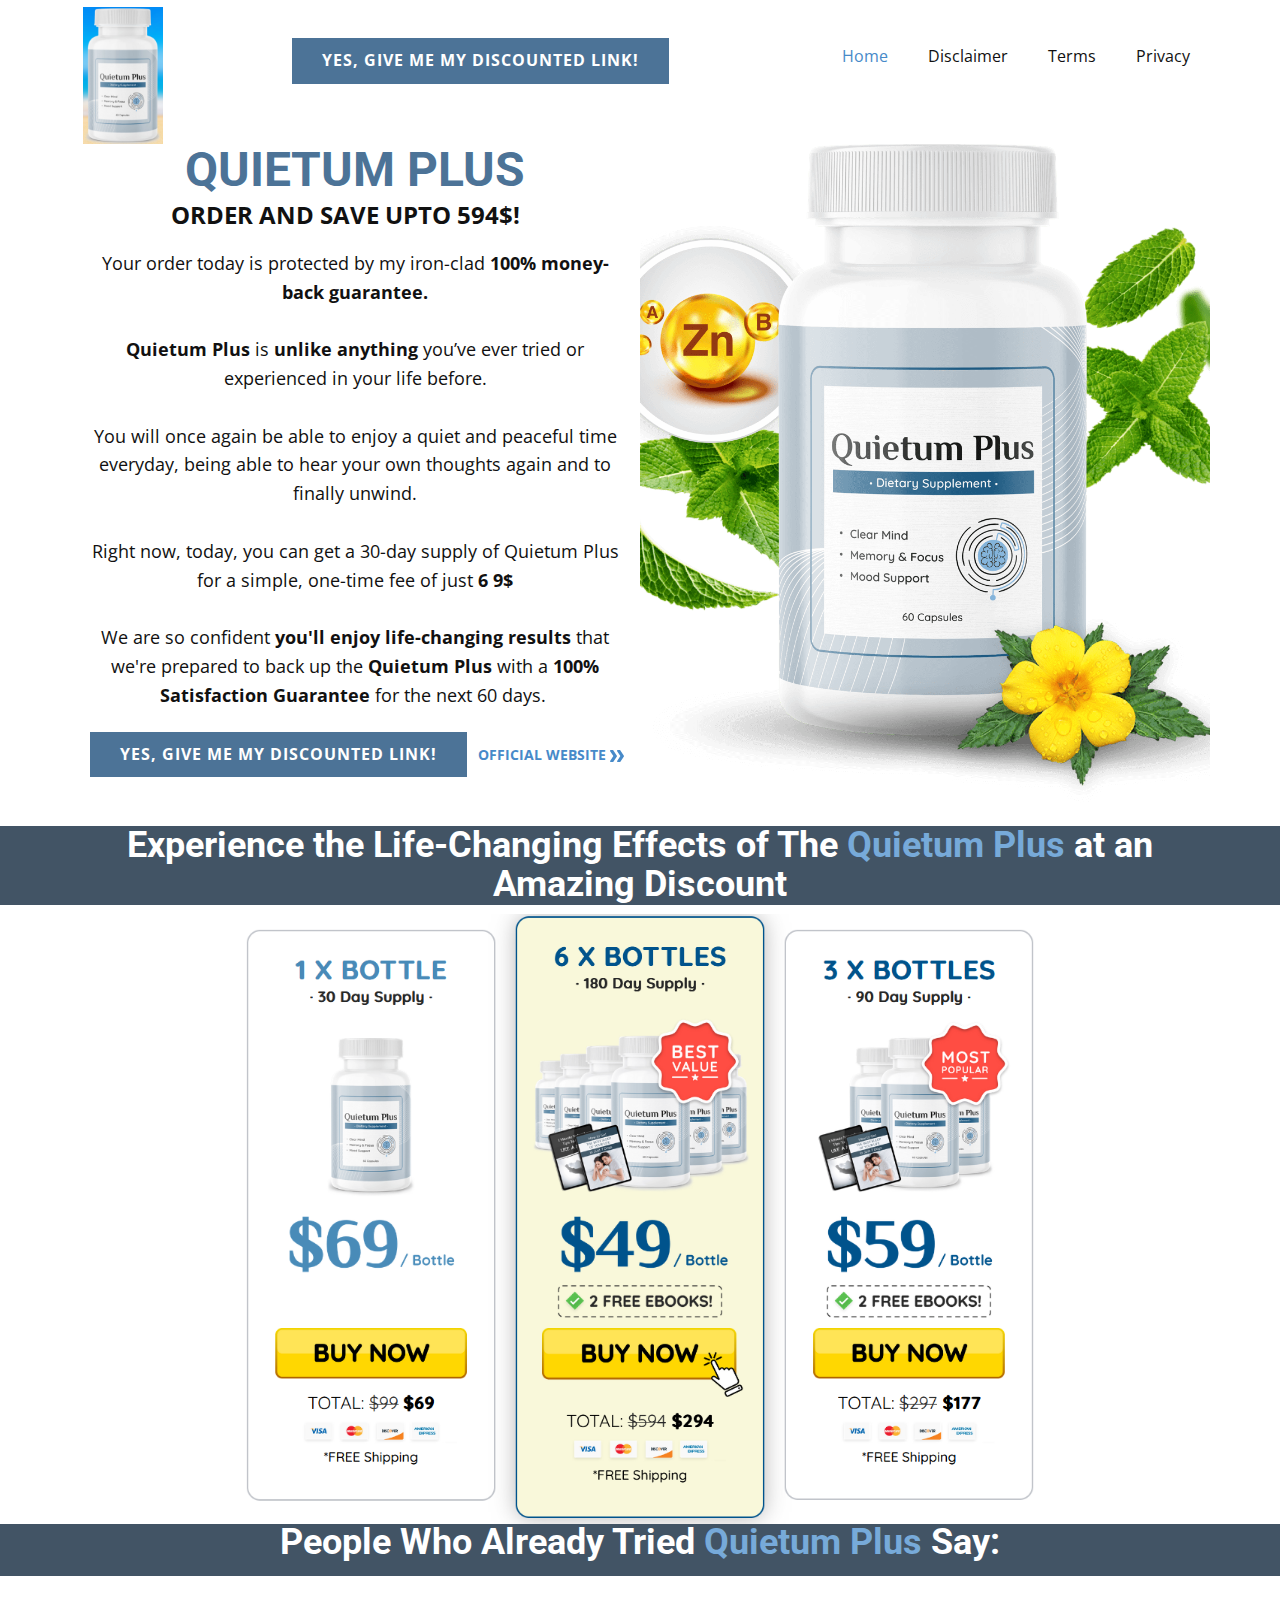
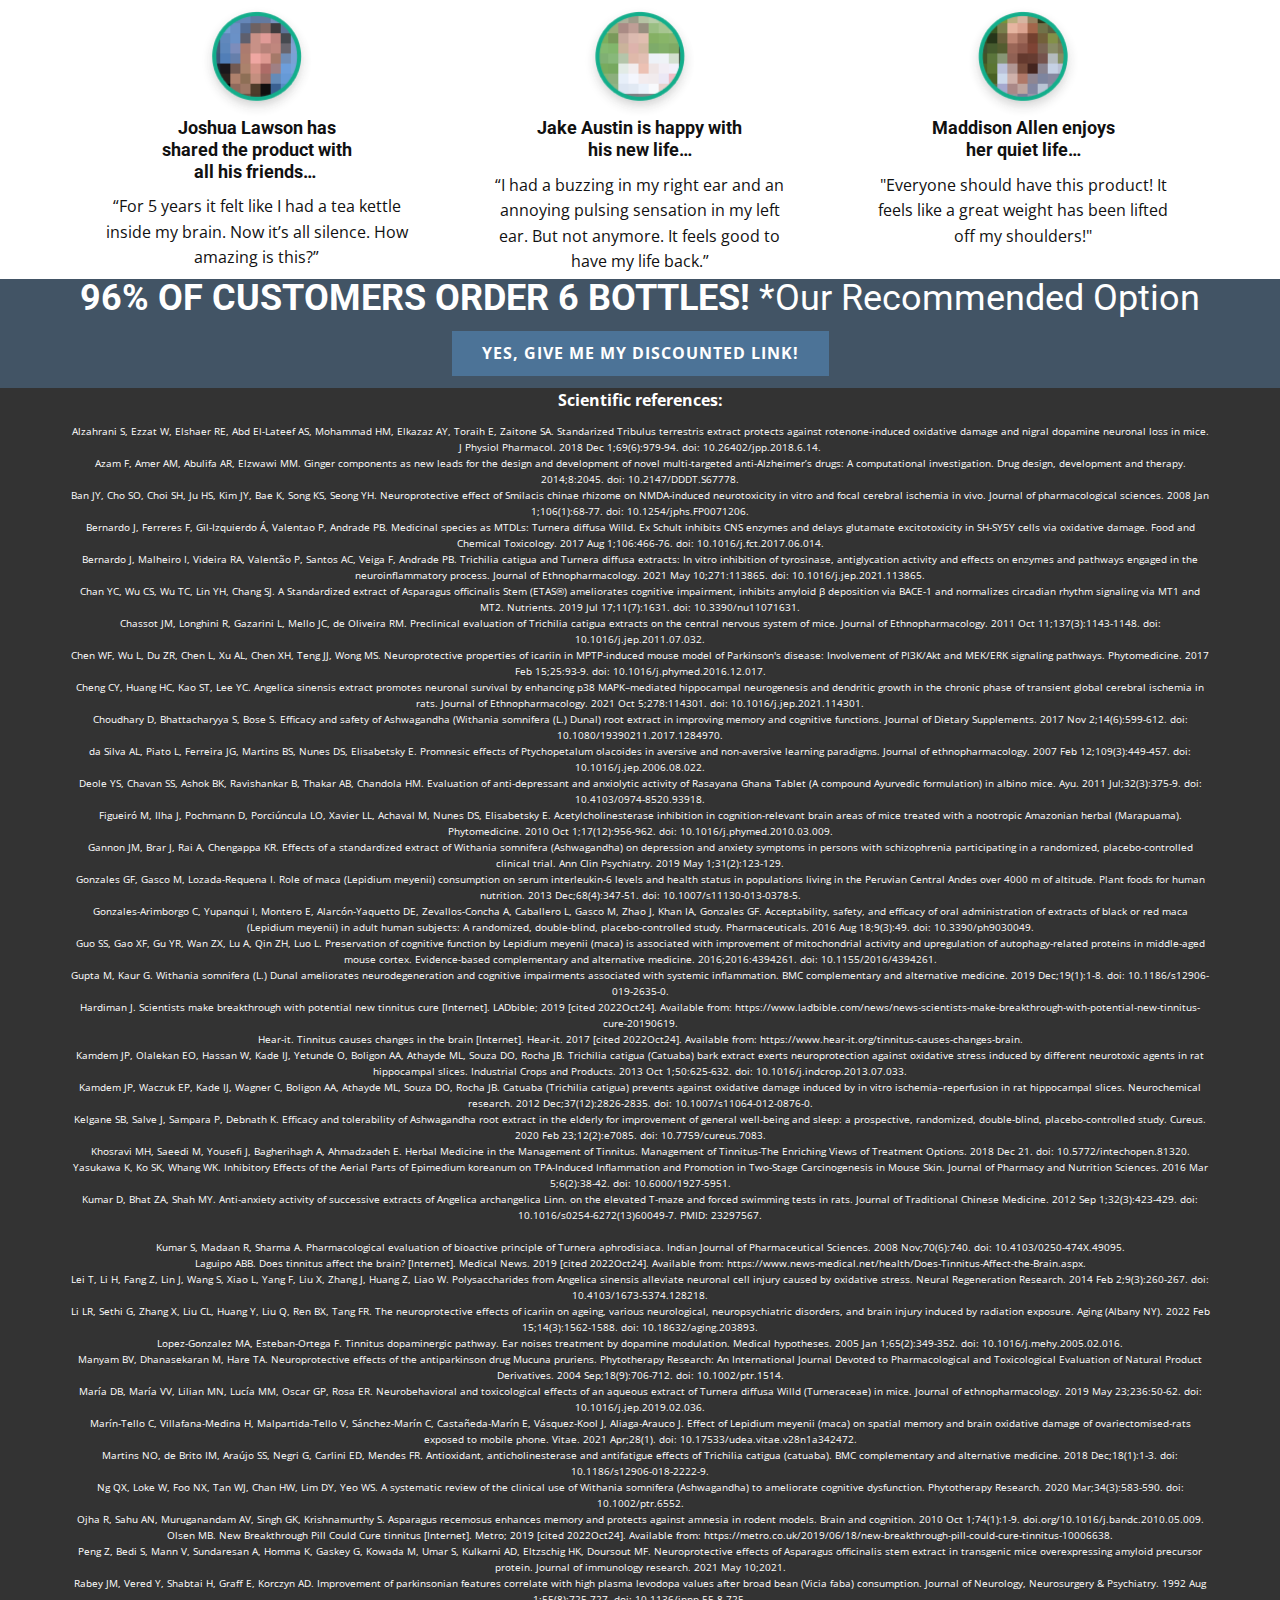
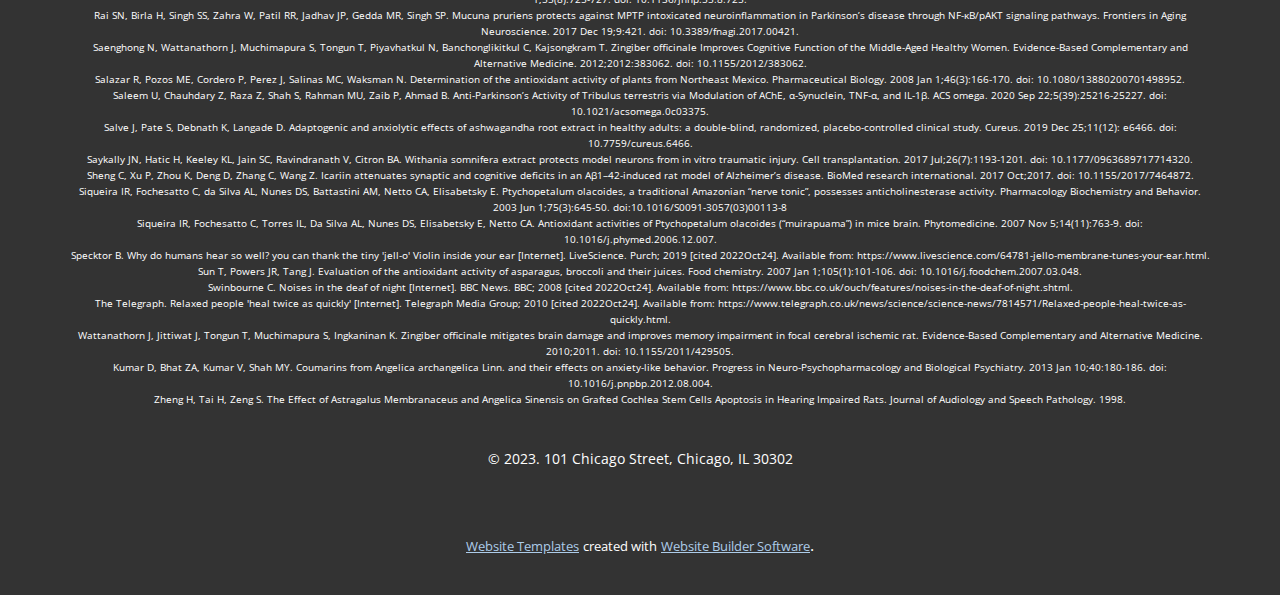
<file: index.html>
<!DOCTYPE html>
<html style="font-size: 16px;" lang="en"><head>
    <meta name="viewport" content="width=device-width, initial-scale=1.0">
    <meta charset="utf-8">
    <meta name="keywords" content="">
    <meta name="description" content="">
    <title>Home</title>
    <link rel="stylesheet" href="nicepage.css" media="screen">
<link rel="stylesheet" href="Home.css" media="screen">
    <script class="u-script" type="text/javascript" src="jquery.js" defer=""></script>
    <script class="u-script" type="text/javascript" src="nicepage.js" defer=""></script>
    <meta name="generator" content="Nicepage 5.5.0, nicepage.com">
    <link id="u-theme-google-font" rel="stylesheet" href="https://fonts.googleapis.com/css?family=Roboto:100,100i,300,300i,400,400i,500,500i,700,700i,900,900i|Open+Sans:300,300i,400,400i,500,500i,600,600i,700,700i,800,800i">
    
    
    
    
    
    
    
    <script type="application/ld+json">{
		"@context": "http://schema.org",
		"@type": "Organization",
		"name": "OfficialNutraStore"
}</script>
    <meta name="theme-color" content="#478ac9">
    <meta property="og:title" content="Home">
    <meta property="og:description" content="">
    <meta property="og:type" content="website">
  <meta data-intl-tel-input-cdn-path="intlTelInput/"></head>
  <body data-home-page="Home.html" data-home-page-title="Home" class="u-body u-xl-mode" data-lang="en"><header class="u-clearfix u-header u-header" id="sec-c1ba"><div class="u-clearfix u-sheet u-valign-bottom-lg u-valign-bottom-xl u-valign-middle-xs u-sheet-1">
        <nav class="u-menu u-menu-dropdown u-offcanvas u-menu-1">
          <div class="menu-collapse" style="font-size: 1rem; letter-spacing: 0px;">
            <a class="u-button-style u-custom-left-right-menu-spacing u-custom-padding-bottom u-custom-top-bottom-menu-spacing u-nav-link u-text-active-palette-1-base u-text-hover-palette-2-base" href="#">
              <svg class="u-svg-link" viewBox="0 0 24 24"><use xmlns:xlink="http://www.w3.org/1999/xlink" xlink:href="#menu-hamburger"></use></svg>
              <svg class="u-svg-content" version="1.1" id="menu-hamburger" viewBox="0 0 16 16" x="0px" y="0px" xmlns:xlink="http://www.w3.org/1999/xlink" xmlns="http://www.w3.org/2000/svg"><g><rect y="1" width="16" height="2"></rect><rect y="7" width="16" height="2"></rect><rect y="13" width="16" height="2"></rect>
</g></svg>
            </a>
          </div>
          <div class="u-nav-container">
            <ul class="u-nav u-unstyled u-nav-1"><li class="u-nav-item"><a class="u-button-style u-nav-link u-text-active-palette-1-base u-text-hover-palette-2-base" href="Home.html" style="padding: 10px 20px;">Home</a>
</li><li class="u-nav-item"><a class="u-button-style u-nav-link u-text-active-palette-1-base u-text-hover-palette-2-base" href="Disclaimer.html" style="padding: 10px 20px;">Disclaimer</a>
</li><li class="u-nav-item"><a class="u-button-style u-nav-link u-text-active-palette-1-base u-text-hover-palette-2-base" href="Terms.html" style="padding: 10px 20px;">Terms</a>
</li><li class="u-nav-item"><a class="u-button-style u-nav-link u-text-active-palette-1-base u-text-hover-palette-2-base" href="Privacy.html" style="padding: 10px 20px;">Privacy</a>
</li></ul>
          </div>
          <div class="u-nav-container-collapse">
            <div class="u-black u-container-style u-inner-container-layout u-opacity u-opacity-95 u-sidenav">
              <div class="u-inner-container-layout u-sidenav-overflow">
                <div class="u-menu-close"></div>
                <ul class="u-align-center u-nav u-popupmenu-items u-unstyled u-nav-2"><li class="u-nav-item"><a class="u-button-style u-nav-link" href="Home.html">Home</a>
</li><li class="u-nav-item"><a class="u-button-style u-nav-link" href="Disclaimer.html">Disclaimer</a>
</li><li class="u-nav-item"><a class="u-button-style u-nav-link" href="Terms.html">Terms</a>
</li><li class="u-nav-item"><a class="u-button-style u-nav-link" href="Privacy.html">Privacy</a>
</li></ul>
              </div>
            </div>
            <div class="u-black u-menu-overlay u-opacity u-opacity-70"></div>
          </div>
        </nav>
        <a href="https://vclit.com/fGNTdS" class="u-border-none u-btn u-button-style u-hover-palette-1-dark-1 u-palette-1-dark-1 u-btn-1">YES, GIVE ME MY DISCOUNTED LINK!</a>
        <img class="u-image u-image-default u-preserve-proportions u-image-1" src="images/logo_81.png" alt="" data-image-width="84" data-image-height="143" data-href="https://vclit.com/fGNTdS">
      </div></header>
    <section class="u-clearfix u-section-1" id="sec-d584">
      <div class="u-clearfix u-sheet u-sheet-1">
        <div class="u-clearfix u-expanded-width u-gutter-0 u-layout-wrap u-layout-wrap-1">
          <div class="u-layout" style="">
            <div class="u-layout-row" style="">
              <div class="u-align-center u-container-style u-layout-cell u-left-cell u-size-30 u-size-xs-60 u-white u-layout-cell-1" src="">
                <div class="u-container-layout u-container-layout-1">
                  <h1 class="u-text u-text-default u-text-1">
                    <a class="u-active-none u-border-none u-btn u-button-link u-button-style u-hover-none u-none u-text-palette-1-dark-1 u-btn-1" href="https://officialquietumplus.herokuapp.com/offer.php">QUIETUM PLUS</a>
                  </h1>
                  <p class="u-text u-text-2"><b> ORDER AND SAVE UPTO 594$!</b>
                  </p>
                  <p class="u-text u-text-default-lg u-text-default-md u-text-default-xl u-text-3">
                    <span style="font-weight: 400;"> Your order today is protected by my iron-clad <span style="font-weight: 700;">100% money-back guarantee.</span>
                      <br>
                    </span>
                    <br>
                    <span style="font-weight: 400;">
                      <span style="font-weight: 700;">Quietum Plus&nbsp;</span>is <span style="font-weight: 700;">unlike anything</span> you’ve ever tried or experienced in your life before.
                    </span>
                    <br>
                    <br>
                    <span style="font-weight: 400;"></span>
                    <span style="font-weight: 400;">You will once again be able to enjoy a quiet and 
peaceful time everyday, being able to hear your own thoughts again and 
to finally unwind.</span>
                    <span style="font-weight: 400;">
                      <br>
                      <br>Right now, today, you can get a 30-day supply of Quietum Plus for a simple, one-time fee of just <span style="font-weight: 700;">6</span>
                      <span style="font-weight: 700;">9$</span>
                      <br>
                      <br>We are so confident <span style="font-weight: 700;">you'll enjoy life-changing results</span> that we're prepared to back up the <span style="font-weight: 700;">Quietum Plus</span> with a <span style="font-weight: 700;">100% Satisfaction Guarantee</span> for the next 60 days.&nbsp;
                    </span>
                    <br>
                  </p>
                  <a href="https://vclit.com/fGNTdS" class="u-border-none u-btn u-button-style u-hover-palette-1-dark-1 u-palette-1-dark-1 u-btn-2">YES, GIVE ME MY DISCOUNTED LINK!</a>
                  <a href="https://vclit.com/fGNTdS" class="u-btn u-button-style u-none u-text-hover-palette-1-dark-2 u-text-palette-1-base u-btn-3">OFFICIAL WEBSITE&nbsp;<span class="u-icon u-text-palette-1-base"><svg class="u-svg-content" viewBox="0 -32 426.66667 426" style="width: 1em; height: 1em;"><path d="m213.332031 181.667969c0 4.265625-1.277343 8.53125-3.625 11.730469l-106.667969 160c-3.839843 5.761718-10.238281 9.601562-17.707031 9.601562h-64c-11.730469 0-21.332031-9.601562-21.332031-21.332031 0-4.269531 1.28125-8.535157 3.625-11.734375l98.773438-148.265625-98.773438-148.269531c-2.34375-3.199219-3.625-7.464844-3.625-11.730469 0-11.734375 9.601562-21.335938 21.332031-21.335938h64c7.46875 0 13.867188 3.839844 17.707031 9.601563l106.667969 160c2.347657 3.199218 3.625 7.464844 3.625 11.734375zm0 0"></path><path d="m426.667969 181.667969c0 4.265625-1.28125 8.53125-3.628907 11.730469l-106.664062 160c-3.839844 5.761718-10.242188 9.601562-17.707031 9.601562h-64c-11.734375 0-21.335938-9.601562-21.335938-21.332031 0-4.269531 1.28125-8.535157 3.628907-11.734375l98.773437-148.265625-98.773437-148.269531c-2.347657-3.199219-3.628907-7.464844-3.628907-11.730469 0-11.734375 9.601563-21.335938 21.335938-21.335938h64c7.464843 0 13.867187 3.839844 17.707031 9.601563l106.664062 160c2.347657 3.199218 3.628907 7.464844 3.628907 11.734375zm0 0"></path></svg><img></span>
                  </a>
                </div>
              </div>
              <div class="u-align-center u-container-style u-image u-layout-cell u-right-cell u-size-30 u-size-xs-60 u-image-1" src="" data-image-width="1389" data-image-height="1218" data-href="https://vclit.com/fGNTdS">
                <div class="u-container-layout u-container-layout-2" src=""></div>
              </div>
            </div>
          </div>
        </div>
      </div>
    </section>
    <section class="u-align-left u-clearfix u-palette-1-dark-2 u-section-2" id="sec-e038">
      <div class="u-clearfix u-sheet u-sheet-1">
        <h2 class="u-align-center u-text u-text-1"> Experience the Life-Changing Effects of The <a href="https://vclit.com/fGNTdS" class="u-active-none u-border-none u-btn u-button-link u-button-style u-hover-none u-none u-text-palette-1-light-1 u-btn-1">Quietum Plus</a> at an Amazing Discount
        </h2>
      </div>
    </section>
    <section class="u-clearfix u-section-3" id="sec-c1c7">
      <div class="u-clearfix u-sheet u-valign-bottom-lg u-valign-bottom-md u-valign-bottom-sm u-valign-bottom-xl u-valign-middle-xs u-sheet-1">
        <img class="u-expanded-width-xs u-image u-image-contain u-image-default u-image-1" src="images/112.PNG" alt="" data-image-width="1073" data-image-height="812" data-href="https://vclit.com/fGNTdS">
      </div>
    </section>
    <section class="u-align-left u-clearfix u-palette-1-dark-2 u-section-4" id="carousel_6625">
      <div class="u-clearfix u-sheet u-valign-middle-sm u-sheet-1">
        <h2 class="u-align-center u-text u-text-1">People Who Already Tried <a href="https://vclit.com/fGNTdS" class="u-active-none u-border-none u-btn u-button-link u-button-style u-hover-none u-none u-text-palette-1-light-1 u-btn-1">Quietum Plus</a> Say:
        </h2>
      </div>
    </section>
    <section class="u-align-center u-clearfix u-section-5" id="sec-7a4c">
      <div class="u-clearfix u-sheet u-valign-middle-xl u-sheet-1">
        <div class="u-expanded-width u-list u-list-1">
          <div class="u-repeater u-repeater-1">
            <div class="u-align-center u-container-style u-list-item u-repeater-item">
              <div class="u-container-layout u-similar-container u-valign-top u-container-layout-1">
                <div alt="" class="u-image u-image-circle u-image-1" src="" data-image-width="150" data-image-height="150"></div>
                <h6 class="u-text u-text-1"><b> Joshua Lawson has shared the product with all his friends…&nbsp;</b>
                </h6>
                <p class="u-text u-text-2"> “For 5 years it felt like I had a tea kettle inside my brain. Now it’s all silence. How amazing is this?”</p>
              </div>
            </div>
            <div class="u-align-center u-container-style u-list-item u-repeater-item">
              <div class="u-container-layout u-similar-container u-valign-top u-container-layout-2">
                <div alt="" class="u-image u-image-circle u-image-2" src="" data-image-width="150" data-image-height="150"></div>
                <h6 class="u-text u-text-3"><b> Jake Austin is happy with his new life…</b>
                </h6>
                <p class="u-text u-text-4"> “I had a buzzing in my right ear and an annoying pulsing sensation in my
 left ear. But not anymore. It feels good to have my life back.” </p>
              </div>
            </div>
            <div class="u-align-center u-container-style u-list-item u-repeater-item">
              <div class="u-container-layout u-similar-container u-valign-top u-container-layout-3">
                <div alt="" class="u-image u-image-circle u-image-3" src="" data-image-width="150" data-image-height="150"></div>
                <h6 class="u-text u-text-5"><b> Maddison Allen enjoys her quiet life…</b>
                </h6>
                <p class="u-text u-text-6">"​Everyone should have this product! It feels like a great weight has been lifted off my shoulders!"</p>
              </div>
            </div>
          </div>
        </div>
      </div>
    </section>
    <section class="u-align-left u-clearfix u-palette-1-dark-2 u-section-6" id="carousel_5a8e">
      <div class="u-clearfix u-sheet u-sheet-1">
        <h2 class="u-align-center u-text u-text-1"> 96% OF CUSTOMERS ORDER 6 BOTTLES! <span style="font-weight: 400;">*Our Recommended Option</span>
        </h2>
        <a href="https://vclit.com/fGNTdS" class="u-border-none u-btn u-button-style u-hover-black u-palette-1-dark-1 u-btn-1">YES, GIVE ME MY DISCOUNTED LINK!</a>
      </div>
    </section>
    
    
    <footer class="u-align-center u-clearfix u-footer u-grey-80 u-footer" id="sec-8737"><div class="u-clearfix u-sheet u-sheet-1">
        <p class="u-small-text u-text u-text-variant u-text-1"> Scientific references:</p>
        <p class="u-small-text u-text u-text-variant u-text-2"> Alzahrani S, Ezzat W, Elshaer RE, Abd El-Lateef AS, Mohammad HM, 
Elkazaz AY, Toraih E, Zaitone SA. Standarized Tribulus terrestris 
extract protects against rotenone-induced oxidative damage and nigral 
dopamine neuronal loss in mice. J Physiol Pharmacol. 2018 Dec 
1;69(6):979-94. doi: 10.26402/jpp.2018.6.14. <br>Azam F, Amer AM, Abulifa AR, Elzwawi MM. Ginger components as 
new leads for the design and development of novel multi-targeted 
anti-Alzheimer’s drugs: A computational investigation. Drug design, 
development and therapy. 2014;8:2045. doi: 10.2147/DDDT.S67778.<br> Ban JY, Cho SO, Choi SH, Ju HS, Kim JY, Bae K, Song KS, Seong YH. 
Neuroprotective effect of Smilacis chinae rhizome on NMDA-induced 
neurotoxicity in vitro and focal cerebral ischemia in vivo. Journal of 
pharmacological sciences. 2008 Jan 1;106(1):68-77. doi: 
10.1254/jphs.FP0071206.<br> Bernardo J, Ferreres F, Gil-Izquierdo Á, Valentao P, Andrade PB. 
Medicinal species as MTDLs: Turnera diffusa Willd. Ex Schult inhibits 
CNS enzymes and delays glutamate excitotoxicity in SH-SY5Y cells via 
oxidative damage. Food and Chemical Toxicology. 2017 Aug 1;106:466-76. 
doi: 10.1016/j.fct.2017.06.014.<br> Bernardo J, Malheiro I, Videira RA, Valentão P, Santos AC, Veiga F, 
Andrade PB. Trichilia catigua and Turnera diffusa extracts: In vitro 
inhibition of tyrosinase, antiglycation activity and effects on enzymes 
and pathways engaged in the neuroinflammatory process. Journal of 
Ethnopharmacology. 2021 May 10;271:113865. doi: 
10.1016/j.jep.2021.113865.<br> Chan YC, Wu CS, Wu TC, Lin YH, Chang SJ. A Standardized extract of 
Asparagus officinalis Stem (ETAS®) ameliorates cognitive impairment, 
inhibits amyloid β deposition via BACE-1 and normalizes circadian rhythm
 signaling via MT1 and MT2. Nutrients. 2019 Jul 17;11(7):1631. doi: 
10.3390/nu11071631.<br> Chassot JM, Longhini R, Gazarini L, Mello JC, de Oliveira RM. 
Preclinical evaluation of Trichilia catigua extracts on the central 
nervous system of mice. Journal of Ethnopharmacology. 2011 Oct 
11;137(3):1143-1148. doi: 10.1016/j.jep.2011.07.032.<br> Chen WF, Wu L, Du ZR, Chen L, Xu AL, Chen XH, Teng JJ, Wong MS. 
Neuroprotective properties of icariin in MPTP-induced mouse model of 
Parkinson's disease: Involvement of PI3K/Akt and MEK/ERK signaling 
pathways. Phytomedicine. 2017 Feb 15;25:93-9. doi: 
10.1016/j.phymed.2016.12.017.<br> Cheng CY, Huang HC, Kao ST, Lee YC. 
Angelica sinensis extract promotes neuronal survival by enhancing p38 
MAPK–mediated hippocampal neurogenesis and dendritic growth in the 
chronic phase of transient global cerebral ischemia in rats. Journal of 
Ethnopharmacology. 2021 Oct 5;278:114301. doi: 
10.1016/j.jep.2021.114301.<br> Choudhary D, Bhattacharyya S, Bose S. Efficacy and safety of 
Ashwagandha (Withania somnifera (L.) Dunal) root extract in improving 
memory and cognitive functions. Journal of Dietary Supplements. 2017 Nov
 2;14(6):599-612. doi: 10.1080/19390211.2017.1284970.<br> da Silva AL, Piato L, Ferreira JG, Martins BS, Nunes DS, Elisabetsky
 E. Promnesic effects of Ptychopetalum olacoides in aversive and 
non-aversive learning paradigms. Journal of ethnopharmacology. 2007 Feb 
12;109(3):449-457. doi: 10.1016/j.jep.2006.08.022.<br> Deole YS, Chavan SS, Ashok BK, Ravishankar B, Thakar AB, Chandola 
HM. Evaluation of anti-depressant and anxiolytic activity of Rasayana 
Ghana Tablet (A compound Ayurvedic formulation) in albino mice. Ayu. 
2011 Jul;32(3):375-9. doi: 10.4103/0974-8520.93918.<br> Figueiró M, Ilha J, Pochmann D, Porciúncula LO, Xavier LL, Achaval 
M, Nunes DS, Elisabetsky E. Acetylcholinesterase inhibition in 
cognition-relevant brain areas of mice treated with a nootropic 
Amazonian herbal (Marapuama). Phytomedicine. 2010 Oct 1;17(12):956-962. 
doi: 10.1016/j.phymed.2010.03.009.<br> Gannon JM, Brar J, Rai A, Chengappa KR. Effects of a standardized 
extract of Withania somnifera (Ashwagandha) on depression and anxiety 
symptoms in persons with schizophrenia participating in a randomized, 
placebo-controlled clinical trial. Ann Clin Psychiatry. 2019 May 
1;31(2):123-129.<br> Gonzales GF, Gasco M, Lozada-Requena I.
 Role of maca (Lepidium meyenii) consumption on serum interleukin-6 
levels and health status in populations living in the Peruvian Central 
Andes over 4000 m of altitude. Plant foods for human nutrition. 2013 
Dec;68(4):347-51. doi: 10.1007/s11130-013-0378-5.<br> Gonzales-Arimborgo C, Yupanqui I, Montero E, Alarcón-Yaquetto DE, 
Zevallos-Concha A, Caballero L, Gasco M, Zhao J, Khan IA, Gonzales GF. 
Acceptability, safety, and efficacy of oral administration of extracts 
of black or red maca (Lepidium meyenii) in adult human subjects: A 
randomized, double-blind, placebo-controlled study. Pharmaceuticals. 
2016 Aug 18;9(3):49. doi: 10.3390/ph9030049.<br> Guo SS, Gao XF, Gu YR, Wan ZX, Lu A, 
Qin ZH, Luo L. Preservation of cognitive function by Lepidium meyenii 
(maca) is associated with improvement of mitochondrial activity and 
upregulation of autophagy-related proteins in middle-aged mouse cortex. 
Evidence-based complementary and alternative medicine. 
2016;2016:4394261. doi: 10.1155/2016/4394261.<br> Gupta M, Kaur G. Withania somnifera (L.) Dunal ameliorates 
neurodegeneration and cognitive impairments associated with systemic 
inflammation. BMC complementary and alternative medicine. 2019 
Dec;19(1):1-8. doi: 10.1186/s12906-019-2635-0.<br> Hardiman J. Scientists make 
breakthrough with potential new tinnitus cure [Internet]. LADbible; 2019
 [cited 2022Oct24]. Available from: 
https://www.ladbible.com/news/news-scientists-make-breakthrough-with-potential-new-tinnitus-cure-20190619.<br> Hear-it. Tinnitus causes changes in the brain [Internet]. Hear-it. 
2017 [cited 2022Oct24]. Available from: 
https://www.hear-it.org/tinnitus-causes-changes-brain.<br> Kamdem JP, Olalekan EO, Hassan W, Kade IJ, Yetunde O, Boligon AA, 
Athayde ML, Souza DO, Rocha JB. Trichilia catigua (Catuaba) bark extract
 exerts neuroprotection against oxidative stress induced by different 
neurotoxic agents in rat hippocampal slices. Industrial Crops and 
Products. 2013 Oct 1;50:625-632. doi: 10.1016/j.indcrop.2013.07.033.<br> Kamdem JP, Waczuk EP, Kade IJ, Wagner C, Boligon AA, Athayde ML, 
Souza DO, Rocha JB. Catuaba (Trichilia catigua) prevents against 
oxidative damage induced by in vitro ischemia–reperfusion in rat 
hippocampal slices. Neurochemical research. 2012 Dec;37(12):2826-2835. 
doi: 10.1007/s11064-012-0876-0.<br> Kelgane SB, Salve J, Sampara P, Debnath
 K. Efficacy and tolerability of Ashwagandha root extract in the elderly
 for improvement of general well-being and sleep: a prospective, 
randomized, double-blind, placebo-controlled study. Cureus. 2020 Feb 
23;12(2):e7085. doi: 10.7759/cureus.7083.<br> Khosravi MH, Saeedi M, Yousefi J, Bagherihagh A, Ahmadzadeh E. 
Herbal Medicine in the Management of Tinnitus. Management of 
Tinnitus-The Enriching Views of Treatment Options. 2018 Dec 21. doi: 
10.5772/intechopen.81320.<br> Yasukawa K, Ko SK, Whang WK. Inhibitory Effects of the Aerial Parts 
of Epimedium koreanum on TPA-Induced Inflammation and Promotion in 
Two-Stage Carcinogenesis in Mouse Skin. Journal of Pharmacy and 
Nutrition Sciences. 2016 Mar 5;6(2):38-42. doi: 10.6000/1927-5951.<br> Kumar D, Bhat ZA, Shah MY. Anti-anxiety activity of successive 
extracts of Angelica archangelica Linn. on the elevated T-maze and 
forced swimming tests in rats. Journal of Traditional Chinese Medicine. 
2012 Sep 1;32(3):423-429. doi: 10.1016/s0254-6272(13)60049-7. PMID: 
23297567.<br>
          <br> Kumar S, Madaan R, Sharma A. Pharmacological evaluation of bioactive
 principle of Turnera aphrodisiaca. Indian Journal of Pharmaceutical 
Sciences. 2008 Nov;70(6):740. doi: 10.4103/0250-474X.49095.<br> Laguipo ABB. Does tinnitus affect the brain? [Internet]. Medical 
News. 2019 [cited 2022Oct24]. Available from: 
https://www.news-medical.net/health/Does-Tinnitus-Affect-the-Brain.aspx.<br> Lei T, Li H, Fang Z, Lin J, Wang S, Xiao L, Yang F, Liu X, Zhang J, 
Huang Z, Liao W. Polysaccharides from Angelica sinensis alleviate 
neuronal cell injury caused by oxidative stress. Neural Regeneration 
Research. 2014 Feb 2;9(3):260-267. doi: 10.4103/1673-5374.128218.<br> Li LR, Sethi G, Zhang X, Liu CL, Huang Y, Liu Q, Ren BX, Tang FR. 
The neuroprotective effects of icariin on ageing, various neurological, 
neuropsychiatric disorders, and brain injury induced by radiation 
exposure. Aging (Albany NY). 2022 Feb 15;14(3):1562-1588. doi: 
10.18632/aging.203893.<br> Lopez-Gonzalez MA, Esteban-Ortega F. Tinnitus dopaminergic pathway. 
Ear noises treatment by dopamine modulation. Medical hypotheses. 2005 
Jan 1;65(2):349-352. doi: 10.1016/j.mehy.2005.02.016.<br> Manyam BV, Dhanasekaran M, Hare TA. Neuroprotective effects of the 
antiparkinson drug Mucuna pruriens. Phytotherapy Research: An 
International Journal Devoted to Pharmacological and Toxicological 
Evaluation of Natural Product Derivatives. 2004 Sep;18(9):706-712. doi: 
10.1002/ptr.1514.<br> María DB, María VV, Lilian MN, Lucía MM, Oscar GP, Rosa ER. 
Neurobehavioral and toxicological effects of an aqueous extract of 
Turnera diffusa Willd (Turneraceae) in mice. Journal of 
ethnopharmacology. 2019 May 23;236:50-62. doi: 
10.1016/j.jep.2019.02.036.<br> Marín-Tello C, Villafana-Medina H, Malpartida-Tello V, Sánchez-Marín
 C, Castañeda-Marín E, Vásquez-Kool J, Aliaga-Arauco J. Effect of 
Lepidium meyenii (maca) on spatial memory and brain oxidative damage of 
ovariectomised-rats exposed to mobile phone. Vitae. 2021 Apr;28(1). doi:
 10.17533/udea.vitae.v28n1a342472.<br> Martins NO, de Brito IM, Araújo SS, Negri G, Carlini ED, Mendes FR. 
Antioxidant, anticholinesterase and antifatigue effects of Trichilia 
catigua (catuaba). BMC complementary and alternative medicine. 2018 
Dec;18(1):1-3. doi: 10.1186/s12906-018-2222-9.<br> Ng QX, Loke W, Foo NX, Tan WJ, Chan HW, Lim DY, Yeo WS. A systematic
 review of the clinical use of Withania somnifera (Ashwagandha) to 
ameliorate cognitive dysfunction. Phytotherapy Research. 2020 
Mar;34(3):583-590. doi: 10.1002/ptr.6552.<br> Ojha R, Sahu AN, Muruganandam AV, Singh GK, Krishnamurthy S. 
Asparagus recemosus enhances memory and protects against amnesia in 
rodent models. Brain and cognition. 2010 Oct 1;74(1):1-9. 
doi.org/10.1016/j.bandc.2010.05.009.<br> Olsen MB. New Breakthrough Pill Could Cure tinnitus [Internet]. 
Metro; 2019 [cited 2022Oct24]. Available from: 
https://metro.co.uk/2019/06/18/new-breakthrough-pill-could-cure-tinnitus-10006638.<br> Peng Z, Bedi S, Mann V, Sundaresan A, Homma K, Gaskey G, Kowada M, 
Umar S, Kulkarni AD, Eltzschig HK, Doursout MF. Neuroprotective effects 
of Asparagus officinalis stem extract in transgenic mice overexpressing 
amyloid precursor protein. Journal of immunology research. 2021 May 
10;2021.<br> Rabey JM, Vered Y, Shabtai H, Graff E, Korczyn AD. Improvement of 
parkinsonian features correlate with high plasma levodopa values after 
broad bean (Vicia faba) consumption. Journal of Neurology, Neurosurgery 
&amp; Psychiatry. 1992 Aug 1;55(8):725-727. doi: 10.1136/jnnp.55.8.725.<br> Rai SN, Birla H, Singh SS, Zahra W, Patil RR, Jadhav JP, Gedda MR, 
Singh SP. Mucuna pruriens protects against MPTP intoxicated 
neuroinflammation in Parkinson’s disease through NF-κB/pAKT signaling 
pathways. Frontiers in Aging Neuroscience. 2017 Dec 19;9:421. doi: 
10.3389/fnagi.2017.00421.<br> Saenghong N, Wattanathorn J, Muchimapura S, Tongun T, Piyavhatkul N,
 Banchonglikitkul C, Kajsongkram T. Zingiber officinale Improves 
Cognitive Function of the Middle-Aged Healthy Women. Evidence-Based 
Complementary and Alternative Medicine. 2012;2012:383062. doi: 
10.1155/2012/383062.<br> Salazar R, Pozos ME, Cordero P, Perez J, Salinas MC, Waksman N. 
Determination of the antioxidant activity of plants from Northeast 
Mexico. Pharmaceutical Biology. 2008 Jan 1;46(3):166-170. doi: 
10.1080/13880200701498952.<br> Saleem U, Chauhdary Z, Raza Z, Shah S, Rahman MU, Zaib P, Ahmad B. 
Anti-Parkinson’s Activity of Tribulus terrestris via Modulation of AChE,
 α-Synuclein, TNF-α, and IL-1β. ACS omega. 2020 Sep 
22;5(39):25216-25227. doi: 10.1021/acsomega.0c03375.<br> Salve J, Pate S, Debnath K, Langade D. Adaptogenic and anxiolytic 
effects of ashwagandha root extract in healthy adults: a double-blind, 
randomized, placebo-controlled clinical study. Cureus. 2019 Dec 
25;11(12): e6466. doi: 10.7759/cureus.6466.<br> Saykally JN, Hatic H, Keeley KL, Jain SC, Ravindranath V, Citron BA.
 Withania somnifera extract protects model neurons from in vitro 
traumatic injury. Cell transplantation. 2017 Jul;26(7):1193-1201. doi: 
10.1177/0963689717714320.<br> Sheng C, Xu P, Zhou K, Deng D, Zhang C, Wang Z. Icariin attenuates 
synaptic and cognitive deficits in an Aβ1–42-induced rat model of 
Alzheimer’s disease. BioMed research international. 2017 Oct;2017. doi: 
10.1155/2017/7464872.<br> Siqueira IR, Fochesatto C, da Silva AL, Nunes DS, Battastini AM, 
Netto CA, Elisabetsky E. Ptychopetalum olacoides, a traditional 
Amazonian “nerve tonic”, possesses anticholinesterase activity. 
Pharmacology Biochemistry and Behavior. 2003 Jun 1;75(3):645-50. 
doi:10.1016/S0091-3057(03)00113-8<br> Siqueira IR, Fochesatto C, Torres IL, Da Silva AL, Nunes DS, 
Elisabetsky E, Netto CA. Antioxidant activities of Ptychopetalum 
olacoides (“muirapuama”) in mice brain. Phytomedicine. 2007 Nov 
5;14(11):763-9. doi: 10.1016/j.phymed.2006.12.007.<br> Specktor B. Why do humans hear so well? you can thank the tiny 
'jell-o' Violin inside your ear [Internet]. LiveScience. Purch; 2019 
[cited 2022Oct24]. Available from: 
https://www.livescience.com/64781-jello-membrane-tunes-your-ear.html.<br> Sun T, Powers JR, Tang J. Evaluation of the antioxidant activity of 
asparagus, broccoli and their juices. Food chemistry. 2007 Jan 
1;105(1):101-106. doi: 10.1016/j.foodchem.2007.03.048.<br> Swinbourne C. Noises in the deaf of night [Internet]. BBC News. 
BBC; 2008 [cited 2022Oct24]. Available from: 
https://www.bbc.co.uk/ouch/features/noises-in-the-deaf-of-night.shtml.<br> The Telegraph. Relaxed people 'heal twice as quickly' [Internet]. 
Telegraph Media Group; 2010 [cited 2022Oct24]. Available from: 
https://www.telegraph.co.uk/news/science/science-news/7814571/Relaxed-people-heal-twice-as-quickly.html.<br> Wattanathorn J, Jittiwat J, Tongun T, Muchimapura S, Ingkaninan K. 
Zingiber officinale mitigates brain damage and improves memory 
impairment in focal cerebral ischemic rat. Evidence-Based Complementary 
and Alternative Medicine. 2010;2011. doi: 10.1155/2011/429505.<br> Kumar D, Bhat ZA, Kumar V, Shah MY. Coumarins from Angelica 
archangelica Linn. and their effects on anxiety-like behavior. Progress 
in Neuro-Psychopharmacology and Biological Psychiatry. 2013 Jan 
10;40:180-186. doi: 10.1016/j.pnpbp.2012.08.004.<br> Zheng H, Tai H, Zeng S. The Effect of Astragalus Membranaceus and 
Angelica Sinensis on Grafted Cochlea Stem Cells Apoptosis in Hearing 
Impaired Rats. Journal of Audiology and Speech Pathology. 1998.
        </p>
        <p class="u-small-text u-text u-text-variant u-text-3"> © 2023. 101 Chicago Street, Chicago, IL 30302</p>
      </div></footer>
    <section class="u-backlink u-clearfix u-grey-80">
      <a class="u-link" href="https://nicepage.com/website-templates" target="_blank">
        <span>Website Templates</span>
      </a>
      <p class="u-text">
        <span>created with</span>
      </p>
      <a class="u-link" href="" target="_blank">
        <span>Website Builder Software</span>
      </a>. 
    </section>
  
</body></html>
</file>
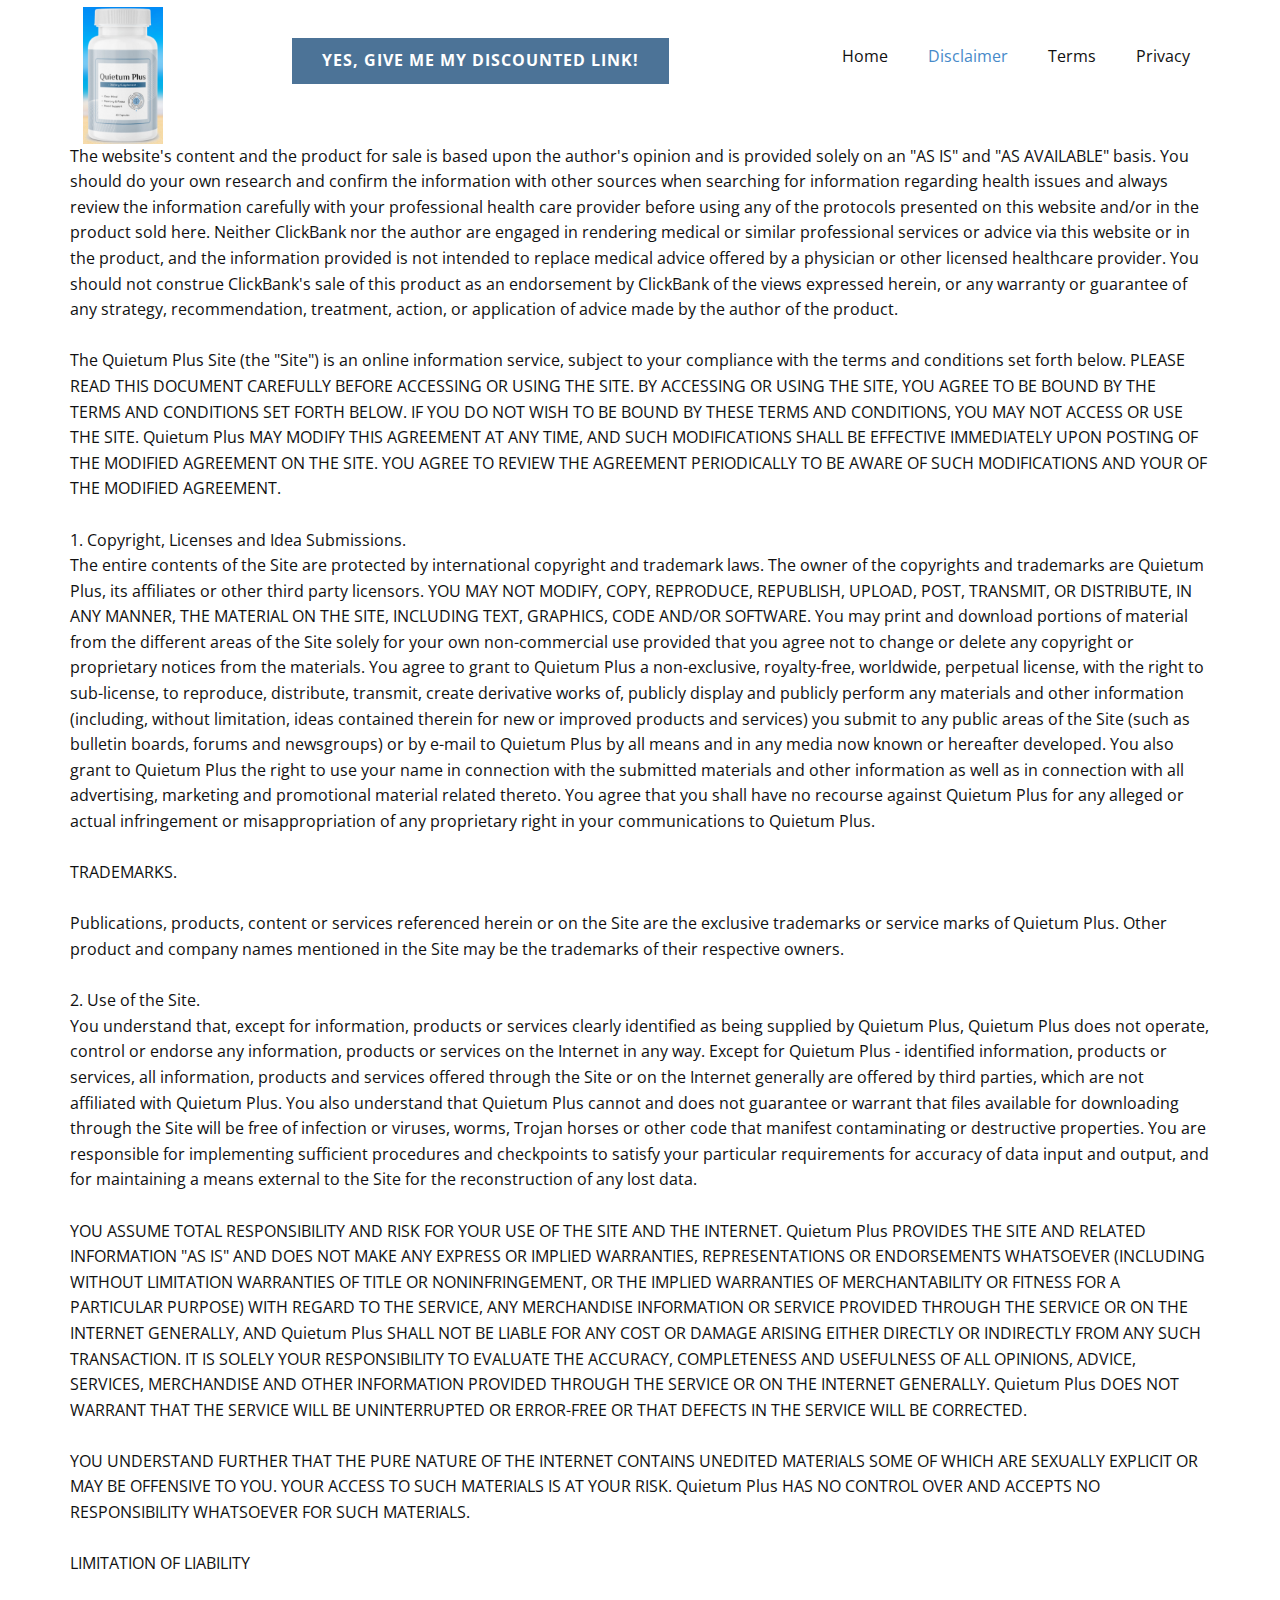
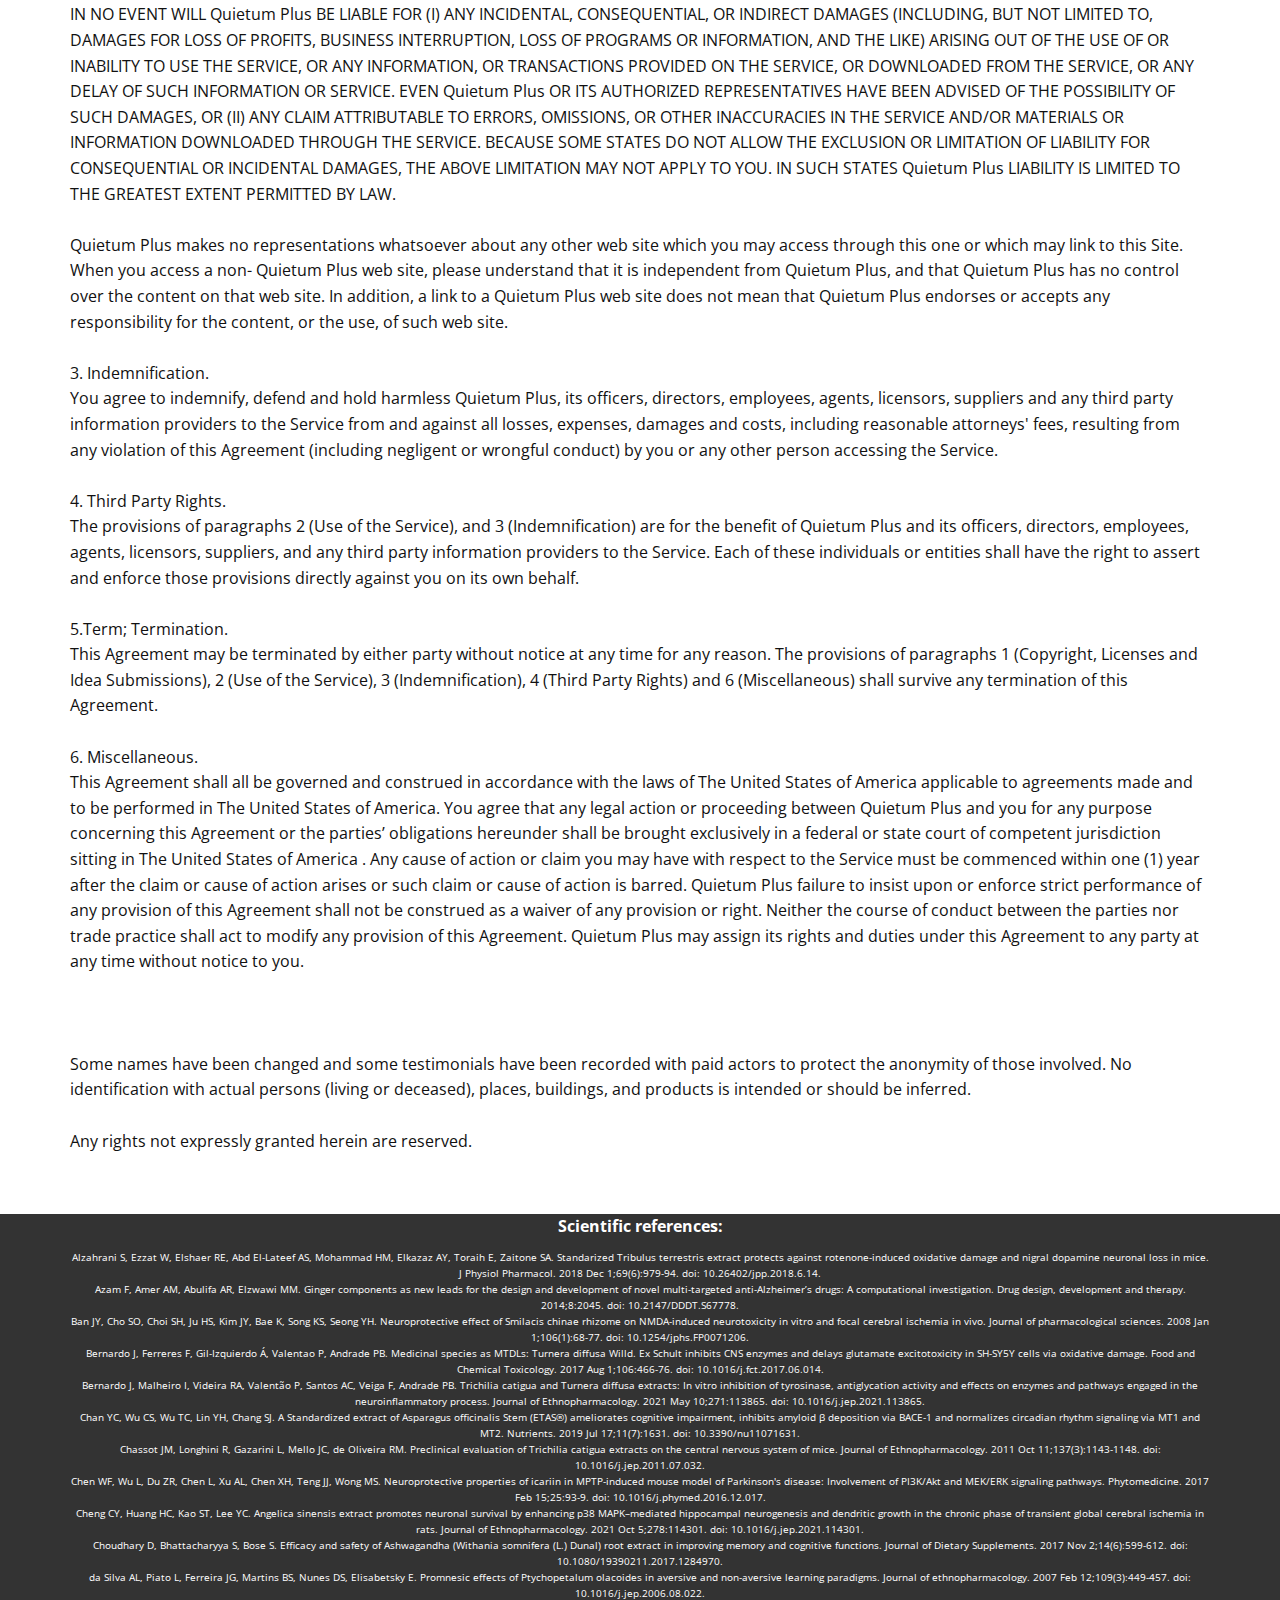
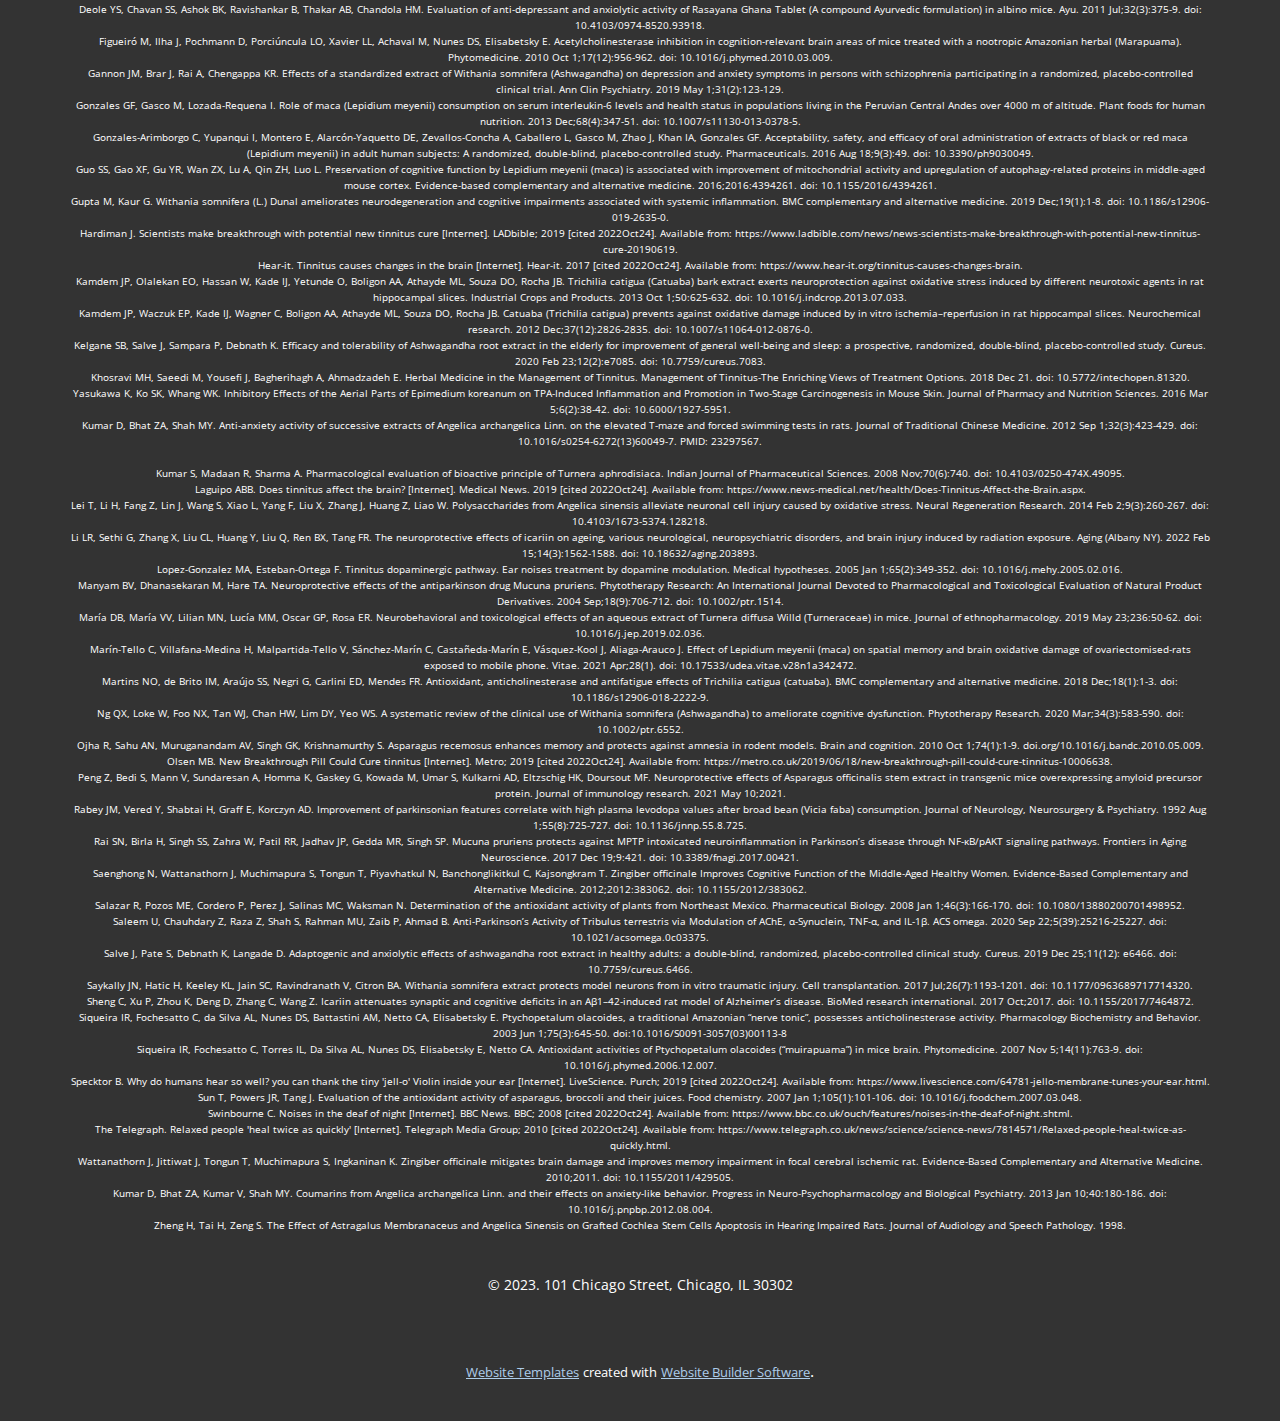
<file: Disclaimer.html>
<!DOCTYPE html>
<html style="font-size: 16px;" lang="en"><head>
    <meta name="viewport" content="width=device-width, initial-scale=1.0">
    <meta charset="utf-8">
    <meta name="keywords" content="">
    <meta name="description" content="">
    <title>Disclaimer</title>
    <link rel="stylesheet" href="nicepage.css" media="screen">
<link rel="stylesheet" href="Disclaimer.css" media="screen">
    <script class="u-script" type="text/javascript" src="jquery.js" defer=""></script>
    <script class="u-script" type="text/javascript" src="nicepage.js" defer=""></script>
    <meta name="generator" content="Nicepage 5.5.0, nicepage.com">
    <link id="u-theme-google-font" rel="stylesheet" href="https://fonts.googleapis.com/css?family=Roboto:100,100i,300,300i,400,400i,500,500i,700,700i,900,900i|Open+Sans:300,300i,400,400i,500,500i,600,600i,700,700i,800,800i">
    
    
    <script type="application/ld+json">{
		"@context": "http://schema.org",
		"@type": "Organization",
		"name": "OfficialNutraStore"
}</script>
    <meta name="theme-color" content="#478ac9">
    <meta property="og:title" content="Disclaimer">
    <meta property="og:description" content="">
    <meta property="og:type" content="website">
  <meta data-intl-tel-input-cdn-path="intlTelInput/"></head>
  <body class="u-body u-xl-mode" data-lang="en"><header class="u-clearfix u-header u-header" id="sec-c1ba"><div class="u-clearfix u-sheet u-valign-bottom-lg u-valign-bottom-xl u-valign-middle-xs u-sheet-1">
        <nav class="u-menu u-menu-dropdown u-offcanvas u-menu-1">
          <div class="menu-collapse" style="font-size: 1rem; letter-spacing: 0px;">
            <a class="u-button-style u-custom-left-right-menu-spacing u-custom-padding-bottom u-custom-top-bottom-menu-spacing u-nav-link u-text-active-palette-1-base u-text-hover-palette-2-base" href="#">
              <svg class="u-svg-link" viewBox="0 0 24 24"><use xmlns:xlink="http://www.w3.org/1999/xlink" xlink:href="#menu-hamburger"></use></svg>
              <svg class="u-svg-content" version="1.1" id="menu-hamburger" viewBox="0 0 16 16" x="0px" y="0px" xmlns:xlink="http://www.w3.org/1999/xlink" xmlns="http://www.w3.org/2000/svg"><g><rect y="1" width="16" height="2"></rect><rect y="7" width="16" height="2"></rect><rect y="13" width="16" height="2"></rect>
</g></svg>
            </a>
          </div>
          <div class="u-nav-container">
            <ul class="u-nav u-unstyled u-nav-1"><li class="u-nav-item"><a class="u-button-style u-nav-link u-text-active-palette-1-base u-text-hover-palette-2-base" href="Home.html" style="padding: 10px 20px;">Home</a>
</li><li class="u-nav-item"><a class="u-button-style u-nav-link u-text-active-palette-1-base u-text-hover-palette-2-base" href="Disclaimer.html" style="padding: 10px 20px;">Disclaimer</a>
</li><li class="u-nav-item"><a class="u-button-style u-nav-link u-text-active-palette-1-base u-text-hover-palette-2-base" href="Terms.html" style="padding: 10px 20px;">Terms</a>
</li><li class="u-nav-item"><a class="u-button-style u-nav-link u-text-active-palette-1-base u-text-hover-palette-2-base" href="Privacy.html" style="padding: 10px 20px;">Privacy</a>
</li></ul>
          </div>
          <div class="u-nav-container-collapse">
            <div class="u-black u-container-style u-inner-container-layout u-opacity u-opacity-95 u-sidenav">
              <div class="u-inner-container-layout u-sidenav-overflow">
                <div class="u-menu-close"></div>
                <ul class="u-align-center u-nav u-popupmenu-items u-unstyled u-nav-2"><li class="u-nav-item"><a class="u-button-style u-nav-link" href="Home.html">Home</a>
</li><li class="u-nav-item"><a class="u-button-style u-nav-link" href="Disclaimer.html">Disclaimer</a>
</li><li class="u-nav-item"><a class="u-button-style u-nav-link" href="Terms.html">Terms</a>
</li><li class="u-nav-item"><a class="u-button-style u-nav-link" href="Privacy.html">Privacy</a>
</li></ul>
              </div>
            </div>
            <div class="u-black u-menu-overlay u-opacity u-opacity-70"></div>
          </div>
        </nav>
        <a href="https://vclit.com/fGNTdS" class="u-border-none u-btn u-button-style u-hover-palette-1-dark-1 u-palette-1-dark-1 u-btn-1">YES, GIVE ME MY DISCOUNTED LINK!</a>
        <img class="u-image u-image-default u-preserve-proportions u-image-1" src="images/logo_81.png" alt="" data-image-width="84" data-image-height="143" data-href="https://vclit.com/fGNTdS">
      </div></header>
    <section class="u-align-left u-clearfix u-section-1" id="sec-3395">
      <div class="u-clearfix u-sheet u-valign-top u-sheet-1">
        <p class="u-text u-text-default u-text-1">The website's content and the product for sale is based upon the author's opinion and is provided solely on an "AS IS" and "AS AVAILABLE" basis. You should do your own research and confirm the information with other sources when searching for information regarding health issues and always review the information carefully with your professional health care provider before using any of the protocols presented on this website and/or in the product sold here. Neither ClickBank nor the author are engaged in rendering medical or similar professional services or advice via this website or in the product, and the information provided is not intended to replace medical advice offered by a physician or other licensed healthcare provider. You should not construe ClickBank's sale of this product as an endorsement by ClickBank of the views expressed herein, or any warranty or guarantee of any strategy, recommendation, treatment, action, or application of advice made by the author of the product. <br>
          <br>The Quietum Plus Site (the "Site") is an online information service, subject to your compliance with the terms and conditions set forth below. PLEASE READ THIS DOCUMENT CAREFULLY BEFORE ACCESSING OR USING THE SITE. BY ACCESSING OR USING THE SITE, YOU AGREE TO BE BOUND BY THE TERMS AND CONDITIONS SET FORTH BELOW. IF YOU DO NOT WISH TO BE BOUND BY THESE TERMS AND CONDITIONS, YOU MAY NOT ACCESS OR USE THE SITE. Quietum Plus MAY MODIFY THIS AGREEMENT AT ANY TIME, AND SUCH MODIFICATIONS SHALL BE EFFECTIVE IMMEDIATELY UPON POSTING OF THE MODIFIED AGREEMENT ON THE SITE. YOU AGREE TO REVIEW THE AGREEMENT PERIODICALLY TO BE AWARE OF SUCH MODIFICATIONS AND YOUR OF THE MODIFIED AGREEMENT. <br>
          <br>1. Copyright, Licenses and Idea Submissions. <br>The entire contents of the Site are protected by international copyright and trademark laws. The owner of the copyrights and trademarks are Quietum Plus, its affiliates or other third party licensors. YOU MAY NOT MODIFY, COPY, REPRODUCE, REPUBLISH, UPLOAD, POST, TRANSMIT, OR DISTRIBUTE, IN ANY MANNER, THE MATERIAL ON THE SITE, INCLUDING TEXT, GRAPHICS, CODE AND/OR SOFTWARE. You may print and download portions of material from the different areas of the Site solely for your own non-commercial use provided that you agree not to change or delete any copyright or proprietary notices from the materials. You agree to grant to Quietum Plus a non-exclusive, royalty-free, worldwide, perpetual license, with the right to sub-license, to reproduce, distribute, transmit, create derivative works of, publicly display and publicly perform any materials and other information (including, without limitation, ideas contained therein for new or improved products and services) you submit to any public areas of the Site (such as bulletin boards, forums and newsgroups) or by e-mail to Quietum Plus by all means and in any media now known or hereafter developed. You also grant to Quietum Plus the right to use your name in connection with the submitted materials and other information as well as in connection with all advertising, marketing and promotional material related thereto. You agree that you shall have no recourse against Quietum Plus for any alleged or actual infringement or misappropriation of any proprietary right in your communications to Quietum Plus. <br>
          <br>TRADEMARKS. <br>
          <br>Publications, products, content or services referenced herein or on the Site are the exclusive trademarks or service marks of Quietum Plus. Other product and company names mentioned in the Site may be the trademarks of their respective owners. <br>
          <br>2. Use of the Site. <br>You understand that, except for information, products or services clearly identified as being supplied by Quietum Plus, Quietum Plus does not operate, control or endorse any information, products or services on the Internet in any way. Except for Quietum Plus - identified information, products or services, all information, products and services offered through the Site or on the Internet generally are offered by third parties, which are not affiliated with Quietum Plus. You also understand that Quietum Plus cannot and does not guarantee or warrant that files available for downloading through the Site will be free of infection or viruses, worms, Trojan horses or other code that manifest contaminating or destructive properties. You are responsible for implementing sufficient procedures and checkpoints to satisfy your particular requirements for accuracy of data input and output, and for maintaining a means external to the Site for the reconstruction of any lost data. <br>
          <br>YOU ASSUME TOTAL RESPONSIBILITY AND RISK FOR YOUR USE OF THE SITE AND THE INTERNET. Quietum Plus PROVIDES THE SITE AND RELATED INFORMATION "AS IS" AND DOES NOT MAKE ANY EXPRESS OR IMPLIED WARRANTIES, REPRESENTATIONS OR ENDORSEMENTS WHATSOEVER (INCLUDING WITHOUT LIMITATION WARRANTIES OF TITLE OR NONINFRINGEMENT, OR THE IMPLIED WARRANTIES OF MERCHANTABILITY OR FITNESS FOR A PARTICULAR PURPOSE) WITH REGARD TO THE SERVICE, ANY MERCHANDISE INFORMATION OR SERVICE PROVIDED THROUGH THE SERVICE OR ON THE INTERNET GENERALLY, AND Quietum Plus SHALL NOT BE LIABLE FOR ANY COST OR DAMAGE ARISING EITHER DIRECTLY OR INDIRECTLY FROM ANY SUCH TRANSACTION. IT IS SOLELY YOUR RESPONSIBILITY TO EVALUATE THE ACCURACY, COMPLETENESS AND USEFULNESS OF ALL OPINIONS, ADVICE, SERVICES, MERCHANDISE AND OTHER INFORMATION PROVIDED THROUGH THE SERVICE OR ON THE INTERNET GENERALLY. Quietum Plus DOES NOT WARRANT THAT THE SERVICE WILL BE UNINTERRUPTED OR ERROR-FREE OR THAT DEFECTS IN THE SERVICE WILL BE CORRECTED. <br>
          <br>YOU UNDERSTAND FURTHER THAT THE PURE NATURE OF THE INTERNET CONTAINS UNEDITED MATERIALS SOME OF WHICH ARE SEXUALLY EXPLICIT OR MAY BE OFFENSIVE TO YOU. YOUR ACCESS TO SUCH MATERIALS IS AT YOUR RISK. Quietum Plus HAS NO CONTROL OVER AND ACCEPTS NO RESPONSIBILITY WHATSOEVER FOR SUCH MATERIALS. <br>
          <br>LIMITATION OF LIABILITY <br>
          <br>IN NO EVENT WILL Quietum Plus BE LIABLE FOR (I) ANY INCIDENTAL, CONSEQUENTIAL, OR INDIRECT DAMAGES (INCLUDING, BUT NOT LIMITED TO, DAMAGES FOR LOSS OF PROFITS, BUSINESS INTERRUPTION, LOSS OF PROGRAMS OR INFORMATION, AND THE LIKE) ARISING OUT OF THE USE OF OR INABILITY TO USE THE SERVICE, OR ANY INFORMATION, OR TRANSACTIONS PROVIDED ON THE SERVICE, OR DOWNLOADED FROM THE SERVICE, OR ANY DELAY OF SUCH INFORMATION OR SERVICE. EVEN Quietum Plus OR ITS AUTHORIZED REPRESENTATIVES HAVE BEEN ADVISED OF THE POSSIBILITY OF SUCH DAMAGES, OR (II) ANY CLAIM ATTRIBUTABLE TO ERRORS, OMISSIONS, OR OTHER INACCURACIES IN THE SERVICE AND/OR MATERIALS OR INFORMATION DOWNLOADED THROUGH THE SERVICE. BECAUSE SOME STATES DO NOT ALLOW THE EXCLUSION OR LIMITATION OF LIABILITY FOR CONSEQUENTIAL OR INCIDENTAL DAMAGES, THE ABOVE LIMITATION MAY NOT APPLY TO YOU. IN SUCH STATES Quietum Plus LIABILITY IS LIMITED TO THE GREATEST EXTENT PERMITTED BY LAW. <br>
          <br>Quietum Plus makes no representations whatsoever about any other web site which you may access through this one or which may link to this Site. When you access a non- Quietum Plus web site, please understand that it is independent from Quietum Plus, and that Quietum Plus has no control over the content on that web site. In addition, a link to a Quietum Plus web site does not mean that Quietum Plus endorses or accepts any responsibility for the content, or the use, of such web site. <br>
          <br>3. Indemnification. <br>You agree to indemnify, defend and hold harmless Quietum Plus, its officers, directors, employees, agents, licensors, suppliers and any third party information providers to the Service from and against all losses, expenses, damages and costs, including reasonable attorneys' fees, resulting from any violation of this Agreement (including negligent or wrongful conduct) by you or any other person accessing the Service. <br>
          <br>4. Third Party Rights. <br>The provisions of paragraphs 2 (Use of the Service), and 3 (Indemnification) are for the benefit of Quietum Plus and its officers, directors, employees, agents, licensors, suppliers, and any third party information providers to the Service. Each of these individuals or entities shall have the right to assert and enforce those provisions directly against you on its own behalf. <br>
          <br>5.Term; Termination. <br>This Agreement may be terminated by either party without notice at any time for any reason. The provisions of paragraphs 1 (Copyright, Licenses and Idea Submissions), 2 (Use of the Service), 3 (Indemnification), 4 (Third Party Rights) and 6 (Miscellaneous) shall survive any termination of this Agreement. <br>
          <br>6. Miscellaneous. <br>This Agreement shall all be governed and construed in accordance with the laws of The United States of America applicable to agreements made and to be performed in The United States of America. You agree that any legal action or proceeding between Quietum Plus and you for any purpose concerning this Agreement or the parties’ obligations hereunder shall be brought exclusively in a federal or state court of competent jurisdiction sitting in The United States of America . Any cause of action or claim you may have with respect to the Service must be commenced within one (1) year after the claim or cause of action arises or such claim or cause of action is barred. Quietum Plus failure to insist upon or enforce strict performance of any provision of this Agreement shall not be construed as a waiver of any provision or right. Neither the course of conduct between the parties nor trade practice shall act to modify any provision of this Agreement. Quietum Plus may assign its rights and duties under this Agreement to any party at any time without notice to you. <br>
          <br>
          <br>
          <br>Some names have been changed and some testimonials have been recorded with paid actors to protect the anonymity of those involved. No identification with actual persons (living or deceased), places, buildings, and products is intended or should be inferred. <br>
          <br>Any rights not expressly granted herein are reserved.&nbsp;<br>
        </p>
      </div>
    </section>
    
    
    <footer class="u-align-center u-clearfix u-footer u-grey-80 u-footer" id="sec-8737"><div class="u-clearfix u-sheet u-sheet-1">
        <p class="u-small-text u-text u-text-variant u-text-1"> Scientific references:</p>
        <p class="u-small-text u-text u-text-variant u-text-2"> Alzahrani S, Ezzat W, Elshaer RE, Abd El-Lateef AS, Mohammad HM, 
Elkazaz AY, Toraih E, Zaitone SA. Standarized Tribulus terrestris 
extract protects against rotenone-induced oxidative damage and nigral 
dopamine neuronal loss in mice. J Physiol Pharmacol. 2018 Dec 
1;69(6):979-94. doi: 10.26402/jpp.2018.6.14. <br>Azam F, Amer AM, Abulifa AR, Elzwawi MM. Ginger components as 
new leads for the design and development of novel multi-targeted 
anti-Alzheimer’s drugs: A computational investigation. Drug design, 
development and therapy. 2014;8:2045. doi: 10.2147/DDDT.S67778.<br> Ban JY, Cho SO, Choi SH, Ju HS, Kim JY, Bae K, Song KS, Seong YH. 
Neuroprotective effect of Smilacis chinae rhizome on NMDA-induced 
neurotoxicity in vitro and focal cerebral ischemia in vivo. Journal of 
pharmacological sciences. 2008 Jan 1;106(1):68-77. doi: 
10.1254/jphs.FP0071206.<br> Bernardo J, Ferreres F, Gil-Izquierdo Á, Valentao P, Andrade PB. 
Medicinal species as MTDLs: Turnera diffusa Willd. Ex Schult inhibits 
CNS enzymes and delays glutamate excitotoxicity in SH-SY5Y cells via 
oxidative damage. Food and Chemical Toxicology. 2017 Aug 1;106:466-76. 
doi: 10.1016/j.fct.2017.06.014.<br> Bernardo J, Malheiro I, Videira RA, Valentão P, Santos AC, Veiga F, 
Andrade PB. Trichilia catigua and Turnera diffusa extracts: In vitro 
inhibition of tyrosinase, antiglycation activity and effects on enzymes 
and pathways engaged in the neuroinflammatory process. Journal of 
Ethnopharmacology. 2021 May 10;271:113865. doi: 
10.1016/j.jep.2021.113865.<br> Chan YC, Wu CS, Wu TC, Lin YH, Chang SJ. A Standardized extract of 
Asparagus officinalis Stem (ETAS®) ameliorates cognitive impairment, 
inhibits amyloid β deposition via BACE-1 and normalizes circadian rhythm
 signaling via MT1 and MT2. Nutrients. 2019 Jul 17;11(7):1631. doi: 
10.3390/nu11071631.<br> Chassot JM, Longhini R, Gazarini L, Mello JC, de Oliveira RM. 
Preclinical evaluation of Trichilia catigua extracts on the central 
nervous system of mice. Journal of Ethnopharmacology. 2011 Oct 
11;137(3):1143-1148. doi: 10.1016/j.jep.2011.07.032.<br> Chen WF, Wu L, Du ZR, Chen L, Xu AL, Chen XH, Teng JJ, Wong MS. 
Neuroprotective properties of icariin in MPTP-induced mouse model of 
Parkinson's disease: Involvement of PI3K/Akt and MEK/ERK signaling 
pathways. Phytomedicine. 2017 Feb 15;25:93-9. doi: 
10.1016/j.phymed.2016.12.017.<br> Cheng CY, Huang HC, Kao ST, Lee YC. 
Angelica sinensis extract promotes neuronal survival by enhancing p38 
MAPK–mediated hippocampal neurogenesis and dendritic growth in the 
chronic phase of transient global cerebral ischemia in rats. Journal of 
Ethnopharmacology. 2021 Oct 5;278:114301. doi: 
10.1016/j.jep.2021.114301.<br> Choudhary D, Bhattacharyya S, Bose S. Efficacy and safety of 
Ashwagandha (Withania somnifera (L.) Dunal) root extract in improving 
memory and cognitive functions. Journal of Dietary Supplements. 2017 Nov
 2;14(6):599-612. doi: 10.1080/19390211.2017.1284970.<br> da Silva AL, Piato L, Ferreira JG, Martins BS, Nunes DS, Elisabetsky
 E. Promnesic effects of Ptychopetalum olacoides in aversive and 
non-aversive learning paradigms. Journal of ethnopharmacology. 2007 Feb 
12;109(3):449-457. doi: 10.1016/j.jep.2006.08.022.<br> Deole YS, Chavan SS, Ashok BK, Ravishankar B, Thakar AB, Chandola 
HM. Evaluation of anti-depressant and anxiolytic activity of Rasayana 
Ghana Tablet (A compound Ayurvedic formulation) in albino mice. Ayu. 
2011 Jul;32(3):375-9. doi: 10.4103/0974-8520.93918.<br> Figueiró M, Ilha J, Pochmann D, Porciúncula LO, Xavier LL, Achaval 
M, Nunes DS, Elisabetsky E. Acetylcholinesterase inhibition in 
cognition-relevant brain areas of mice treated with a nootropic 
Amazonian herbal (Marapuama). Phytomedicine. 2010 Oct 1;17(12):956-962. 
doi: 10.1016/j.phymed.2010.03.009.<br> Gannon JM, Brar J, Rai A, Chengappa KR. Effects of a standardized 
extract of Withania somnifera (Ashwagandha) on depression and anxiety 
symptoms in persons with schizophrenia participating in a randomized, 
placebo-controlled clinical trial. Ann Clin Psychiatry. 2019 May 
1;31(2):123-129.<br> Gonzales GF, Gasco M, Lozada-Requena I.
 Role of maca (Lepidium meyenii) consumption on serum interleukin-6 
levels and health status in populations living in the Peruvian Central 
Andes over 4000 m of altitude. Plant foods for human nutrition. 2013 
Dec;68(4):347-51. doi: 10.1007/s11130-013-0378-5.<br> Gonzales-Arimborgo C, Yupanqui I, Montero E, Alarcón-Yaquetto DE, 
Zevallos-Concha A, Caballero L, Gasco M, Zhao J, Khan IA, Gonzales GF. 
Acceptability, safety, and efficacy of oral administration of extracts 
of black or red maca (Lepidium meyenii) in adult human subjects: A 
randomized, double-blind, placebo-controlled study. Pharmaceuticals. 
2016 Aug 18;9(3):49. doi: 10.3390/ph9030049.<br> Guo SS, Gao XF, Gu YR, Wan ZX, Lu A, 
Qin ZH, Luo L. Preservation of cognitive function by Lepidium meyenii 
(maca) is associated with improvement of mitochondrial activity and 
upregulation of autophagy-related proteins in middle-aged mouse cortex. 
Evidence-based complementary and alternative medicine. 
2016;2016:4394261. doi: 10.1155/2016/4394261.<br> Gupta M, Kaur G. Withania somnifera (L.) Dunal ameliorates 
neurodegeneration and cognitive impairments associated with systemic 
inflammation. BMC complementary and alternative medicine. 2019 
Dec;19(1):1-8. doi: 10.1186/s12906-019-2635-0.<br> Hardiman J. Scientists make 
breakthrough with potential new tinnitus cure [Internet]. LADbible; 2019
 [cited 2022Oct24]. Available from: 
https://www.ladbible.com/news/news-scientists-make-breakthrough-with-potential-new-tinnitus-cure-20190619.<br> Hear-it. Tinnitus causes changes in the brain [Internet]. Hear-it. 
2017 [cited 2022Oct24]. Available from: 
https://www.hear-it.org/tinnitus-causes-changes-brain.<br> Kamdem JP, Olalekan EO, Hassan W, Kade IJ, Yetunde O, Boligon AA, 
Athayde ML, Souza DO, Rocha JB. Trichilia catigua (Catuaba) bark extract
 exerts neuroprotection against oxidative stress induced by different 
neurotoxic agents in rat hippocampal slices. Industrial Crops and 
Products. 2013 Oct 1;50:625-632. doi: 10.1016/j.indcrop.2013.07.033.<br> Kamdem JP, Waczuk EP, Kade IJ, Wagner C, Boligon AA, Athayde ML, 
Souza DO, Rocha JB. Catuaba (Trichilia catigua) prevents against 
oxidative damage induced by in vitro ischemia–reperfusion in rat 
hippocampal slices. Neurochemical research. 2012 Dec;37(12):2826-2835. 
doi: 10.1007/s11064-012-0876-0.<br> Kelgane SB, Salve J, Sampara P, Debnath
 K. Efficacy and tolerability of Ashwagandha root extract in the elderly
 for improvement of general well-being and sleep: a prospective, 
randomized, double-blind, placebo-controlled study. Cureus. 2020 Feb 
23;12(2):e7085. doi: 10.7759/cureus.7083.<br> Khosravi MH, Saeedi M, Yousefi J, Bagherihagh A, Ahmadzadeh E. 
Herbal Medicine in the Management of Tinnitus. Management of 
Tinnitus-The Enriching Views of Treatment Options. 2018 Dec 21. doi: 
10.5772/intechopen.81320.<br> Yasukawa K, Ko SK, Whang WK. Inhibitory Effects of the Aerial Parts 
of Epimedium koreanum on TPA-Induced Inflammation and Promotion in 
Two-Stage Carcinogenesis in Mouse Skin. Journal of Pharmacy and 
Nutrition Sciences. 2016 Mar 5;6(2):38-42. doi: 10.6000/1927-5951.<br> Kumar D, Bhat ZA, Shah MY. Anti-anxiety activity of successive 
extracts of Angelica archangelica Linn. on the elevated T-maze and 
forced swimming tests in rats. Journal of Traditional Chinese Medicine. 
2012 Sep 1;32(3):423-429. doi: 10.1016/s0254-6272(13)60049-7. PMID: 
23297567.<br>
          <br> Kumar S, Madaan R, Sharma A. Pharmacological evaluation of bioactive
 principle of Turnera aphrodisiaca. Indian Journal of Pharmaceutical 
Sciences. 2008 Nov;70(6):740. doi: 10.4103/0250-474X.49095.<br> Laguipo ABB. Does tinnitus affect the brain? [Internet]. Medical 
News. 2019 [cited 2022Oct24]. Available from: 
https://www.news-medical.net/health/Does-Tinnitus-Affect-the-Brain.aspx.<br> Lei T, Li H, Fang Z, Lin J, Wang S, Xiao L, Yang F, Liu X, Zhang J, 
Huang Z, Liao W. Polysaccharides from Angelica sinensis alleviate 
neuronal cell injury caused by oxidative stress. Neural Regeneration 
Research. 2014 Feb 2;9(3):260-267. doi: 10.4103/1673-5374.128218.<br> Li LR, Sethi G, Zhang X, Liu CL, Huang Y, Liu Q, Ren BX, Tang FR. 
The neuroprotective effects of icariin on ageing, various neurological, 
neuropsychiatric disorders, and brain injury induced by radiation 
exposure. Aging (Albany NY). 2022 Feb 15;14(3):1562-1588. doi: 
10.18632/aging.203893.<br> Lopez-Gonzalez MA, Esteban-Ortega F. Tinnitus dopaminergic pathway. 
Ear noises treatment by dopamine modulation. Medical hypotheses. 2005 
Jan 1;65(2):349-352. doi: 10.1016/j.mehy.2005.02.016.<br> Manyam BV, Dhanasekaran M, Hare TA. Neuroprotective effects of the 
antiparkinson drug Mucuna pruriens. Phytotherapy Research: An 
International Journal Devoted to Pharmacological and Toxicological 
Evaluation of Natural Product Derivatives. 2004 Sep;18(9):706-712. doi: 
10.1002/ptr.1514.<br> María DB, María VV, Lilian MN, Lucía MM, Oscar GP, Rosa ER. 
Neurobehavioral and toxicological effects of an aqueous extract of 
Turnera diffusa Willd (Turneraceae) in mice. Journal of 
ethnopharmacology. 2019 May 23;236:50-62. doi: 
10.1016/j.jep.2019.02.036.<br> Marín-Tello C, Villafana-Medina H, Malpartida-Tello V, Sánchez-Marín
 C, Castañeda-Marín E, Vásquez-Kool J, Aliaga-Arauco J. Effect of 
Lepidium meyenii (maca) on spatial memory and brain oxidative damage of 
ovariectomised-rats exposed to mobile phone. Vitae. 2021 Apr;28(1). doi:
 10.17533/udea.vitae.v28n1a342472.<br> Martins NO, de Brito IM, Araújo SS, Negri G, Carlini ED, Mendes FR. 
Antioxidant, anticholinesterase and antifatigue effects of Trichilia 
catigua (catuaba). BMC complementary and alternative medicine. 2018 
Dec;18(1):1-3. doi: 10.1186/s12906-018-2222-9.<br> Ng QX, Loke W, Foo NX, Tan WJ, Chan HW, Lim DY, Yeo WS. A systematic
 review of the clinical use of Withania somnifera (Ashwagandha) to 
ameliorate cognitive dysfunction. Phytotherapy Research. 2020 
Mar;34(3):583-590. doi: 10.1002/ptr.6552.<br> Ojha R, Sahu AN, Muruganandam AV, Singh GK, Krishnamurthy S. 
Asparagus recemosus enhances memory and protects against amnesia in 
rodent models. Brain and cognition. 2010 Oct 1;74(1):1-9. 
doi.org/10.1016/j.bandc.2010.05.009.<br> Olsen MB. New Breakthrough Pill Could Cure tinnitus [Internet]. 
Metro; 2019 [cited 2022Oct24]. Available from: 
https://metro.co.uk/2019/06/18/new-breakthrough-pill-could-cure-tinnitus-10006638.<br> Peng Z, Bedi S, Mann V, Sundaresan A, Homma K, Gaskey G, Kowada M, 
Umar S, Kulkarni AD, Eltzschig HK, Doursout MF. Neuroprotective effects 
of Asparagus officinalis stem extract in transgenic mice overexpressing 
amyloid precursor protein. Journal of immunology research. 2021 May 
10;2021.<br> Rabey JM, Vered Y, Shabtai H, Graff E, Korczyn AD. Improvement of 
parkinsonian features correlate with high plasma levodopa values after 
broad bean (Vicia faba) consumption. Journal of Neurology, Neurosurgery 
&amp; Psychiatry. 1992 Aug 1;55(8):725-727. doi: 10.1136/jnnp.55.8.725.<br> Rai SN, Birla H, Singh SS, Zahra W, Patil RR, Jadhav JP, Gedda MR, 
Singh SP. Mucuna pruriens protects against MPTP intoxicated 
neuroinflammation in Parkinson’s disease through NF-κB/pAKT signaling 
pathways. Frontiers in Aging Neuroscience. 2017 Dec 19;9:421. doi: 
10.3389/fnagi.2017.00421.<br> Saenghong N, Wattanathorn J, Muchimapura S, Tongun T, Piyavhatkul N,
 Banchonglikitkul C, Kajsongkram T. Zingiber officinale Improves 
Cognitive Function of the Middle-Aged Healthy Women. Evidence-Based 
Complementary and Alternative Medicine. 2012;2012:383062. doi: 
10.1155/2012/383062.<br> Salazar R, Pozos ME, Cordero P, Perez J, Salinas MC, Waksman N. 
Determination of the antioxidant activity of plants from Northeast 
Mexico. Pharmaceutical Biology. 2008 Jan 1;46(3):166-170. doi: 
10.1080/13880200701498952.<br> Saleem U, Chauhdary Z, Raza Z, Shah S, Rahman MU, Zaib P, Ahmad B. 
Anti-Parkinson’s Activity of Tribulus terrestris via Modulation of AChE,
 α-Synuclein, TNF-α, and IL-1β. ACS omega. 2020 Sep 
22;5(39):25216-25227. doi: 10.1021/acsomega.0c03375.<br> Salve J, Pate S, Debnath K, Langade D. Adaptogenic and anxiolytic 
effects of ashwagandha root extract in healthy adults: a double-blind, 
randomized, placebo-controlled clinical study. Cureus. 2019 Dec 
25;11(12): e6466. doi: 10.7759/cureus.6466.<br> Saykally JN, Hatic H, Keeley KL, Jain SC, Ravindranath V, Citron BA.
 Withania somnifera extract protects model neurons from in vitro 
traumatic injury. Cell transplantation. 2017 Jul;26(7):1193-1201. doi: 
10.1177/0963689717714320.<br> Sheng C, Xu P, Zhou K, Deng D, Zhang C, Wang Z. Icariin attenuates 
synaptic and cognitive deficits in an Aβ1–42-induced rat model of 
Alzheimer’s disease. BioMed research international. 2017 Oct;2017. doi: 
10.1155/2017/7464872.<br> Siqueira IR, Fochesatto C, da Silva AL, Nunes DS, Battastini AM, 
Netto CA, Elisabetsky E. Ptychopetalum olacoides, a traditional 
Amazonian “nerve tonic”, possesses anticholinesterase activity. 
Pharmacology Biochemistry and Behavior. 2003 Jun 1;75(3):645-50. 
doi:10.1016/S0091-3057(03)00113-8<br> Siqueira IR, Fochesatto C, Torres IL, Da Silva AL, Nunes DS, 
Elisabetsky E, Netto CA. Antioxidant activities of Ptychopetalum 
olacoides (“muirapuama”) in mice brain. Phytomedicine. 2007 Nov 
5;14(11):763-9. doi: 10.1016/j.phymed.2006.12.007.<br> Specktor B. Why do humans hear so well? you can thank the tiny 
'jell-o' Violin inside your ear [Internet]. LiveScience. Purch; 2019 
[cited 2022Oct24]. Available from: 
https://www.livescience.com/64781-jello-membrane-tunes-your-ear.html.<br> Sun T, Powers JR, Tang J. Evaluation of the antioxidant activity of 
asparagus, broccoli and their juices. Food chemistry. 2007 Jan 
1;105(1):101-106. doi: 10.1016/j.foodchem.2007.03.048.<br> Swinbourne C. Noises in the deaf of night [Internet]. BBC News. 
BBC; 2008 [cited 2022Oct24]. Available from: 
https://www.bbc.co.uk/ouch/features/noises-in-the-deaf-of-night.shtml.<br> The Telegraph. Relaxed people 'heal twice as quickly' [Internet]. 
Telegraph Media Group; 2010 [cited 2022Oct24]. Available from: 
https://www.telegraph.co.uk/news/science/science-news/7814571/Relaxed-people-heal-twice-as-quickly.html.<br> Wattanathorn J, Jittiwat J, Tongun T, Muchimapura S, Ingkaninan K. 
Zingiber officinale mitigates brain damage and improves memory 
impairment in focal cerebral ischemic rat. Evidence-Based Complementary 
and Alternative Medicine. 2010;2011. doi: 10.1155/2011/429505.<br> Kumar D, Bhat ZA, Kumar V, Shah MY. Coumarins from Angelica 
archangelica Linn. and their effects on anxiety-like behavior. Progress 
in Neuro-Psychopharmacology and Biological Psychiatry. 2013 Jan 
10;40:180-186. doi: 10.1016/j.pnpbp.2012.08.004.<br> Zheng H, Tai H, Zeng S. The Effect of Astragalus Membranaceus and 
Angelica Sinensis on Grafted Cochlea Stem Cells Apoptosis in Hearing 
Impaired Rats. Journal of Audiology and Speech Pathology. 1998.
        </p>
        <p class="u-small-text u-text u-text-variant u-text-3"> © 2023. 101 Chicago Street, Chicago, IL 30302</p>
      </div></footer>
    <section class="u-backlink u-clearfix u-grey-80">
      <a class="u-link" href="https://nicepage.com/website-templates" target="_blank">
        <span>Website Templates</span>
      </a>
      <p class="u-text">
        <span>created with</span>
      </p>
      <a class="u-link" href="" target="_blank">
        <span>Website Builder Software</span>
      </a>. 
    </section>
  
</body></html>
</file>
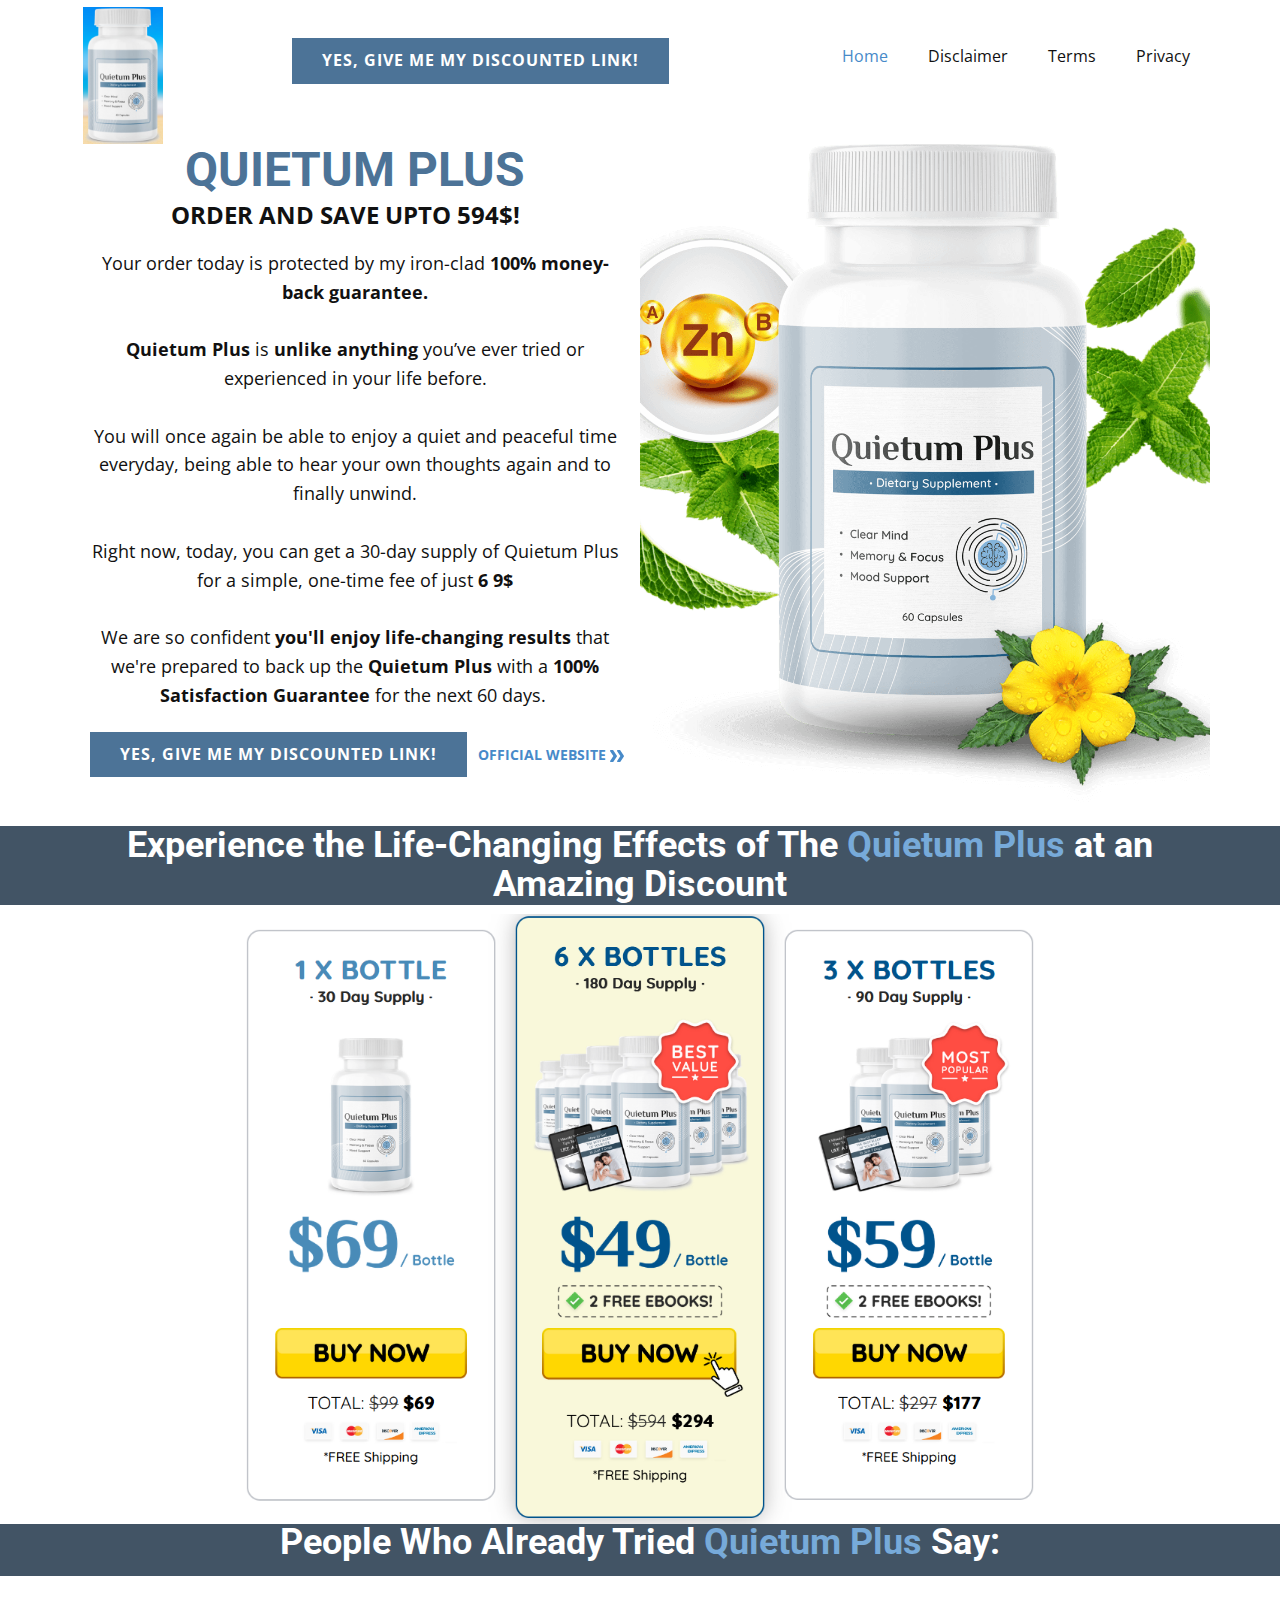
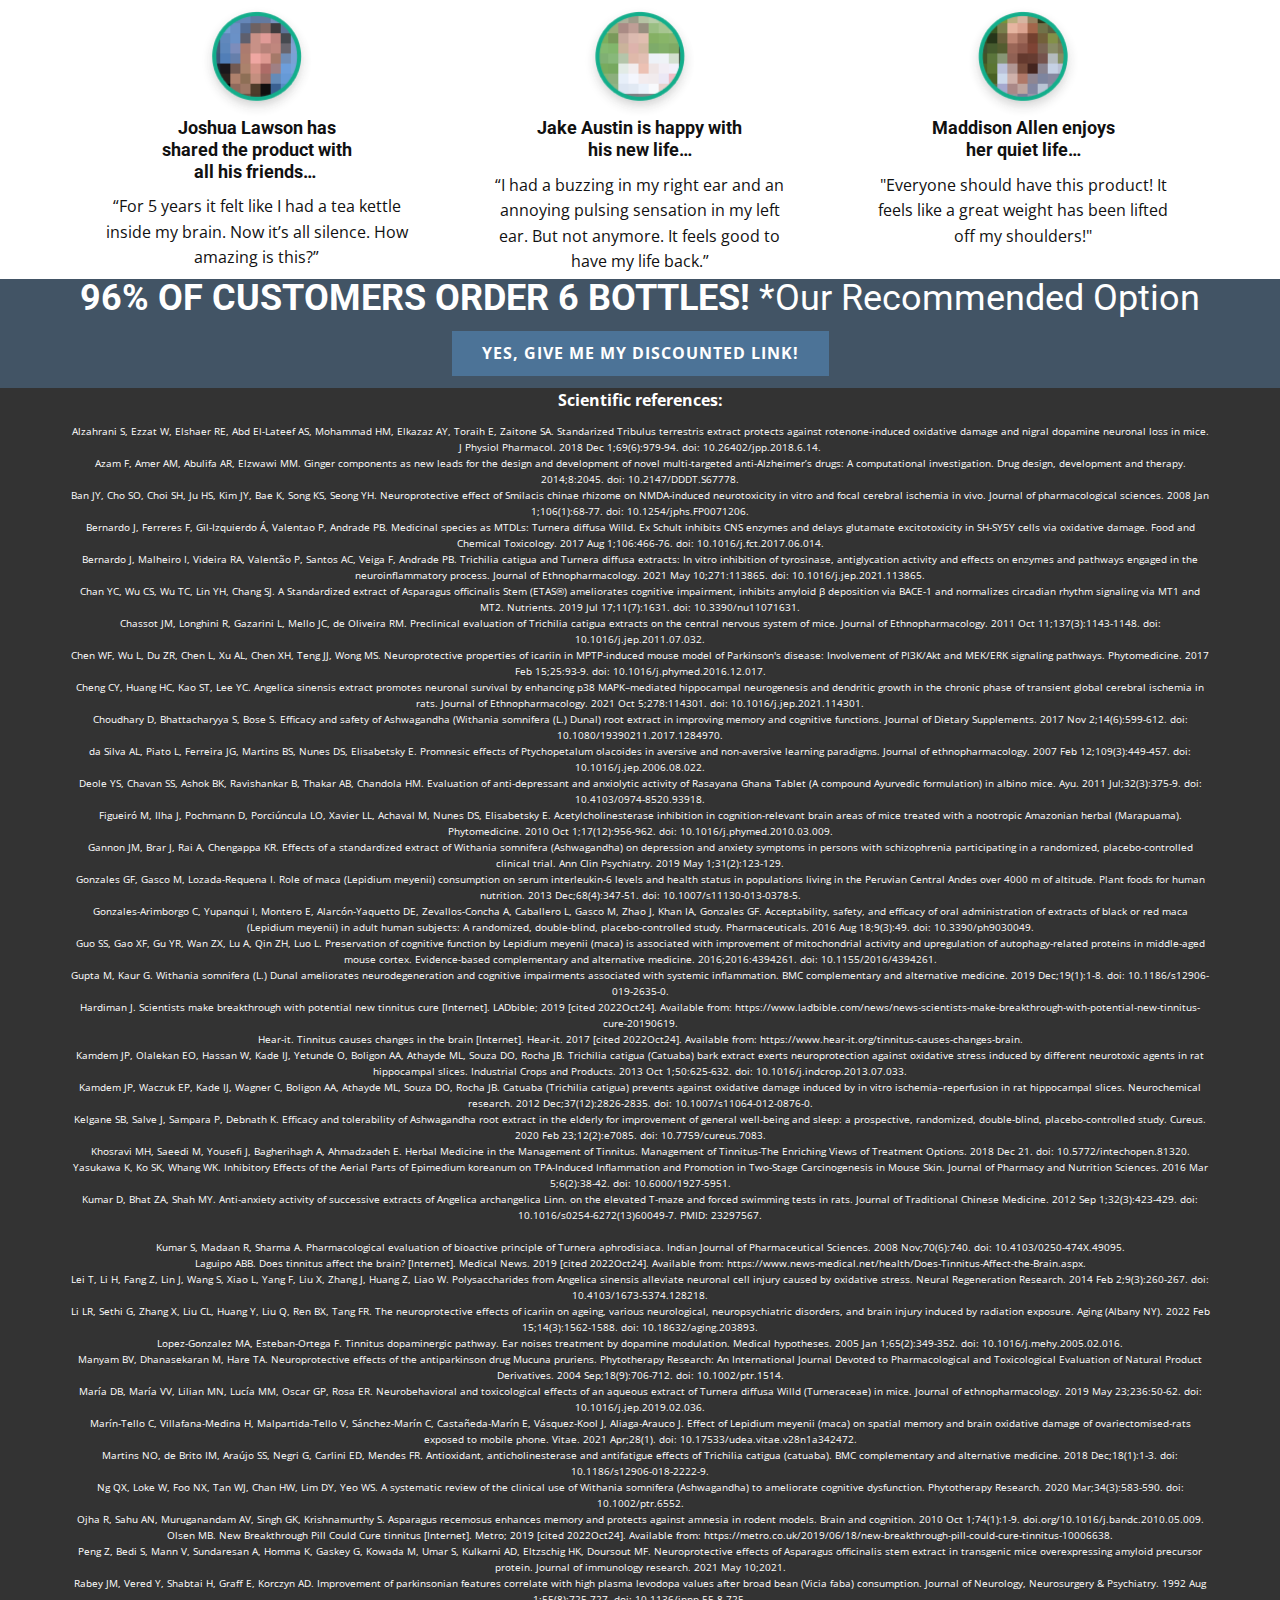
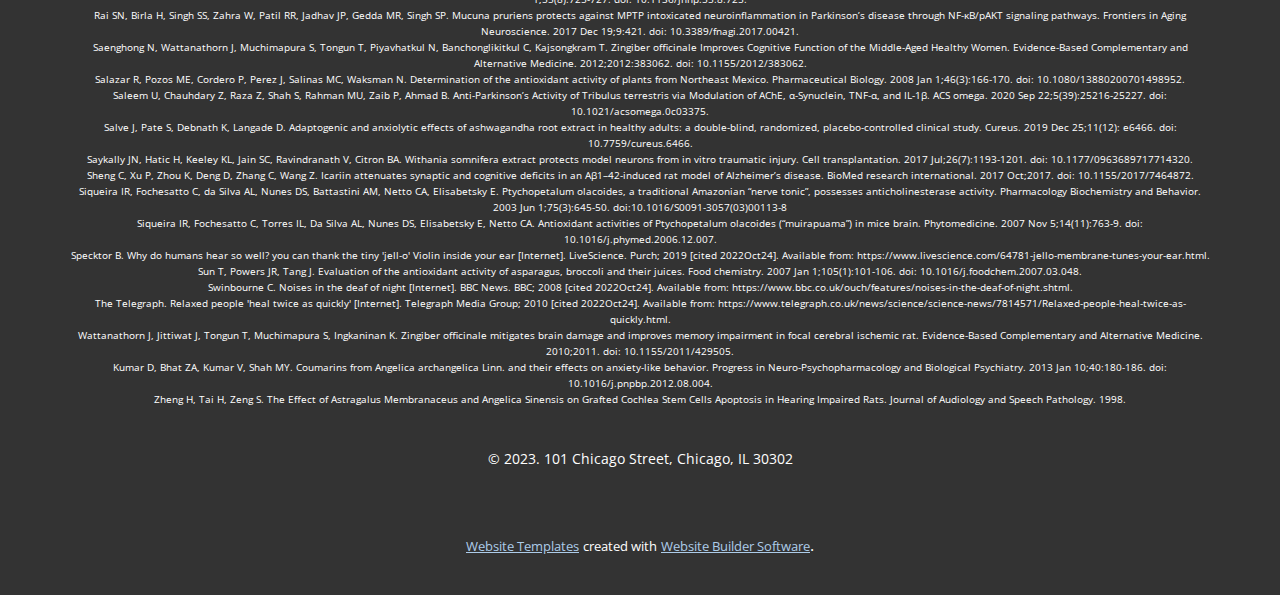
<file: Home.html>
<!DOCTYPE html>
<html style="font-size: 16px;" lang="en"><head>
    <meta name="viewport" content="width=device-width, initial-scale=1.0">
    <meta charset="utf-8">
    <meta name="keywords" content="">
    <meta name="description" content="">
    <title>Home</title>
    <link rel="stylesheet" href="nicepage.css" media="screen">
<link rel="stylesheet" href="Home.css" media="screen">
    <script class="u-script" type="text/javascript" src="jquery.js" defer=""></script>
    <script class="u-script" type="text/javascript" src="nicepage.js" defer=""></script>
    <meta name="generator" content="Nicepage 5.5.0, nicepage.com">
    <link id="u-theme-google-font" rel="stylesheet" href="https://fonts.googleapis.com/css?family=Roboto:100,100i,300,300i,400,400i,500,500i,700,700i,900,900i|Open+Sans:300,300i,400,400i,500,500i,600,600i,700,700i,800,800i">
    
    
    
    
    
    
    
    <script type="application/ld+json">{
		"@context": "http://schema.org",
		"@type": "Organization",
		"name": "OfficialNutraStore"
}</script>
    <meta name="theme-color" content="#478ac9">
    <meta property="og:title" content="Home">
    <meta property="og:description" content="">
    <meta property="og:type" content="website">
  <meta data-intl-tel-input-cdn-path="intlTelInput/"></head>
  <body class="u-body u-xl-mode" data-lang="en"><header class="u-clearfix u-header u-header" id="sec-c1ba"><div class="u-clearfix u-sheet u-valign-bottom-lg u-valign-bottom-xl u-valign-middle-xs u-sheet-1">
        <nav class="u-menu u-menu-dropdown u-offcanvas u-menu-1">
          <div class="menu-collapse" style="font-size: 1rem; letter-spacing: 0px;">
            <a class="u-button-style u-custom-left-right-menu-spacing u-custom-padding-bottom u-custom-top-bottom-menu-spacing u-nav-link u-text-active-palette-1-base u-text-hover-palette-2-base" href="#">
              <svg class="u-svg-link" viewBox="0 0 24 24"><use xmlns:xlink="http://www.w3.org/1999/xlink" xlink:href="#menu-hamburger"></use></svg>
              <svg class="u-svg-content" version="1.1" id="menu-hamburger" viewBox="0 0 16 16" x="0px" y="0px" xmlns:xlink="http://www.w3.org/1999/xlink" xmlns="http://www.w3.org/2000/svg"><g><rect y="1" width="16" height="2"></rect><rect y="7" width="16" height="2"></rect><rect y="13" width="16" height="2"></rect>
</g></svg>
            </a>
          </div>
          <div class="u-nav-container">
            <ul class="u-nav u-unstyled u-nav-1"><li class="u-nav-item"><a class="u-button-style u-nav-link u-text-active-palette-1-base u-text-hover-palette-2-base" href="Home.html" style="padding: 10px 20px;">Home</a>
</li><li class="u-nav-item"><a class="u-button-style u-nav-link u-text-active-palette-1-base u-text-hover-palette-2-base" href="Disclaimer.html" style="padding: 10px 20px;">Disclaimer</a>
</li><li class="u-nav-item"><a class="u-button-style u-nav-link u-text-active-palette-1-base u-text-hover-palette-2-base" href="Terms.html" style="padding: 10px 20px;">Terms</a>
</li><li class="u-nav-item"><a class="u-button-style u-nav-link u-text-active-palette-1-base u-text-hover-palette-2-base" href="Privacy.html" style="padding: 10px 20px;">Privacy</a>
</li></ul>
          </div>
          <div class="u-nav-container-collapse">
            <div class="u-black u-container-style u-inner-container-layout u-opacity u-opacity-95 u-sidenav">
              <div class="u-inner-container-layout u-sidenav-overflow">
                <div class="u-menu-close"></div>
                <ul class="u-align-center u-nav u-popupmenu-items u-unstyled u-nav-2"><li class="u-nav-item"><a class="u-button-style u-nav-link" href="Home.html">Home</a>
</li><li class="u-nav-item"><a class="u-button-style u-nav-link" href="Disclaimer.html">Disclaimer</a>
</li><li class="u-nav-item"><a class="u-button-style u-nav-link" href="Terms.html">Terms</a>
</li><li class="u-nav-item"><a class="u-button-style u-nav-link" href="Privacy.html">Privacy</a>
</li></ul>
              </div>
            </div>
            <div class="u-black u-menu-overlay u-opacity u-opacity-70"></div>
          </div>
        </nav>
        <a href="https://vclit.com/fGNTdS" class="u-border-none u-btn u-button-style u-hover-palette-1-dark-1 u-palette-1-dark-1 u-btn-1">YES, GIVE ME MY DISCOUNTED LINK!</a>
        <img class="u-image u-image-default u-preserve-proportions u-image-1" src="images/logo_81.png" alt="" data-image-width="84" data-image-height="143" data-href="https://vclit.com/fGNTdS">
      </div></header>
    <section class="u-clearfix u-section-1" id="sec-d584">
      <div class="u-clearfix u-sheet u-sheet-1">
        <div class="u-clearfix u-expanded-width u-gutter-0 u-layout-wrap u-layout-wrap-1">
          <div class="u-layout" style="">
            <div class="u-layout-row" style="">
              <div class="u-align-center u-container-style u-layout-cell u-left-cell u-size-30 u-size-xs-60 u-white u-layout-cell-1" src="">
                <div class="u-container-layout u-container-layout-1">
                  <h1 class="u-text u-text-default u-text-1">
                    <a class="u-active-none u-border-none u-btn u-button-link u-button-style u-hover-none u-none u-text-palette-1-dark-1 u-btn-1" href="https://officialquietumplus.herokuapp.com/offer.php">QUIETUM PLUS</a>
                  </h1>
                  <p class="u-text u-text-2"><b> ORDER AND SAVE UPTO 594$!</b>
                  </p>
                  <p class="u-text u-text-default-lg u-text-default-md u-text-default-xl u-text-3">
                    <span style="font-weight: 400;"> Your order today is protected by my iron-clad <span style="font-weight: 700;">100% money-back guarantee.</span>
                      <br>
                    </span>
                    <br>
                    <span style="font-weight: 400;">
                      <span style="font-weight: 700;">Quietum Plus&nbsp;</span>is <span style="font-weight: 700;">unlike anything</span> you’ve ever tried or experienced in your life before.
                    </span>
                    <br>
                    <br>
                    <span style="font-weight: 400;"></span>
                    <span style="font-weight: 400;">You will once again be able to enjoy a quiet and 
peaceful time everyday, being able to hear your own thoughts again and 
to finally unwind.</span>
                    <span style="font-weight: 400;">
                      <br>
                      <br>Right now, today, you can get a 30-day supply of Quietum Plus for a simple, one-time fee of just <span style="font-weight: 700;">6</span>
                      <span style="font-weight: 700;">9$</span>
                      <br>
                      <br>We are so confident <span style="font-weight: 700;">you'll enjoy life-changing results</span> that we're prepared to back up the <span style="font-weight: 700;">Quietum Plus</span> with a <span style="font-weight: 700;">100% Satisfaction Guarantee</span> for the next 60 days.&nbsp;
                    </span>
                    <br>
                  </p>
                  <a href="https://vclit.com/fGNTdS" class="u-border-none u-btn u-button-style u-hover-palette-1-dark-1 u-palette-1-dark-1 u-btn-2">YES, GIVE ME MY DISCOUNTED LINK!</a>
                  <a href="https://vclit.com/fGNTdS" class="u-btn u-button-style u-none u-text-hover-palette-1-dark-2 u-text-palette-1-base u-btn-3">OFFICIAL WEBSITE&nbsp;<span class="u-icon u-text-palette-1-base"><svg class="u-svg-content" viewBox="0 -32 426.66667 426" style="width: 1em; height: 1em;"><path d="m213.332031 181.667969c0 4.265625-1.277343 8.53125-3.625 11.730469l-106.667969 160c-3.839843 5.761718-10.238281 9.601562-17.707031 9.601562h-64c-11.730469 0-21.332031-9.601562-21.332031-21.332031 0-4.269531 1.28125-8.535157 3.625-11.734375l98.773438-148.265625-98.773438-148.269531c-2.34375-3.199219-3.625-7.464844-3.625-11.730469 0-11.734375 9.601562-21.335938 21.332031-21.335938h64c7.46875 0 13.867188 3.839844 17.707031 9.601563l106.667969 160c2.347657 3.199218 3.625 7.464844 3.625 11.734375zm0 0"></path><path d="m426.667969 181.667969c0 4.265625-1.28125 8.53125-3.628907 11.730469l-106.664062 160c-3.839844 5.761718-10.242188 9.601562-17.707031 9.601562h-64c-11.734375 0-21.335938-9.601562-21.335938-21.332031 0-4.269531 1.28125-8.535157 3.628907-11.734375l98.773437-148.265625-98.773437-148.269531c-2.347657-3.199219-3.628907-7.464844-3.628907-11.730469 0-11.734375 9.601563-21.335938 21.335938-21.335938h64c7.464843 0 13.867187 3.839844 17.707031 9.601563l106.664062 160c2.347657 3.199218 3.628907 7.464844 3.628907 11.734375zm0 0"></path></svg><img></span>
                  </a>
                </div>
              </div>
              <div class="u-align-center u-container-style u-image u-layout-cell u-right-cell u-size-30 u-size-xs-60 u-image-1" src="" data-image-width="1389" data-image-height="1218" data-href="https://vclit.com/fGNTdS">
                <div class="u-container-layout u-container-layout-2" src=""></div>
              </div>
            </div>
          </div>
        </div>
      </div>
    </section>
    <section class="u-align-left u-clearfix u-palette-1-dark-2 u-section-2" id="sec-e038">
      <div class="u-clearfix u-sheet u-sheet-1">
        <h2 class="u-align-center u-text u-text-1"> Experience the Life-Changing Effects of The <a href="https://vclit.com/fGNTdS" class="u-active-none u-border-none u-btn u-button-link u-button-style u-hover-none u-none u-text-palette-1-light-1 u-btn-1">Quietum Plus</a> at an Amazing Discount
        </h2>
      </div>
    </section>
    <section class="u-clearfix u-section-3" id="sec-c1c7">
      <div class="u-clearfix u-sheet u-valign-bottom-lg u-valign-bottom-md u-valign-bottom-sm u-valign-bottom-xl u-valign-middle-xs u-sheet-1">
        <img class="u-expanded-width-xs u-image u-image-contain u-image-default u-image-1" src="images/112.PNG" alt="" data-image-width="1073" data-image-height="812" data-href="https://vclit.com/fGNTdS">
      </div>
    </section>
    <section class="u-align-left u-clearfix u-palette-1-dark-2 u-section-4" id="carousel_6625">
      <div class="u-clearfix u-sheet u-valign-middle-sm u-sheet-1">
        <h2 class="u-align-center u-text u-text-1">People Who Already Tried <a href="https://vclit.com/fGNTdS" class="u-active-none u-border-none u-btn u-button-link u-button-style u-hover-none u-none u-text-palette-1-light-1 u-btn-1">Quietum Plus</a> Say:
        </h2>
      </div>
    </section>
    <section class="u-align-center u-clearfix u-section-5" id="sec-7a4c">
      <div class="u-clearfix u-sheet u-valign-middle-xl u-sheet-1">
        <div class="u-expanded-width u-list u-list-1">
          <div class="u-repeater u-repeater-1">
            <div class="u-align-center u-container-style u-list-item u-repeater-item">
              <div class="u-container-layout u-similar-container u-valign-top u-container-layout-1">
                <div alt="" class="u-image u-image-circle u-image-1" src="" data-image-width="150" data-image-height="150"></div>
                <h6 class="u-text u-text-1"><b> Joshua Lawson has shared the product with all his friends…&nbsp;</b>
                </h6>
                <p class="u-text u-text-2"> “For 5 years it felt like I had a tea kettle inside my brain. Now it’s all silence. How amazing is this?”</p>
              </div>
            </div>
            <div class="u-align-center u-container-style u-list-item u-repeater-item">
              <div class="u-container-layout u-similar-container u-valign-top u-container-layout-2">
                <div alt="" class="u-image u-image-circle u-image-2" src="" data-image-width="150" data-image-height="150"></div>
                <h6 class="u-text u-text-3"><b> Jake Austin is happy with his new life…</b>
                </h6>
                <p class="u-text u-text-4"> “I had a buzzing in my right ear and an annoying pulsing sensation in my
 left ear. But not anymore. It feels good to have my life back.” </p>
              </div>
            </div>
            <div class="u-align-center u-container-style u-list-item u-repeater-item">
              <div class="u-container-layout u-similar-container u-valign-top u-container-layout-3">
                <div alt="" class="u-image u-image-circle u-image-3" src="" data-image-width="150" data-image-height="150"></div>
                <h6 class="u-text u-text-5"><b> Maddison Allen enjoys her quiet life…</b>
                </h6>
                <p class="u-text u-text-6">"​Everyone should have this product! It feels like a great weight has been lifted off my shoulders!"</p>
              </div>
            </div>
          </div>
        </div>
      </div>
    </section>
    <section class="u-align-left u-clearfix u-palette-1-dark-2 u-section-6" id="carousel_5a8e">
      <div class="u-clearfix u-sheet u-sheet-1">
        <h2 class="u-align-center u-text u-text-1"> 96% OF CUSTOMERS ORDER 6 BOTTLES! <span style="font-weight: 400;">*Our Recommended Option</span>
        </h2>
        <a href="https://vclit.com/fGNTdS" class="u-border-none u-btn u-button-style u-hover-black u-palette-1-dark-1 u-btn-1">YES, GIVE ME MY DISCOUNTED LINK!</a>
      </div>
    </section>
    
    
    <footer class="u-align-center u-clearfix u-footer u-grey-80 u-footer" id="sec-8737"><div class="u-clearfix u-sheet u-sheet-1">
        <p class="u-small-text u-text u-text-variant u-text-1"> Scientific references:</p>
        <p class="u-small-text u-text u-text-variant u-text-2"> Alzahrani S, Ezzat W, Elshaer RE, Abd El-Lateef AS, Mohammad HM, 
Elkazaz AY, Toraih E, Zaitone SA. Standarized Tribulus terrestris 
extract protects against rotenone-induced oxidative damage and nigral 
dopamine neuronal loss in mice. J Physiol Pharmacol. 2018 Dec 
1;69(6):979-94. doi: 10.26402/jpp.2018.6.14. <br>Azam F, Amer AM, Abulifa AR, Elzwawi MM. Ginger components as 
new leads for the design and development of novel multi-targeted 
anti-Alzheimer’s drugs: A computational investigation. Drug design, 
development and therapy. 2014;8:2045. doi: 10.2147/DDDT.S67778.<br> Ban JY, Cho SO, Choi SH, Ju HS, Kim JY, Bae K, Song KS, Seong YH. 
Neuroprotective effect of Smilacis chinae rhizome on NMDA-induced 
neurotoxicity in vitro and focal cerebral ischemia in vivo. Journal of 
pharmacological sciences. 2008 Jan 1;106(1):68-77. doi: 
10.1254/jphs.FP0071206.<br> Bernardo J, Ferreres F, Gil-Izquierdo Á, Valentao P, Andrade PB. 
Medicinal species as MTDLs: Turnera diffusa Willd. Ex Schult inhibits 
CNS enzymes and delays glutamate excitotoxicity in SH-SY5Y cells via 
oxidative damage. Food and Chemical Toxicology. 2017 Aug 1;106:466-76. 
doi: 10.1016/j.fct.2017.06.014.<br> Bernardo J, Malheiro I, Videira RA, Valentão P, Santos AC, Veiga F, 
Andrade PB. Trichilia catigua and Turnera diffusa extracts: In vitro 
inhibition of tyrosinase, antiglycation activity and effects on enzymes 
and pathways engaged in the neuroinflammatory process. Journal of 
Ethnopharmacology. 2021 May 10;271:113865. doi: 
10.1016/j.jep.2021.113865.<br> Chan YC, Wu CS, Wu TC, Lin YH, Chang SJ. A Standardized extract of 
Asparagus officinalis Stem (ETAS®) ameliorates cognitive impairment, 
inhibits amyloid β deposition via BACE-1 and normalizes circadian rhythm
 signaling via MT1 and MT2. Nutrients. 2019 Jul 17;11(7):1631. doi: 
10.3390/nu11071631.<br> Chassot JM, Longhini R, Gazarini L, Mello JC, de Oliveira RM. 
Preclinical evaluation of Trichilia catigua extracts on the central 
nervous system of mice. Journal of Ethnopharmacology. 2011 Oct 
11;137(3):1143-1148. doi: 10.1016/j.jep.2011.07.032.<br> Chen WF, Wu L, Du ZR, Chen L, Xu AL, Chen XH, Teng JJ, Wong MS. 
Neuroprotective properties of icariin in MPTP-induced mouse model of 
Parkinson's disease: Involvement of PI3K/Akt and MEK/ERK signaling 
pathways. Phytomedicine. 2017 Feb 15;25:93-9. doi: 
10.1016/j.phymed.2016.12.017.<br> Cheng CY, Huang HC, Kao ST, Lee YC. 
Angelica sinensis extract promotes neuronal survival by enhancing p38 
MAPK–mediated hippocampal neurogenesis and dendritic growth in the 
chronic phase of transient global cerebral ischemia in rats. Journal of 
Ethnopharmacology. 2021 Oct 5;278:114301. doi: 
10.1016/j.jep.2021.114301.<br> Choudhary D, Bhattacharyya S, Bose S. Efficacy and safety of 
Ashwagandha (Withania somnifera (L.) Dunal) root extract in improving 
memory and cognitive functions. Journal of Dietary Supplements. 2017 Nov
 2;14(6):599-612. doi: 10.1080/19390211.2017.1284970.<br> da Silva AL, Piato L, Ferreira JG, Martins BS, Nunes DS, Elisabetsky
 E. Promnesic effects of Ptychopetalum olacoides in aversive and 
non-aversive learning paradigms. Journal of ethnopharmacology. 2007 Feb 
12;109(3):449-457. doi: 10.1016/j.jep.2006.08.022.<br> Deole YS, Chavan SS, Ashok BK, Ravishankar B, Thakar AB, Chandola 
HM. Evaluation of anti-depressant and anxiolytic activity of Rasayana 
Ghana Tablet (A compound Ayurvedic formulation) in albino mice. Ayu. 
2011 Jul;32(3):375-9. doi: 10.4103/0974-8520.93918.<br> Figueiró M, Ilha J, Pochmann D, Porciúncula LO, Xavier LL, Achaval 
M, Nunes DS, Elisabetsky E. Acetylcholinesterase inhibition in 
cognition-relevant brain areas of mice treated with a nootropic 
Amazonian herbal (Marapuama). Phytomedicine. 2010 Oct 1;17(12):956-962. 
doi: 10.1016/j.phymed.2010.03.009.<br> Gannon JM, Brar J, Rai A, Chengappa KR. Effects of a standardized 
extract of Withania somnifera (Ashwagandha) on depression and anxiety 
symptoms in persons with schizophrenia participating in a randomized, 
placebo-controlled clinical trial. Ann Clin Psychiatry. 2019 May 
1;31(2):123-129.<br> Gonzales GF, Gasco M, Lozada-Requena I.
 Role of maca (Lepidium meyenii) consumption on serum interleukin-6 
levels and health status in populations living in the Peruvian Central 
Andes over 4000 m of altitude. Plant foods for human nutrition. 2013 
Dec;68(4):347-51. doi: 10.1007/s11130-013-0378-5.<br> Gonzales-Arimborgo C, Yupanqui I, Montero E, Alarcón-Yaquetto DE, 
Zevallos-Concha A, Caballero L, Gasco M, Zhao J, Khan IA, Gonzales GF. 
Acceptability, safety, and efficacy of oral administration of extracts 
of black or red maca (Lepidium meyenii) in adult human subjects: A 
randomized, double-blind, placebo-controlled study. Pharmaceuticals. 
2016 Aug 18;9(3):49. doi: 10.3390/ph9030049.<br> Guo SS, Gao XF, Gu YR, Wan ZX, Lu A, 
Qin ZH, Luo L. Preservation of cognitive function by Lepidium meyenii 
(maca) is associated with improvement of mitochondrial activity and 
upregulation of autophagy-related proteins in middle-aged mouse cortex. 
Evidence-based complementary and alternative medicine. 
2016;2016:4394261. doi: 10.1155/2016/4394261.<br> Gupta M, Kaur G. Withania somnifera (L.) Dunal ameliorates 
neurodegeneration and cognitive impairments associated with systemic 
inflammation. BMC complementary and alternative medicine. 2019 
Dec;19(1):1-8. doi: 10.1186/s12906-019-2635-0.<br> Hardiman J. Scientists make 
breakthrough with potential new tinnitus cure [Internet]. LADbible; 2019
 [cited 2022Oct24]. Available from: 
https://www.ladbible.com/news/news-scientists-make-breakthrough-with-potential-new-tinnitus-cure-20190619.<br> Hear-it. Tinnitus causes changes in the brain [Internet]. Hear-it. 
2017 [cited 2022Oct24]. Available from: 
https://www.hear-it.org/tinnitus-causes-changes-brain.<br> Kamdem JP, Olalekan EO, Hassan W, Kade IJ, Yetunde O, Boligon AA, 
Athayde ML, Souza DO, Rocha JB. Trichilia catigua (Catuaba) bark extract
 exerts neuroprotection against oxidative stress induced by different 
neurotoxic agents in rat hippocampal slices. Industrial Crops and 
Products. 2013 Oct 1;50:625-632. doi: 10.1016/j.indcrop.2013.07.033.<br> Kamdem JP, Waczuk EP, Kade IJ, Wagner C, Boligon AA, Athayde ML, 
Souza DO, Rocha JB. Catuaba (Trichilia catigua) prevents against 
oxidative damage induced by in vitro ischemia–reperfusion in rat 
hippocampal slices. Neurochemical research. 2012 Dec;37(12):2826-2835. 
doi: 10.1007/s11064-012-0876-0.<br> Kelgane SB, Salve J, Sampara P, Debnath
 K. Efficacy and tolerability of Ashwagandha root extract in the elderly
 for improvement of general well-being and sleep: a prospective, 
randomized, double-blind, placebo-controlled study. Cureus. 2020 Feb 
23;12(2):e7085. doi: 10.7759/cureus.7083.<br> Khosravi MH, Saeedi M, Yousefi J, Bagherihagh A, Ahmadzadeh E. 
Herbal Medicine in the Management of Tinnitus. Management of 
Tinnitus-The Enriching Views of Treatment Options. 2018 Dec 21. doi: 
10.5772/intechopen.81320.<br> Yasukawa K, Ko SK, Whang WK. Inhibitory Effects of the Aerial Parts 
of Epimedium koreanum on TPA-Induced Inflammation and Promotion in 
Two-Stage Carcinogenesis in Mouse Skin. Journal of Pharmacy and 
Nutrition Sciences. 2016 Mar 5;6(2):38-42. doi: 10.6000/1927-5951.<br> Kumar D, Bhat ZA, Shah MY. Anti-anxiety activity of successive 
extracts of Angelica archangelica Linn. on the elevated T-maze and 
forced swimming tests in rats. Journal of Traditional Chinese Medicine. 
2012 Sep 1;32(3):423-429. doi: 10.1016/s0254-6272(13)60049-7. PMID: 
23297567.<br>
          <br> Kumar S, Madaan R, Sharma A. Pharmacological evaluation of bioactive
 principle of Turnera aphrodisiaca. Indian Journal of Pharmaceutical 
Sciences. 2008 Nov;70(6):740. doi: 10.4103/0250-474X.49095.<br> Laguipo ABB. Does tinnitus affect the brain? [Internet]. Medical 
News. 2019 [cited 2022Oct24]. Available from: 
https://www.news-medical.net/health/Does-Tinnitus-Affect-the-Brain.aspx.<br> Lei T, Li H, Fang Z, Lin J, Wang S, Xiao L, Yang F, Liu X, Zhang J, 
Huang Z, Liao W. Polysaccharides from Angelica sinensis alleviate 
neuronal cell injury caused by oxidative stress. Neural Regeneration 
Research. 2014 Feb 2;9(3):260-267. doi: 10.4103/1673-5374.128218.<br> Li LR, Sethi G, Zhang X, Liu CL, Huang Y, Liu Q, Ren BX, Tang FR. 
The neuroprotective effects of icariin on ageing, various neurological, 
neuropsychiatric disorders, and brain injury induced by radiation 
exposure. Aging (Albany NY). 2022 Feb 15;14(3):1562-1588. doi: 
10.18632/aging.203893.<br> Lopez-Gonzalez MA, Esteban-Ortega F. Tinnitus dopaminergic pathway. 
Ear noises treatment by dopamine modulation. Medical hypotheses. 2005 
Jan 1;65(2):349-352. doi: 10.1016/j.mehy.2005.02.016.<br> Manyam BV, Dhanasekaran M, Hare TA. Neuroprotective effects of the 
antiparkinson drug Mucuna pruriens. Phytotherapy Research: An 
International Journal Devoted to Pharmacological and Toxicological 
Evaluation of Natural Product Derivatives. 2004 Sep;18(9):706-712. doi: 
10.1002/ptr.1514.<br> María DB, María VV, Lilian MN, Lucía MM, Oscar GP, Rosa ER. 
Neurobehavioral and toxicological effects of an aqueous extract of 
Turnera diffusa Willd (Turneraceae) in mice. Journal of 
ethnopharmacology. 2019 May 23;236:50-62. doi: 
10.1016/j.jep.2019.02.036.<br> Marín-Tello C, Villafana-Medina H, Malpartida-Tello V, Sánchez-Marín
 C, Castañeda-Marín E, Vásquez-Kool J, Aliaga-Arauco J. Effect of 
Lepidium meyenii (maca) on spatial memory and brain oxidative damage of 
ovariectomised-rats exposed to mobile phone. Vitae. 2021 Apr;28(1). doi:
 10.17533/udea.vitae.v28n1a342472.<br> Martins NO, de Brito IM, Araújo SS, Negri G, Carlini ED, Mendes FR. 
Antioxidant, anticholinesterase and antifatigue effects of Trichilia 
catigua (catuaba). BMC complementary and alternative medicine. 2018 
Dec;18(1):1-3. doi: 10.1186/s12906-018-2222-9.<br> Ng QX, Loke W, Foo NX, Tan WJ, Chan HW, Lim DY, Yeo WS. A systematic
 review of the clinical use of Withania somnifera (Ashwagandha) to 
ameliorate cognitive dysfunction. Phytotherapy Research. 2020 
Mar;34(3):583-590. doi: 10.1002/ptr.6552.<br> Ojha R, Sahu AN, Muruganandam AV, Singh GK, Krishnamurthy S. 
Asparagus recemosus enhances memory and protects against amnesia in 
rodent models. Brain and cognition. 2010 Oct 1;74(1):1-9. 
doi.org/10.1016/j.bandc.2010.05.009.<br> Olsen MB. New Breakthrough Pill Could Cure tinnitus [Internet]. 
Metro; 2019 [cited 2022Oct24]. Available from: 
https://metro.co.uk/2019/06/18/new-breakthrough-pill-could-cure-tinnitus-10006638.<br> Peng Z, Bedi S, Mann V, Sundaresan A, Homma K, Gaskey G, Kowada M, 
Umar S, Kulkarni AD, Eltzschig HK, Doursout MF. Neuroprotective effects 
of Asparagus officinalis stem extract in transgenic mice overexpressing 
amyloid precursor protein. Journal of immunology research. 2021 May 
10;2021.<br> Rabey JM, Vered Y, Shabtai H, Graff E, Korczyn AD. Improvement of 
parkinsonian features correlate with high plasma levodopa values after 
broad bean (Vicia faba) consumption. Journal of Neurology, Neurosurgery 
&amp; Psychiatry. 1992 Aug 1;55(8):725-727. doi: 10.1136/jnnp.55.8.725.<br> Rai SN, Birla H, Singh SS, Zahra W, Patil RR, Jadhav JP, Gedda MR, 
Singh SP. Mucuna pruriens protects against MPTP intoxicated 
neuroinflammation in Parkinson’s disease through NF-κB/pAKT signaling 
pathways. Frontiers in Aging Neuroscience. 2017 Dec 19;9:421. doi: 
10.3389/fnagi.2017.00421.<br> Saenghong N, Wattanathorn J, Muchimapura S, Tongun T, Piyavhatkul N,
 Banchonglikitkul C, Kajsongkram T. Zingiber officinale Improves 
Cognitive Function of the Middle-Aged Healthy Women. Evidence-Based 
Complementary and Alternative Medicine. 2012;2012:383062. doi: 
10.1155/2012/383062.<br> Salazar R, Pozos ME, Cordero P, Perez J, Salinas MC, Waksman N. 
Determination of the antioxidant activity of plants from Northeast 
Mexico. Pharmaceutical Biology. 2008 Jan 1;46(3):166-170. doi: 
10.1080/13880200701498952.<br> Saleem U, Chauhdary Z, Raza Z, Shah S, Rahman MU, Zaib P, Ahmad B. 
Anti-Parkinson’s Activity of Tribulus terrestris via Modulation of AChE,
 α-Synuclein, TNF-α, and IL-1β. ACS omega. 2020 Sep 
22;5(39):25216-25227. doi: 10.1021/acsomega.0c03375.<br> Salve J, Pate S, Debnath K, Langade D. Adaptogenic and anxiolytic 
effects of ashwagandha root extract in healthy adults: a double-blind, 
randomized, placebo-controlled clinical study. Cureus. 2019 Dec 
25;11(12): e6466. doi: 10.7759/cureus.6466.<br> Saykally JN, Hatic H, Keeley KL, Jain SC, Ravindranath V, Citron BA.
 Withania somnifera extract protects model neurons from in vitro 
traumatic injury. Cell transplantation. 2017 Jul;26(7):1193-1201. doi: 
10.1177/0963689717714320.<br> Sheng C, Xu P, Zhou K, Deng D, Zhang C, Wang Z. Icariin attenuates 
synaptic and cognitive deficits in an Aβ1–42-induced rat model of 
Alzheimer’s disease. BioMed research international. 2017 Oct;2017. doi: 
10.1155/2017/7464872.<br> Siqueira IR, Fochesatto C, da Silva AL, Nunes DS, Battastini AM, 
Netto CA, Elisabetsky E. Ptychopetalum olacoides, a traditional 
Amazonian “nerve tonic”, possesses anticholinesterase activity. 
Pharmacology Biochemistry and Behavior. 2003 Jun 1;75(3):645-50. 
doi:10.1016/S0091-3057(03)00113-8<br> Siqueira IR, Fochesatto C, Torres IL, Da Silva AL, Nunes DS, 
Elisabetsky E, Netto CA. Antioxidant activities of Ptychopetalum 
olacoides (“muirapuama”) in mice brain. Phytomedicine. 2007 Nov 
5;14(11):763-9. doi: 10.1016/j.phymed.2006.12.007.<br> Specktor B. Why do humans hear so well? you can thank the tiny 
'jell-o' Violin inside your ear [Internet]. LiveScience. Purch; 2019 
[cited 2022Oct24]. Available from: 
https://www.livescience.com/64781-jello-membrane-tunes-your-ear.html.<br> Sun T, Powers JR, Tang J. Evaluation of the antioxidant activity of 
asparagus, broccoli and their juices. Food chemistry. 2007 Jan 
1;105(1):101-106. doi: 10.1016/j.foodchem.2007.03.048.<br> Swinbourne C. Noises in the deaf of night [Internet]. BBC News. 
BBC; 2008 [cited 2022Oct24]. Available from: 
https://www.bbc.co.uk/ouch/features/noises-in-the-deaf-of-night.shtml.<br> The Telegraph. Relaxed people 'heal twice as quickly' [Internet]. 
Telegraph Media Group; 2010 [cited 2022Oct24]. Available from: 
https://www.telegraph.co.uk/news/science/science-news/7814571/Relaxed-people-heal-twice-as-quickly.html.<br> Wattanathorn J, Jittiwat J, Tongun T, Muchimapura S, Ingkaninan K. 
Zingiber officinale mitigates brain damage and improves memory 
impairment in focal cerebral ischemic rat. Evidence-Based Complementary 
and Alternative Medicine. 2010;2011. doi: 10.1155/2011/429505.<br> Kumar D, Bhat ZA, Kumar V, Shah MY. Coumarins from Angelica 
archangelica Linn. and their effects on anxiety-like behavior. Progress 
in Neuro-Psychopharmacology and Biological Psychiatry. 2013 Jan 
10;40:180-186. doi: 10.1016/j.pnpbp.2012.08.004.<br> Zheng H, Tai H, Zeng S. The Effect of Astragalus Membranaceus and 
Angelica Sinensis on Grafted Cochlea Stem Cells Apoptosis in Hearing 
Impaired Rats. Journal of Audiology and Speech Pathology. 1998.
        </p>
        <p class="u-small-text u-text u-text-variant u-text-3"> © 2023. 101 Chicago Street, Chicago, IL 30302</p>
      </div></footer>
    <section class="u-backlink u-clearfix u-grey-80">
      <a class="u-link" href="https://nicepage.com/website-templates" target="_blank">
        <span>Website Templates</span>
      </a>
      <p class="u-text">
        <span>created with</span>
      </p>
      <a class="u-link" href="" target="_blank">
        <span>Website Builder Software</span>
      </a>. 
    </section>
  
</body></html>
</file>
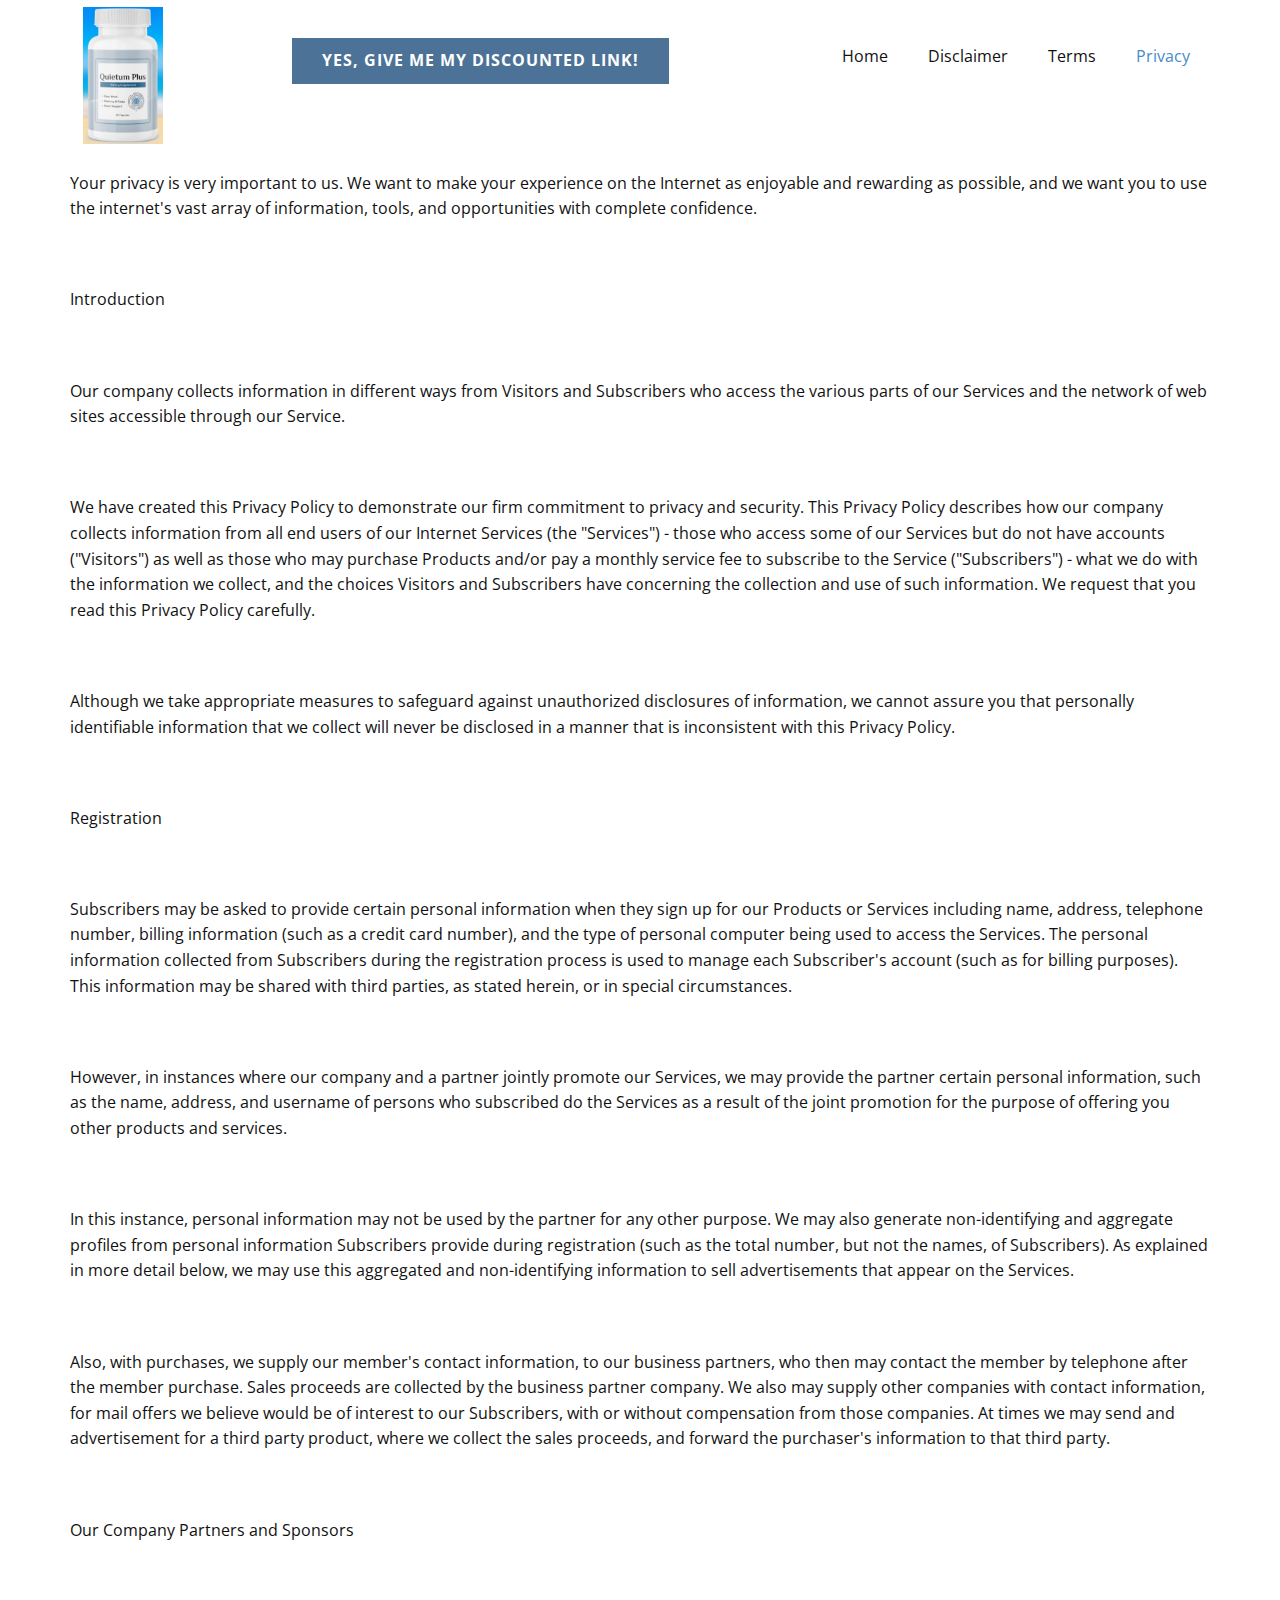
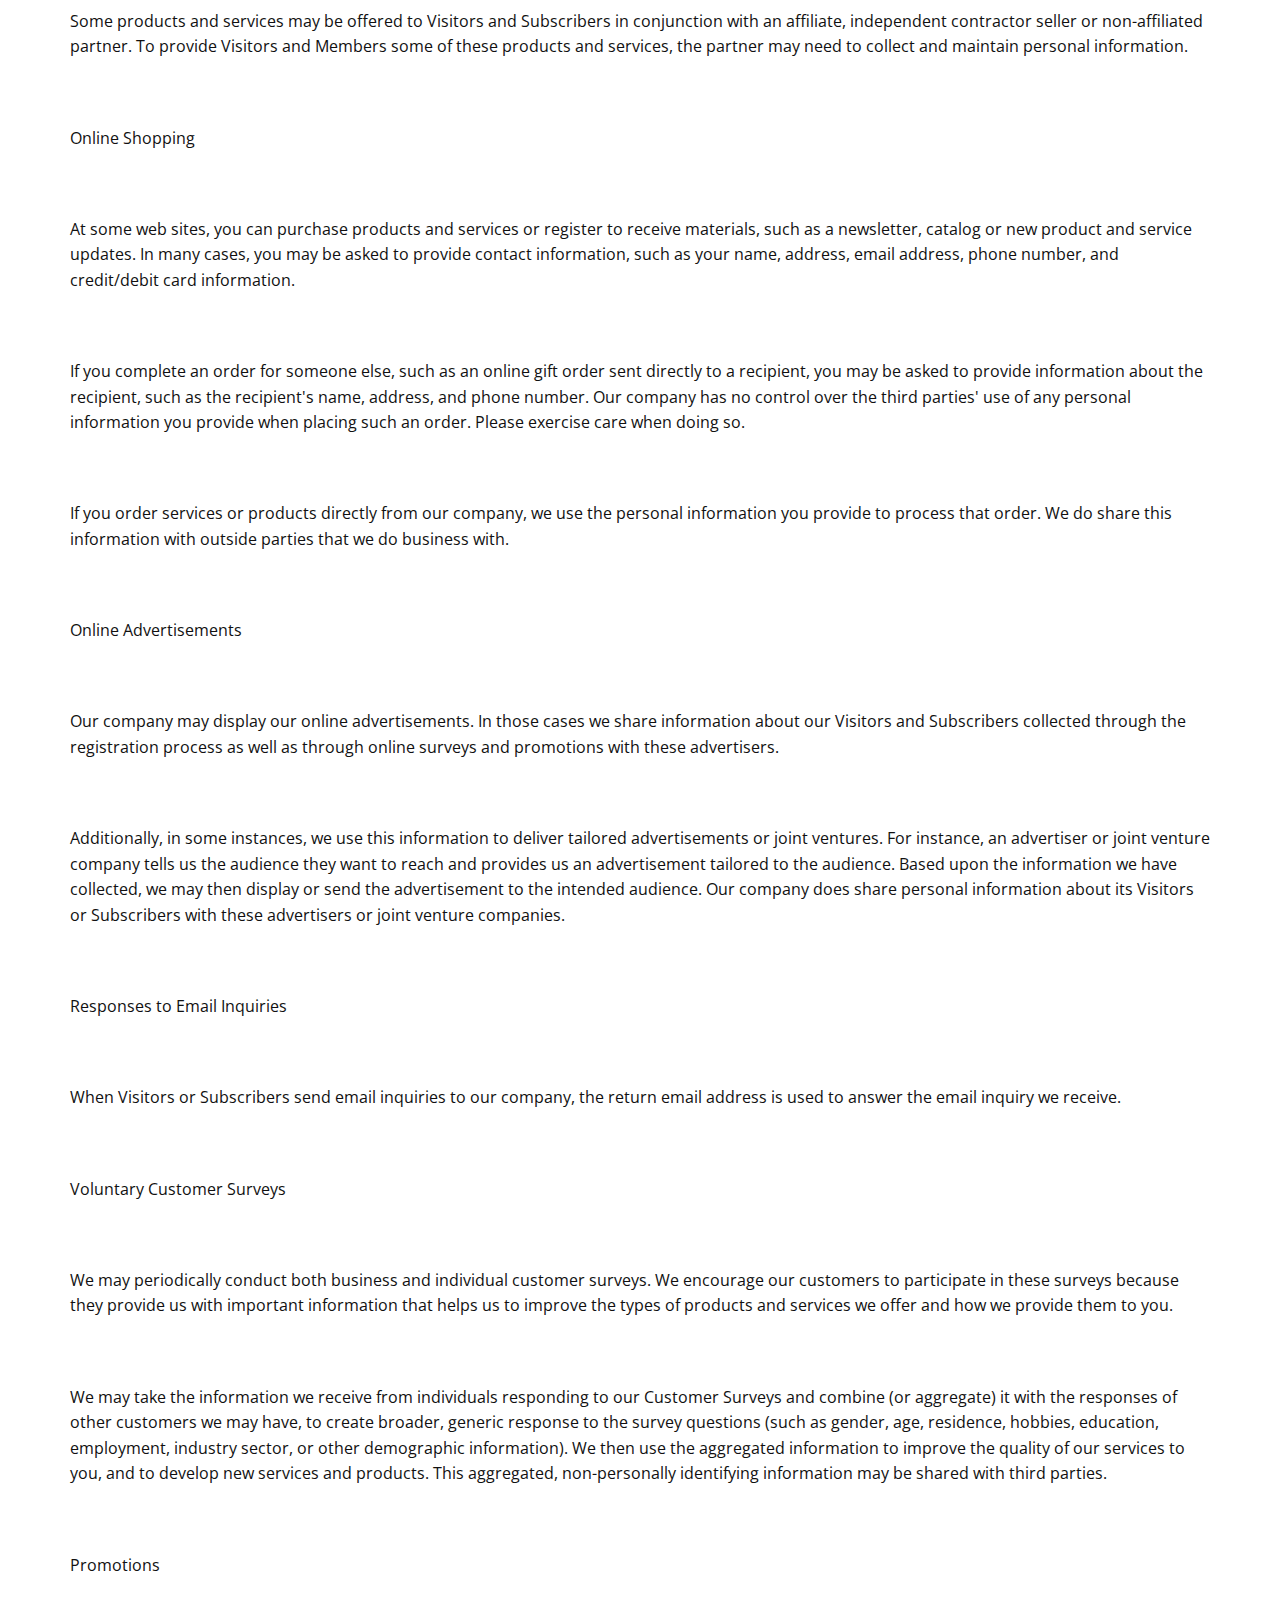
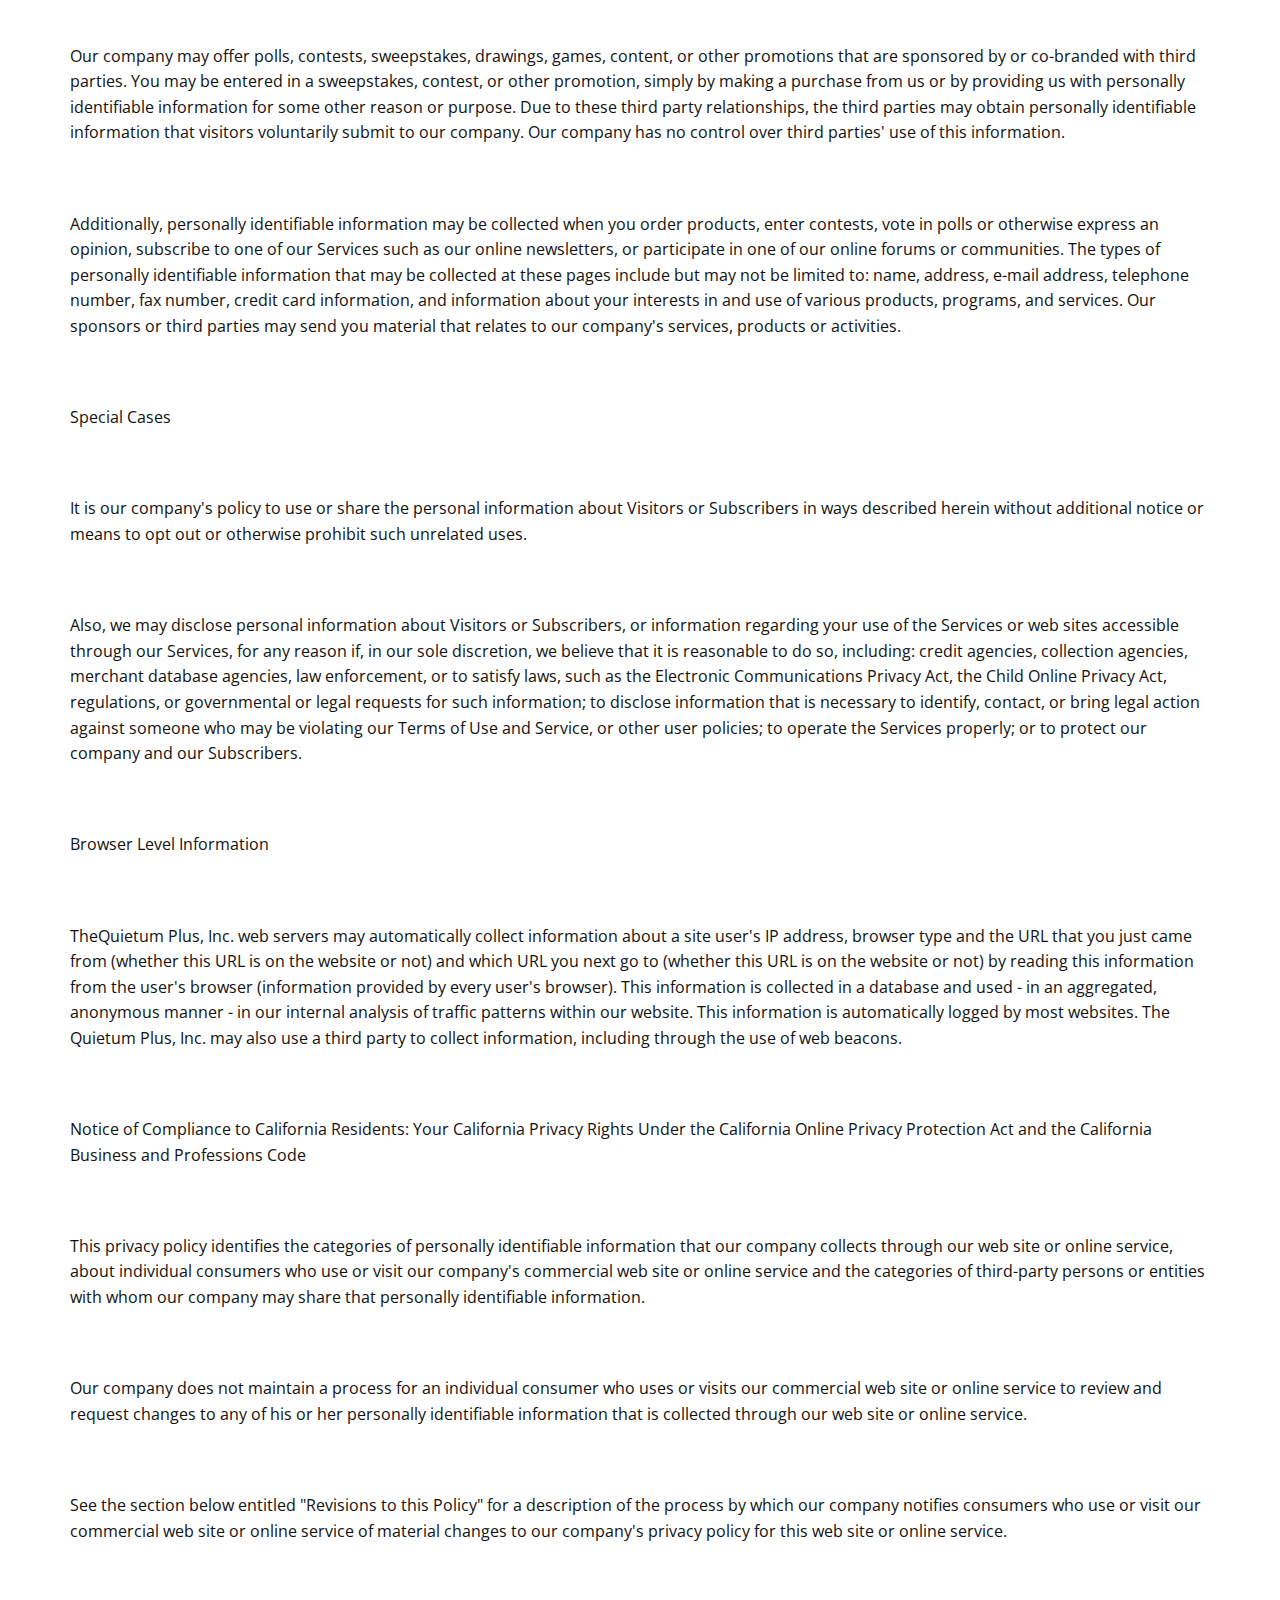
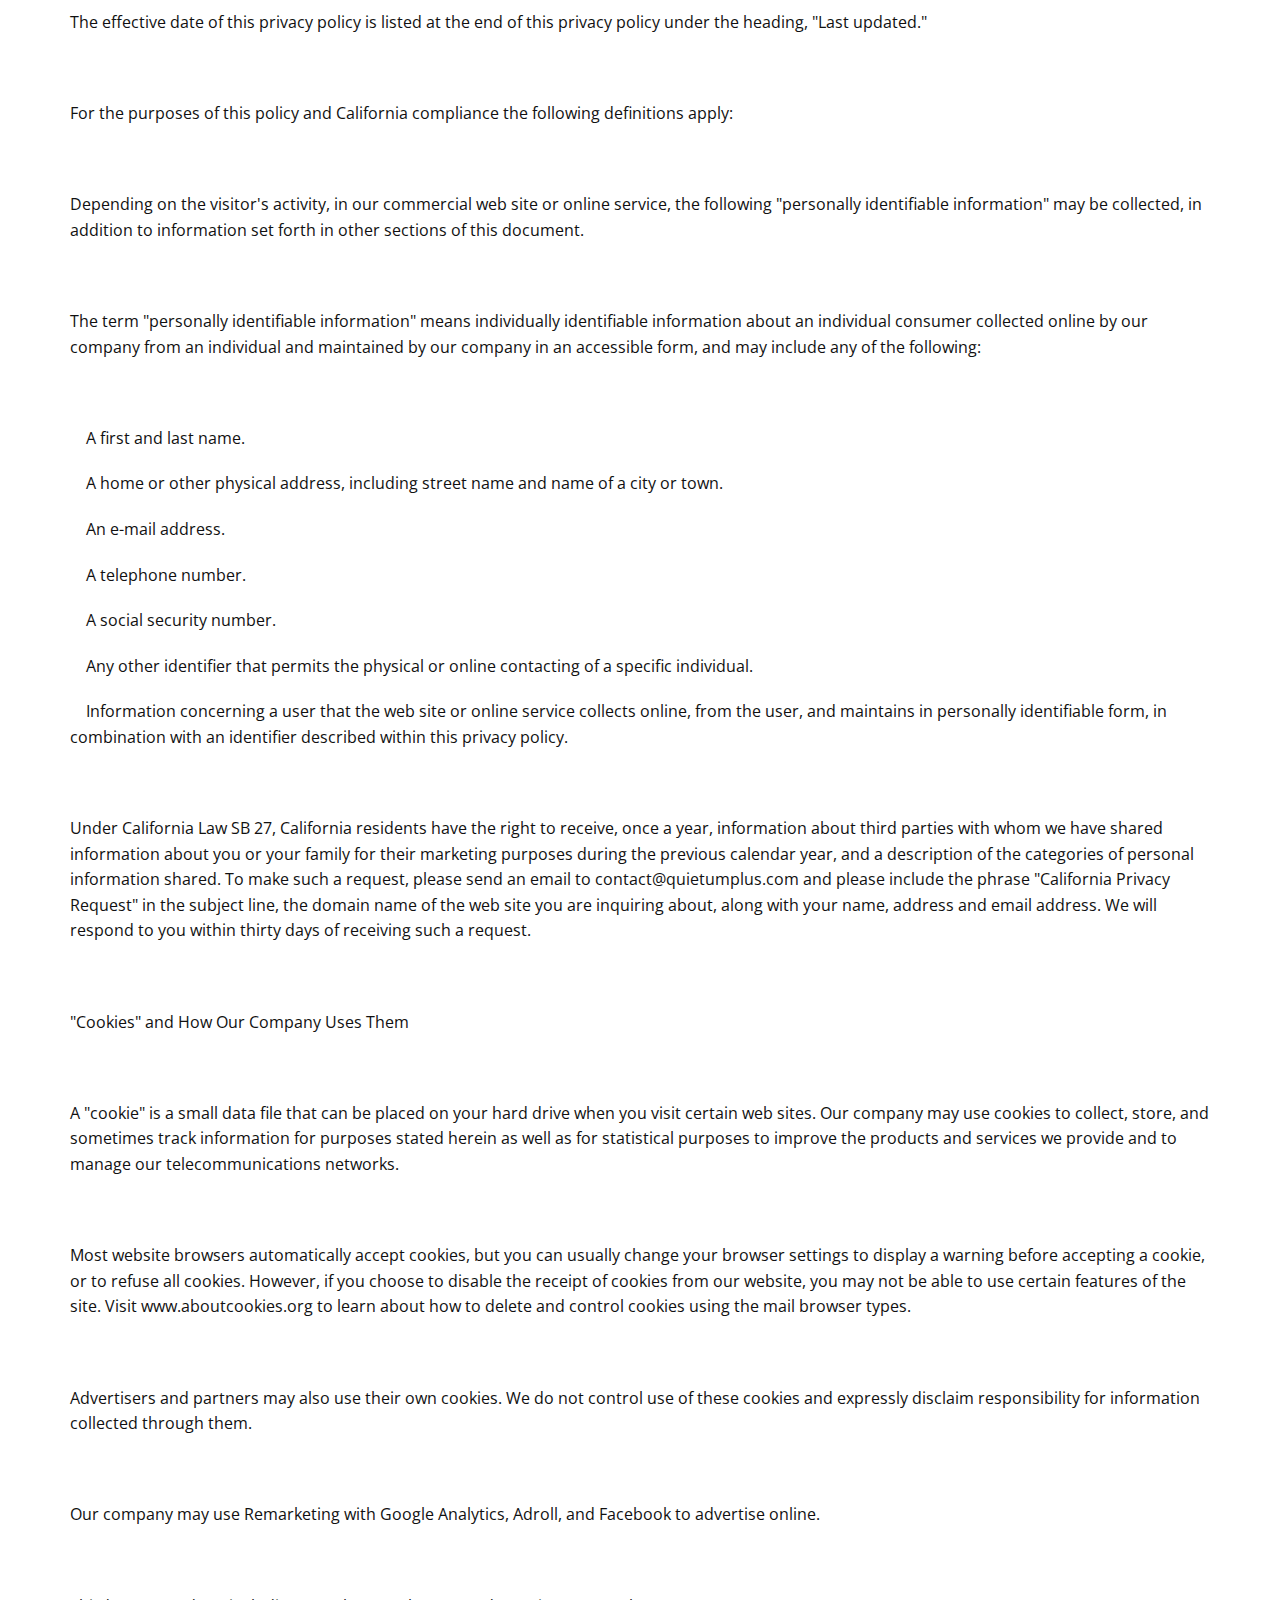
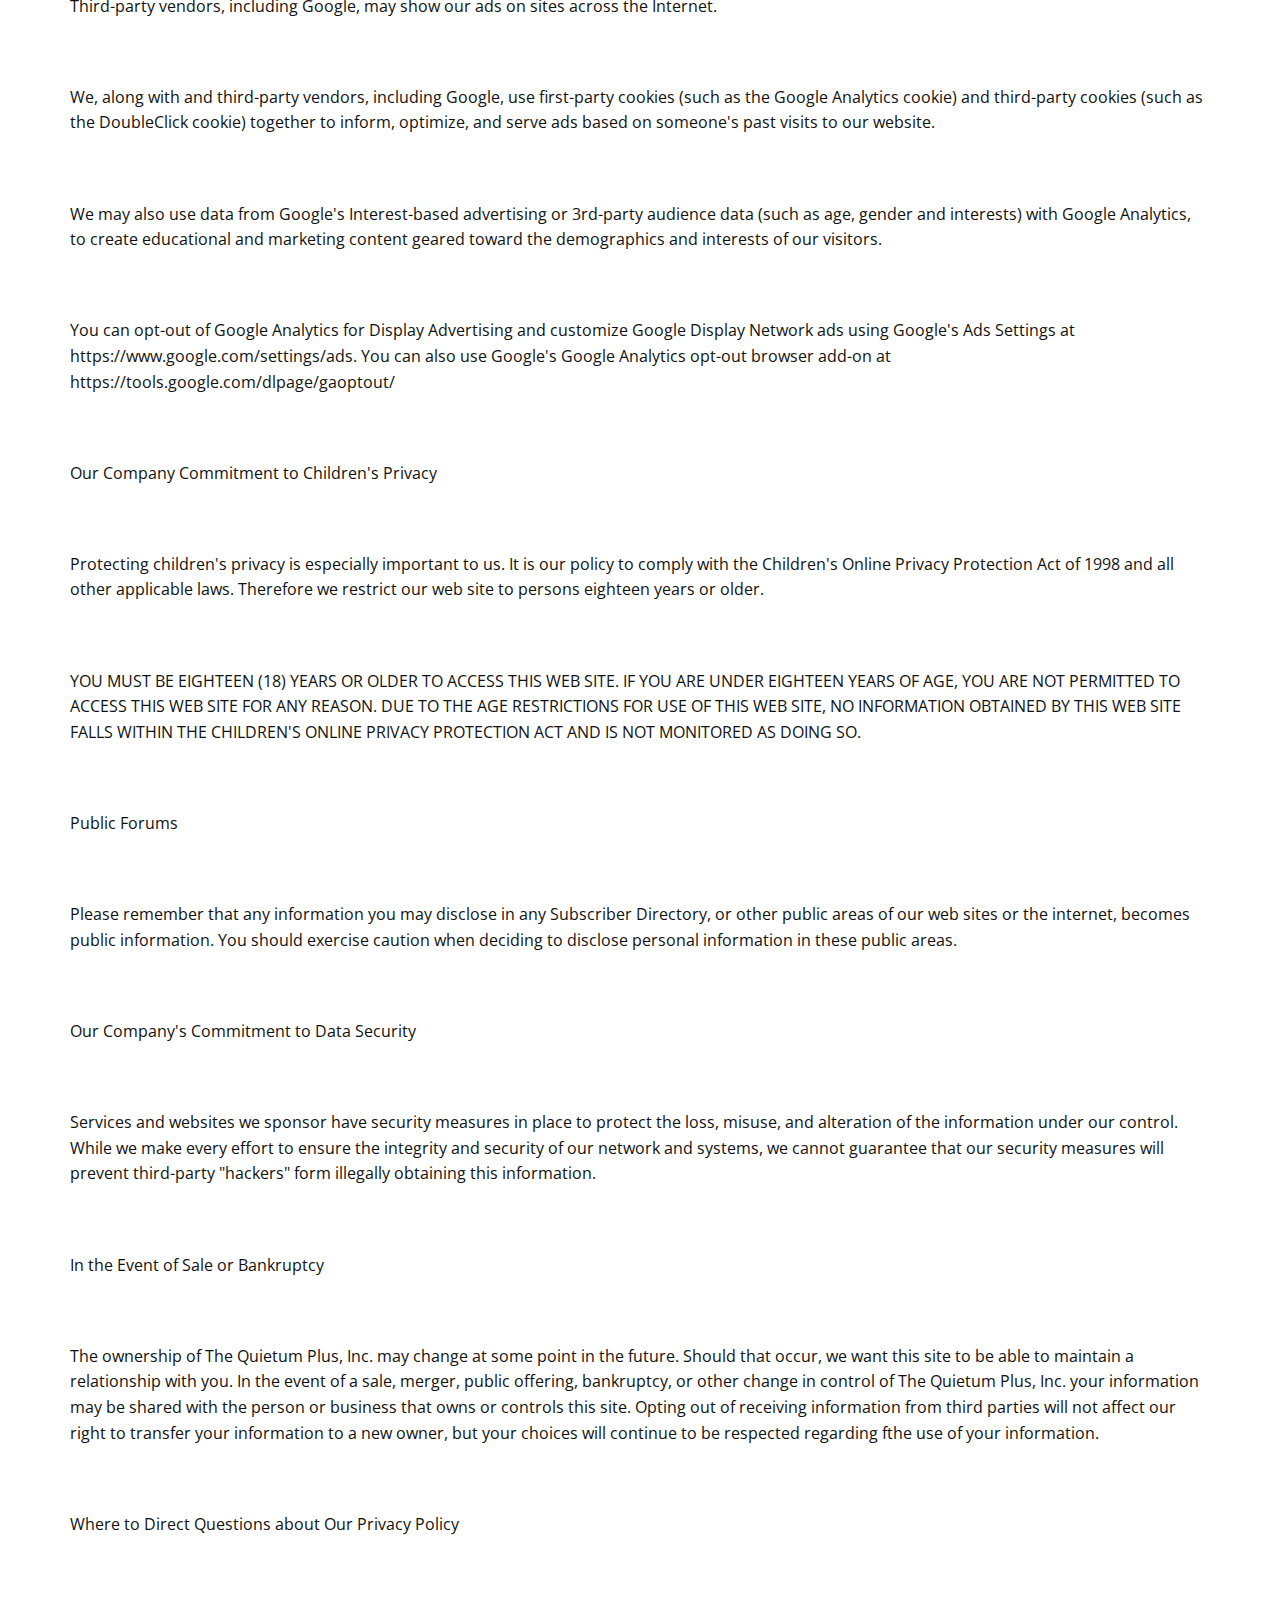
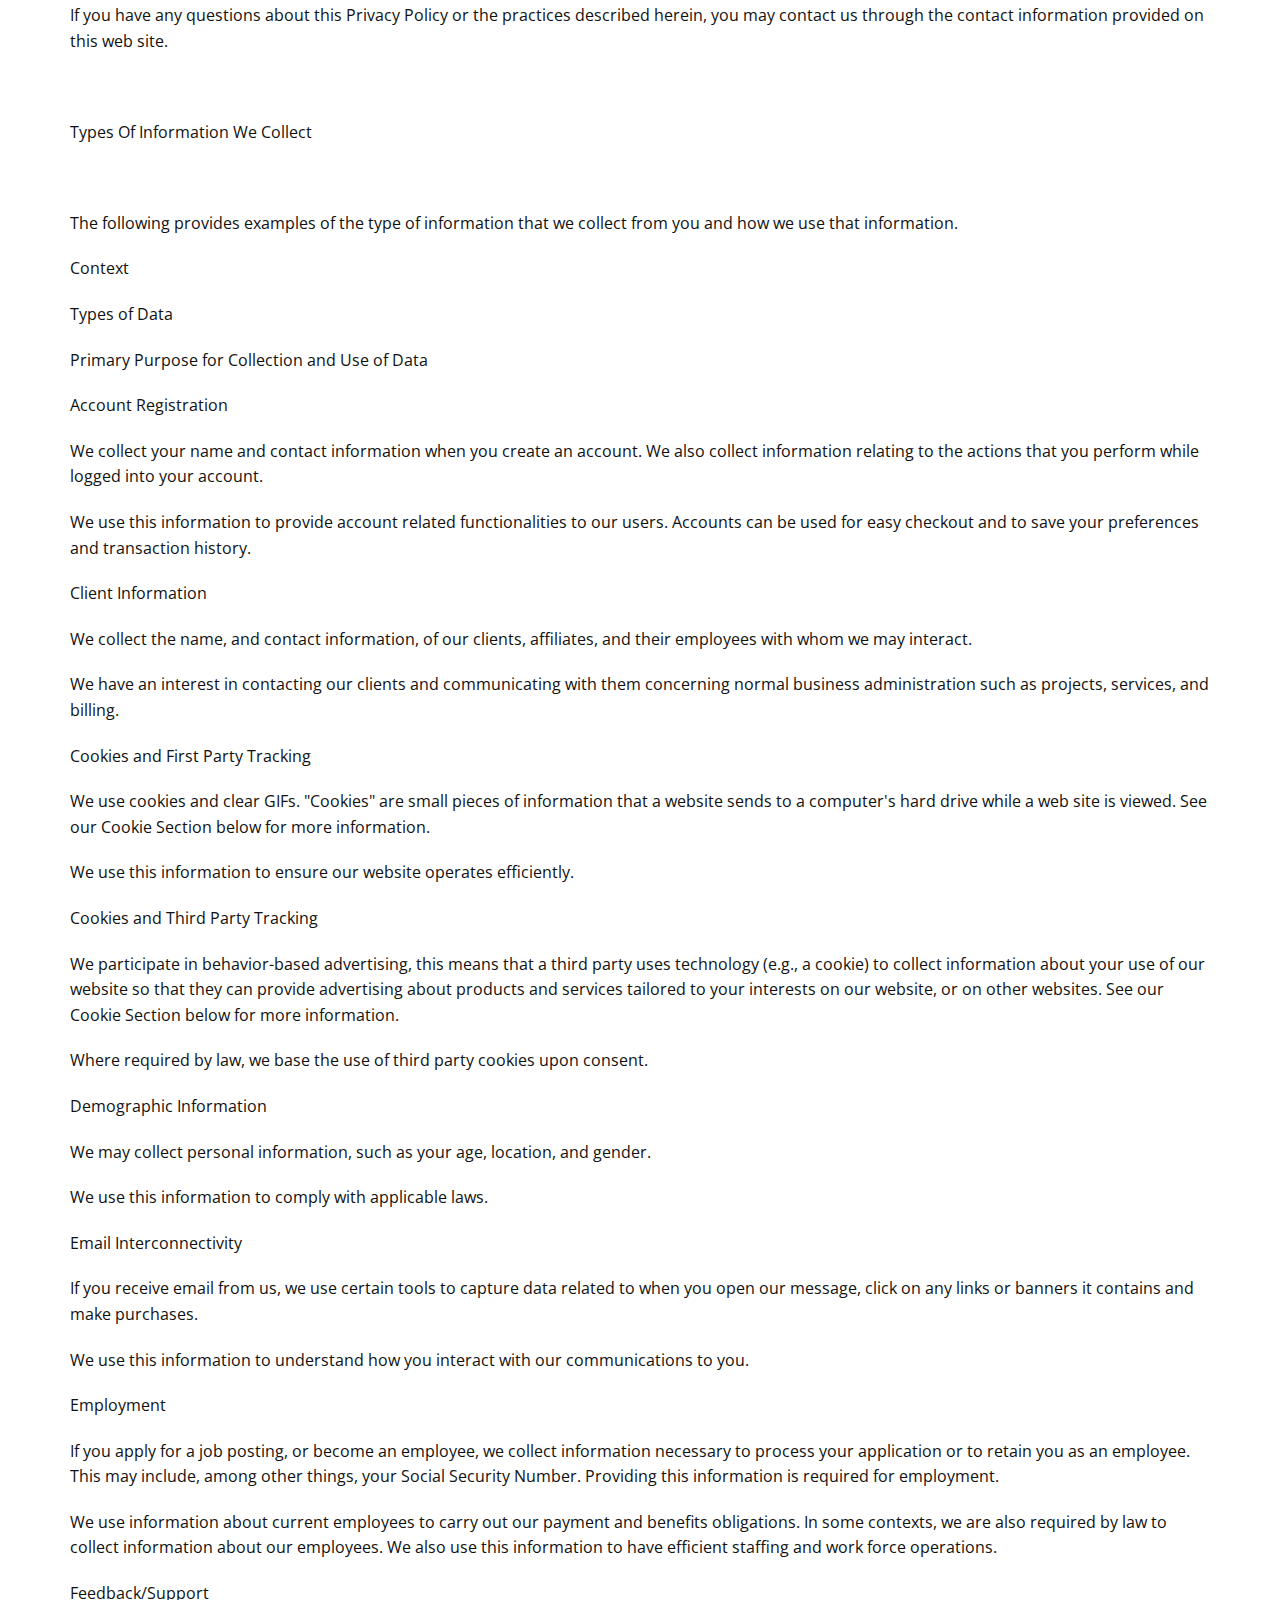
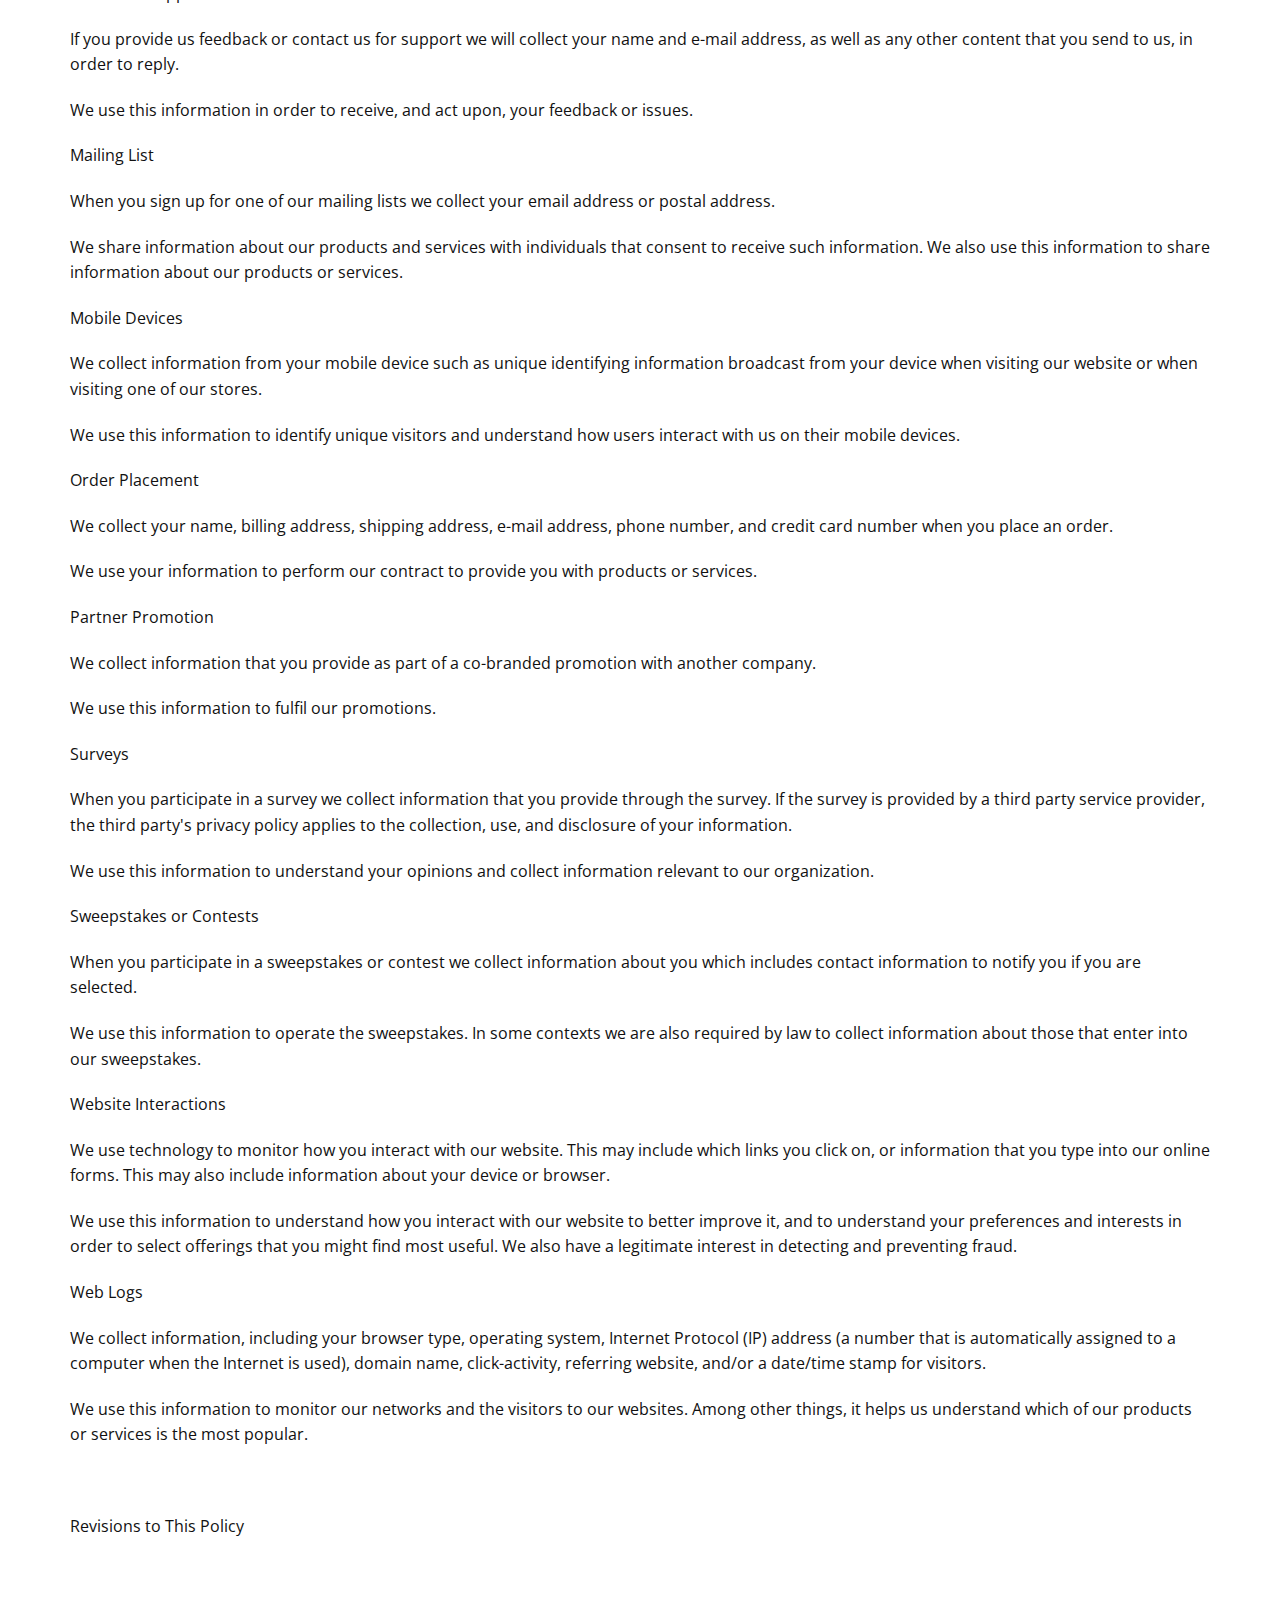
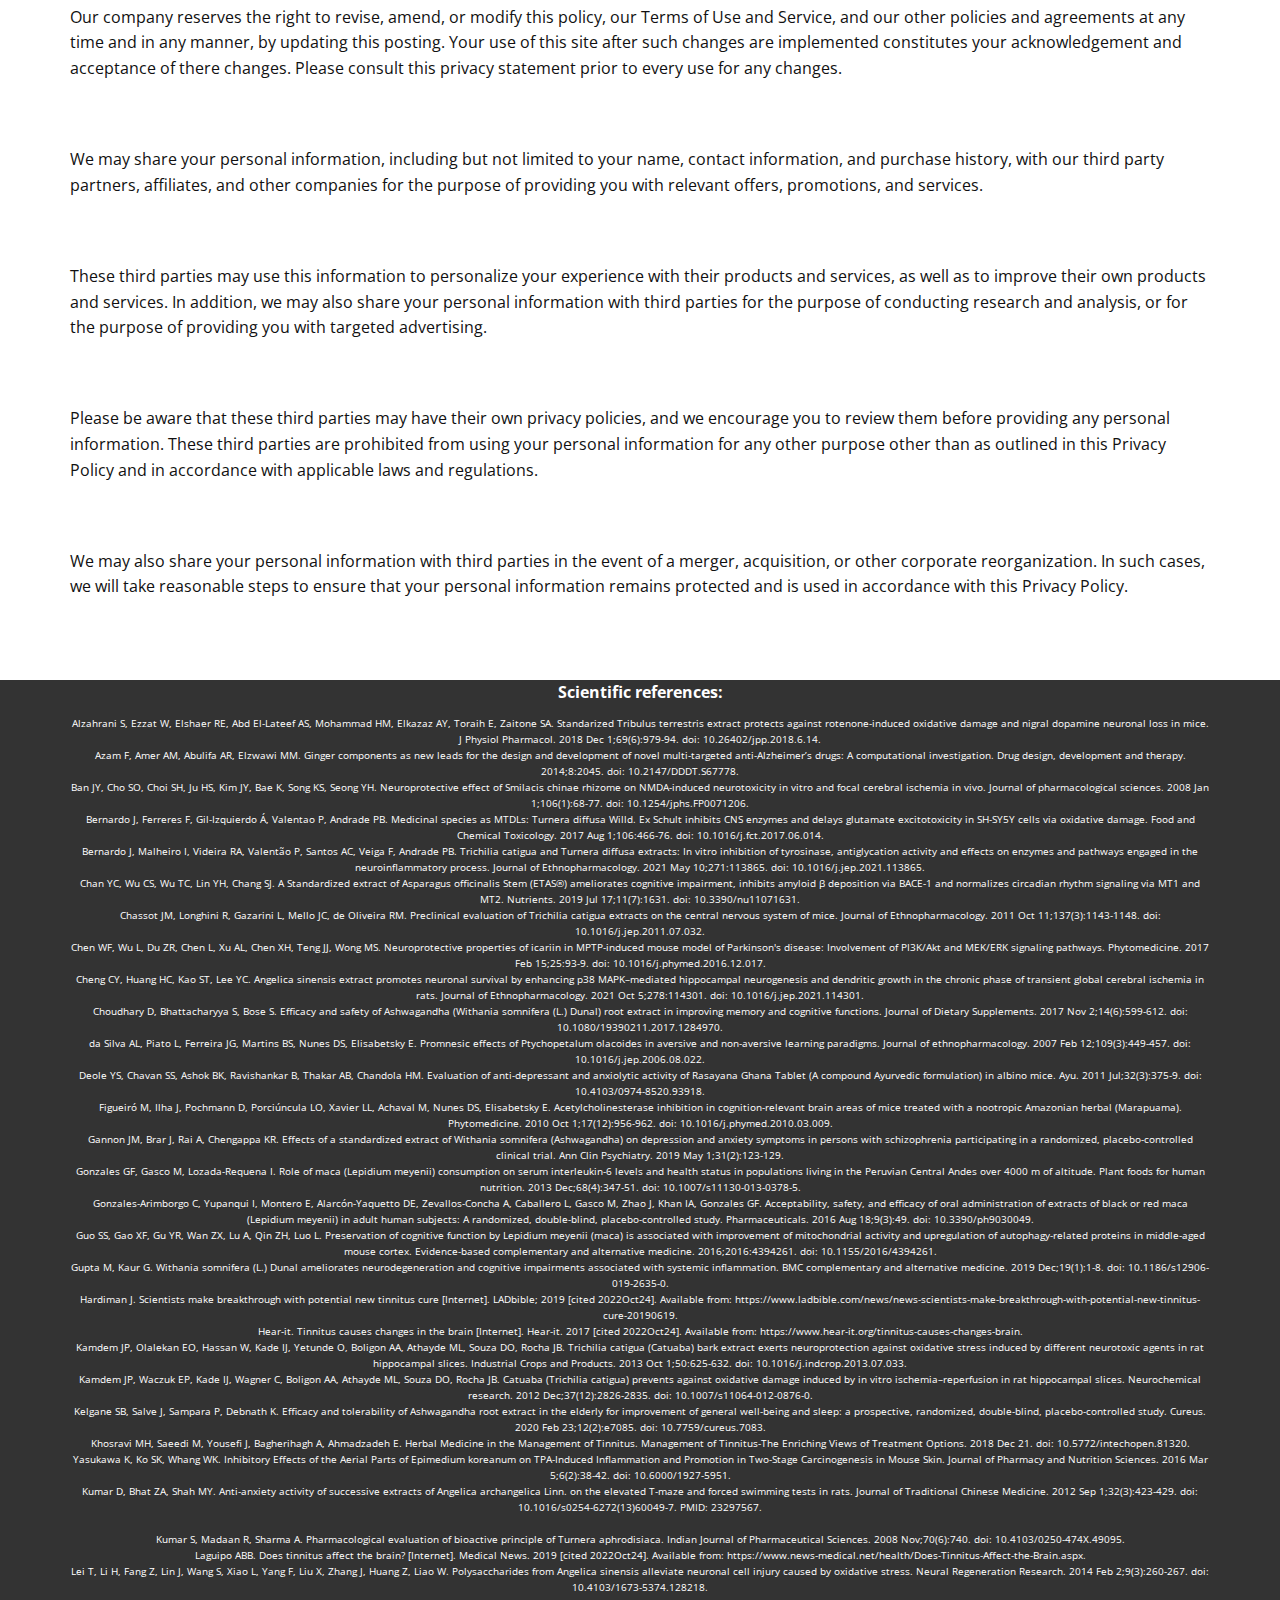
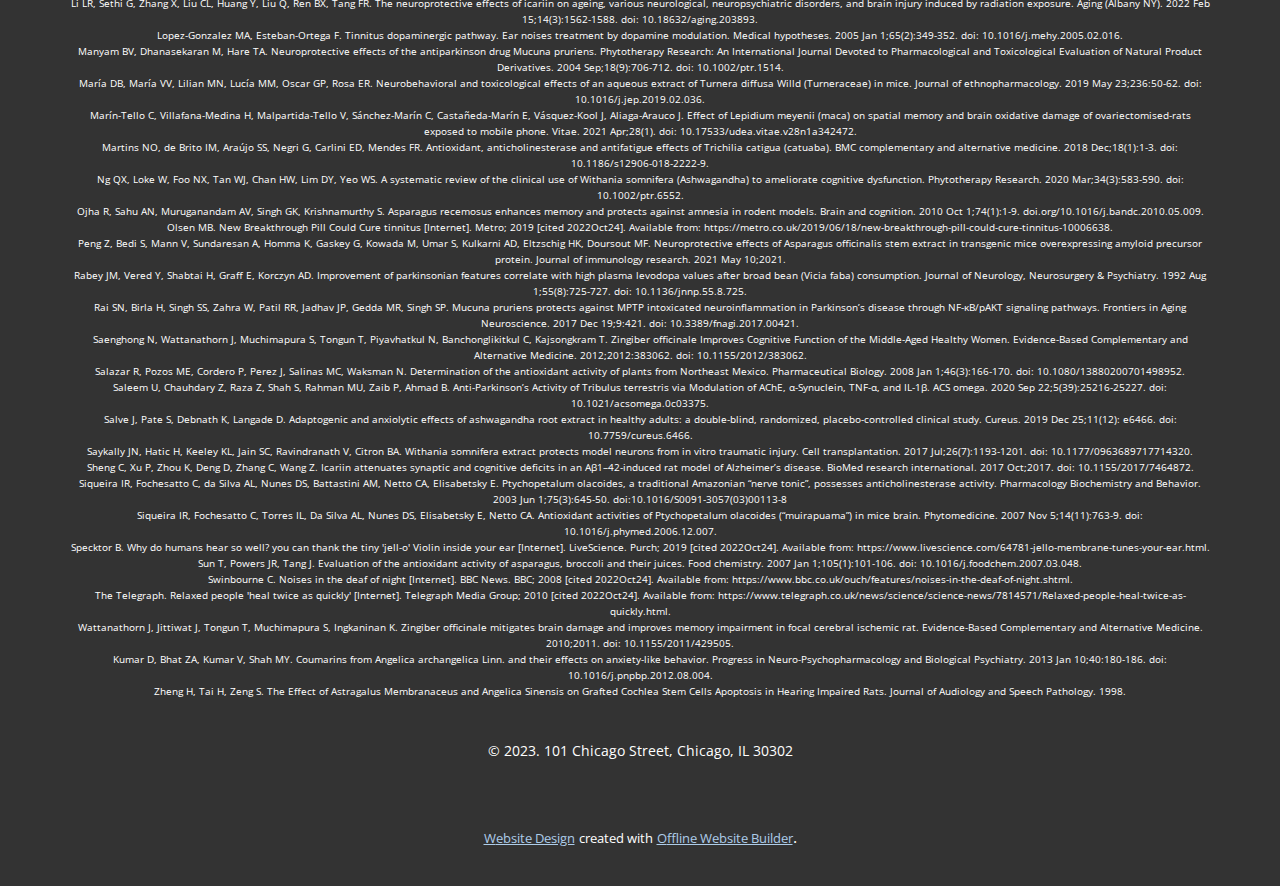
<file: Privacy.html>
<!DOCTYPE html>
<html style="font-size: 16px;" lang="en"><head>
    <meta name="viewport" content="width=device-width, initial-scale=1.0">
    <meta charset="utf-8">
    <meta name="keywords" content="">
    <meta name="description" content="">
    <title>Privacy</title>
    <link rel="stylesheet" href="nicepage.css" media="screen">
<link rel="stylesheet" href="Privacy.css" media="screen">
    <script class="u-script" type="text/javascript" src="jquery.js" defer=""></script>
    <script class="u-script" type="text/javascript" src="nicepage.js" defer=""></script>
    <meta name="generator" content="Nicepage 5.5.0, nicepage.com">
    <link id="u-theme-google-font" rel="stylesheet" href="https://fonts.googleapis.com/css?family=Roboto:100,100i,300,300i,400,400i,500,500i,700,700i,900,900i|Open+Sans:300,300i,400,400i,500,500i,600,600i,700,700i,800,800i">
    
    
    <script type="application/ld+json">{
		"@context": "http://schema.org",
		"@type": "Organization",
		"name": "OfficialNutraStore"
}</script>
    <meta name="theme-color" content="#478ac9">
    <meta property="og:title" content="Privacy">
    <meta property="og:description" content="">
    <meta property="og:type" content="website">
  <meta data-intl-tel-input-cdn-path="intlTelInput/"></head>
  <body class="u-body u-xl-mode" data-lang="en"><header class="u-clearfix u-header u-header" id="sec-c1ba"><div class="u-clearfix u-sheet u-valign-bottom-lg u-valign-bottom-xl u-valign-middle-xs u-sheet-1">
        <nav class="u-menu u-menu-dropdown u-offcanvas u-menu-1">
          <div class="menu-collapse" style="font-size: 1rem; letter-spacing: 0px;">
            <a class="u-button-style u-custom-left-right-menu-spacing u-custom-padding-bottom u-custom-top-bottom-menu-spacing u-nav-link u-text-active-palette-1-base u-text-hover-palette-2-base" href="#">
              <svg class="u-svg-link" viewBox="0 0 24 24"><use xmlns:xlink="http://www.w3.org/1999/xlink" xlink:href="#menu-hamburger"></use></svg>
              <svg class="u-svg-content" version="1.1" id="menu-hamburger" viewBox="0 0 16 16" x="0px" y="0px" xmlns:xlink="http://www.w3.org/1999/xlink" xmlns="http://www.w3.org/2000/svg"><g><rect y="1" width="16" height="2"></rect><rect y="7" width="16" height="2"></rect><rect y="13" width="16" height="2"></rect>
</g></svg>
            </a>
          </div>
          <div class="u-nav-container">
            <ul class="u-nav u-unstyled u-nav-1"><li class="u-nav-item"><a class="u-button-style u-nav-link u-text-active-palette-1-base u-text-hover-palette-2-base" href="Home.html" style="padding: 10px 20px;">Home</a>
</li><li class="u-nav-item"><a class="u-button-style u-nav-link u-text-active-palette-1-base u-text-hover-palette-2-base" href="Disclaimer.html" style="padding: 10px 20px;">Disclaimer</a>
</li><li class="u-nav-item"><a class="u-button-style u-nav-link u-text-active-palette-1-base u-text-hover-palette-2-base" href="Terms.html" style="padding: 10px 20px;">Terms</a>
</li><li class="u-nav-item"><a class="u-button-style u-nav-link u-text-active-palette-1-base u-text-hover-palette-2-base" href="Privacy.html" style="padding: 10px 20px;">Privacy</a>
</li></ul>
          </div>
          <div class="u-nav-container-collapse">
            <div class="u-black u-container-style u-inner-container-layout u-opacity u-opacity-95 u-sidenav">
              <div class="u-inner-container-layout u-sidenav-overflow">
                <div class="u-menu-close"></div>
                <ul class="u-align-center u-nav u-popupmenu-items u-unstyled u-nav-2"><li class="u-nav-item"><a class="u-button-style u-nav-link" href="Home.html">Home</a>
</li><li class="u-nav-item"><a class="u-button-style u-nav-link" href="Disclaimer.html">Disclaimer</a>
</li><li class="u-nav-item"><a class="u-button-style u-nav-link" href="Terms.html">Terms</a>
</li><li class="u-nav-item"><a class="u-button-style u-nav-link" href="Privacy.html">Privacy</a>
</li></ul>
              </div>
            </div>
            <div class="u-black u-menu-overlay u-opacity u-opacity-70"></div>
          </div>
        </nav>
        <a href="https://vclit.com/fGNTdS" class="u-border-none u-btn u-button-style u-hover-palette-1-dark-1 u-palette-1-dark-1 u-btn-1">YES, GIVE ME MY DISCOUNTED LINK!</a>
        <img class="u-image u-image-default u-preserve-proportions u-image-1" src="images/logo_81.png" alt="" data-image-width="84" data-image-height="143" data-href="https://vclit.com/fGNTdS">
      </div></header>
    <section class="u-align-left u-clearfix u-section-1" id="sec-3395">
      <div class="u-clearfix u-sheet u-sheet-1">
        <div class="fr-view u-clearfix u-rich-text u-text u-text-1">
          <p id="isPasted">Your privacy is very important to us. We want to make your experience on the Internet as enjoyable and rewarding as possible, and we want you to use the internet's vast array of information, tools, and opportunities with complete confidence.</p>
          <p>
            <br>
          </p>
          <p>Introduction</p>
          <p>
            <br>
          </p>
          <p>Our company collects information in different ways from Visitors and Subscribers who access the various parts of our Services and the network of web sites accessible through our Service.</p>
          <p>
            <br>
          </p>
          <p>We have created this Privacy Policy to demonstrate our firm commitment to privacy and security. This Privacy Policy describes how our company collects information from all end users of our Internet Services (the "Services") - those who access some of our Services but do not have accounts ("Visitors") as well as those who may purchase Products and/or pay a monthly service fee to subscribe to the Service ("Subscribers") - what we do with the information we collect, and the choices Visitors and Subscribers have concerning the collection and use of such information. We request that you read this Privacy Policy carefully.</p>
          <p>
            <br>
          </p>
          <p>Although we take appropriate measures to safeguard against unauthorized disclosures of information, we cannot assure you that personally identifiable information that we collect will never be disclosed in a manner that is inconsistent with this Privacy Policy.</p>
          <p>
            <br>
          </p>
          <p>Registration</p>
          <p>
            <br>
          </p>
          <p>Subscribers may be asked to provide certain personal information when they sign up for our Products or Services including name, address, telephone number, billing information (such as a credit card number), and the type of personal computer being used to access the Services. The personal information collected from Subscribers during the registration process is used to manage each Subscriber's account (such as for billing purposes). This information may be shared with third parties, as stated herein, or in special circumstances.</p>
          <p>
            <br>
          </p>
          <p>However, in instances where our company and a partner jointly promote our Services, we may provide the partner certain personal information, such as the name, address, and username of persons who subscribed do the Services as a result of the joint promotion for the purpose of offering you other products and services.</p>
          <p>
            <br>
          </p>
          <p>In this instance, personal information may not be used by the partner for any other purpose. We may also generate non-identifying and aggregate profiles from personal information Subscribers provide during registration (such as the total number, but not the names, of Subscribers). As explained in more detail below, we may use this aggregated and non-identifying information to sell advertisements that appear on the Services.</p>
          <p>
            <br>
          </p>
          <p>Also, with purchases, we supply our member's contact information, to our business partners, who then may contact the member by telephone after the member purchase. Sales proceeds are collected by the business partner company. We also may supply other companies with contact information, for mail offers we believe would be of interest to our Subscribers, with or without compensation from those companies. At times we may send and advertisement for a third party product, where we collect the sales proceeds, and forward the purchaser's information to that third party.</p>
          <p>
            <br>
          </p>
          <p>Our Company Partners and Sponsors</p>
          <p>
            <br>
          </p>
          <p>Some products and services may be offered to Visitors and Subscribers in conjunction with an affiliate, independent contractor seller or non-affiliated partner. To provide Visitors and Members some of these products and services, the partner may need to collect and maintain personal information.</p>
          <p>
            <br>
          </p>
          <p>Online Shopping</p>
          <p>
            <br>
          </p>
          <p>At some web sites, you can purchase products and services or register to receive materials, such as a newsletter, catalog or new product and service updates. In many cases, you may be asked to provide contact information, such as your name, address, email address, phone number, and credit/debit card information.</p>
          <p>
            <br>
          </p>
          <p>If you complete an order for someone else, such as an online gift order sent directly to a recipient, you may be asked to provide information about the recipient, such as the recipient's name, address, and phone number. Our company has no control over the third parties' use of any personal information you provide when placing such an order. Please exercise care when doing so.</p>
          <p>
            <br>
          </p>
          <p>If you order services or products directly from our company, we use the personal information you provide to process that order. We do share this information with outside parties that we do business with.</p>
          <p>
            <br>
          </p>
          <p>Online Advertisements</p>
          <p>
            <br>
          </p>
          <p>Our company may display our online advertisements. In those cases we share information about our Visitors and Subscribers collected through the registration process as well as through online surveys and promotions with these advertisers.</p>
          <p>
            <br>
          </p>
          <p>Additionally, in some instances, we use this information to deliver tailored advertisements or joint ventures. For instance, an advertiser or joint venture company tells us the audience they want to reach and provides us an advertisement tailored to the audience. Based upon the information we have collected, we may then display or send the advertisement to the intended audience. Our company does share personal information about its Visitors or Subscribers with these advertisers or joint venture companies.</p>
          <p>
            <br>
          </p>
          <p>Responses to Email Inquiries</p>
          <p>
            <br>
          </p>
          <p>When Visitors or Subscribers send email inquiries to our company, the return email address is used to answer the email inquiry we receive.</p>
          <p>
            <br>
          </p>
          <p>Voluntary Customer Surveys</p>
          <p>
            <br>
          </p>
          <p>We may periodically conduct both business and individual customer surveys. We encourage our customers to participate in these surveys because they provide us with important information that helps us to improve the types of products and services we offer and how we provide them to you.</p>
          <p>
            <br>
          </p>
          <p>We may take the information we receive from individuals responding to our Customer Surveys and combine (or aggregate) it with the responses of other customers we may have, to create broader, generic response to the survey questions (such as gender, age, residence, hobbies, education, employment, industry sector, or other demographic information). We then use the aggregated information to improve the quality of our services to you, and to develop new services and products. This aggregated, non-personally identifying information may be shared with third parties.</p>
          <p>
            <br>
          </p>
          <p>Promotions</p>
          <p>
            <br>
          </p>
          <p>Our company may offer polls, contests, sweepstakes, drawings, games, content, or other promotions that are sponsored by or co-branded with third parties. You may be entered in a sweepstakes, contest, or other promotion, simply by making a purchase from us or by providing us with personally identifiable information for some other reason or purpose. Due to these third party relationships, the third parties may obtain personally identifiable information that visitors voluntarily submit to our company. Our company has no control over third parties' use of this information.</p>
          <p>
            <br>
          </p>
          <p>Additionally, personally identifiable information may be collected when you order products, enter contests, vote in polls or otherwise express an opinion, subscribe to one of our Services such as our online newsletters, or participate in one of our online forums or communities. The types of personally identifiable information that may be collected at these pages include but may not be limited to: name, address, e-mail address, telephone number, fax number, credit card information, and information about your interests in and use of various products, programs, and services. Our sponsors or third parties may send you material that relates to our company's services, products or activities.</p>
          <p>
            <br>
          </p>
          <p>Special Cases</p>
          <p>
            <br>
          </p>
          <p>It is our company's policy to use or share the personal information about Visitors or Subscribers in ways described herein without additional notice or means to opt out or otherwise prohibit such unrelated uses.</p>
          <p>
            <br>
          </p>
          <p>Also, we may disclose personal information about Visitors or Subscribers, or information regarding your use of the Services or web sites accessible through our Services, for any reason if, in our sole discretion, we believe that it is reasonable to do so, including: credit agencies, collection agencies, merchant database agencies, law enforcement, or to satisfy laws, such as the Electronic Communications Privacy Act, the Child Online Privacy Act, regulations, or governmental or legal requests for such information; to disclose information that is necessary to identify, contact, or bring legal action against someone who may be violating our Terms of Use and Service, or other user policies; to operate the Services properly; or to protect our company and our Subscribers.</p>
          <p>
            <br>
          </p>
          <p>Browser Level Information</p>
          <p>
            <br>
          </p>
          <p>TheQuietum Plus, Inc. web servers may automatically collect information about a site user's IP address, browser type and the URL that you just came from (whether this URL is on the website or not) and which URL you next go to (whether this URL is on the website or not) by reading this information from the user's browser (information provided by every user's browser). This information is collected in a database and used - in an aggregated, anonymous manner - in our internal analysis of traffic patterns within our website. This information is automatically logged by most websites. The Quietum Plus, Inc. may also use a third party to collect information, including through the use of web beacons.</p>
          <p>
            <br>
          </p>
          <p>Notice of Compliance to California Residents: Your California Privacy Rights Under the California Online Privacy Protection Act and the California Business and Professions Code</p>
          <p>
            <br>
          </p>
          <p>This privacy policy identifies the categories of personally identifiable information that our company collects through our web site or online service, about individual consumers who use or visit our company's commercial web site or online service and the categories of third-party persons or entities with whom our company may share that personally identifiable information.</p>
          <p>
            <br>
          </p>
          <p>Our company does not maintain a process for an individual consumer who uses or visits our commercial web site or online service to review and request changes to any of his or her personally identifiable information that is collected through our web site or online service.</p>
          <p>
            <br>
          </p>
          <p>See the section below entitled "Revisions to this Policy" for a description of the process by which our company notifies consumers who use or visit our commercial web site or online service of material changes to our company's privacy policy for this web site or online service.</p>
          <p>
            <br>
          </p>
          <p>The effective date of this privacy policy is listed at the end of this privacy policy under the heading, "Last updated."</p>
          <p>
            <br>
          </p>
          <p>For the purposes of this policy and California compliance the following definitions apply:</p>
          <p>
            <br>
          </p>
          <p>Depending on the visitor's activity, in our commercial web site or online service, the following "personally identifiable information" may be collected, in addition to information set forth in other sections of this document.</p>
          <p>
            <br>
          </p>
          <p>The term "personally identifiable information" means individually identifiable information about an individual consumer collected online by our company from an individual and maintained by our company in an accessible form, and may include any of the following:</p>
          <p>
            <br>
          </p>
          <p>&nbsp; &nbsp; A first and last name.</p>
          <p>&nbsp; &nbsp; A home or other physical address, including street name and name of a city or town.</p>
          <p>&nbsp; &nbsp; An e-mail address.</p>
          <p>&nbsp; &nbsp; A telephone number.</p>
          <p>&nbsp; &nbsp; A social security number.</p>
          <p>&nbsp; &nbsp; Any other identifier that permits the physical or online contacting of a specific individual.</p>
          <p>&nbsp; &nbsp; Information concerning a user that the web site or online service collects online, from the user, and maintains in personally identifiable form, in combination with an identifier described within this privacy policy.</p>
          <p>
            <br>
          </p>
          <p>Under California Law SB 27, California residents have the right to receive, once a year, information about third parties with whom we have shared information about you or your family for their marketing purposes during the previous calendar year, and a description of the categories of personal information shared. To make such a request, please send an email to contact@quietumplus.com and please include the phrase "California Privacy Request" in the subject line, the domain name of the web site you are inquiring about, along with your name, address and email address. We will respond to you within thirty days of receiving such a request.</p>
          <p>
            <br>
          </p>
          <p>"Cookies" and How Our Company Uses Them</p>
          <p>
            <br>
          </p>
          <p>A "cookie" is a small data file that can be placed on your hard drive when you visit certain web sites. Our company may use cookies to collect, store, and sometimes track information for purposes stated herein as well as for statistical purposes to improve the products and services we provide and to manage our telecommunications networks.</p>
          <p>
            <br>
          </p>
          <p>Most website browsers automatically accept cookies, but you can usually change your browser settings to display a warning before accepting a cookie, or to refuse all cookies. However, if you choose to disable the receipt of cookies from our website, you may not be able to use certain features of the site. Visit www.aboutcookies.org to learn about how to delete and control cookies using the mail browser types.</p>
          <p>
            <br>
          </p>
          <p>Advertisers and partners may also use their own cookies. We do not control use of these cookies and expressly disclaim responsibility for information collected through them.</p>
          <p>
            <br>
          </p>
          <p>Our company may use Remarketing with Google Analytics, Adroll, and Facebook to advertise online.</p>
          <p>
            <br>
          </p>
          <p>Third-party vendors, including Google, may show our ads on sites across the Internet.</p>
          <p>
            <br>
          </p>
          <p>We, along with and third-party vendors, including Google, use first-party cookies (such as the Google Analytics cookie) and third-party cookies (such as the DoubleClick cookie) together to inform, optimize, and serve ads based on someone's past visits to our website.</p>
          <p>
            <br>
          </p>
          <p>We may also use data from Google's Interest-based advertising or 3rd-party audience data (such as age, gender and interests) with Google Analytics, to create educational and marketing content geared toward the demographics and interests of our visitors.</p>
          <p>
            <br>
          </p>
          <p>You can opt-out of Google Analytics for Display Advertising and customize Google Display Network ads using Google's Ads Settings at https://www.google.com/settings/ads. You can also use Google's Google Analytics opt-out browser add-on at https://tools.google.com/dlpage/gaoptout/</p>
          <p>
            <br>
          </p>
          <p>Our Company Commitment to Children's Privacy</p>
          <p>
            <br>
          </p>
          <p>Protecting children's privacy is especially important to us. It is our policy to comply with the Children's Online Privacy Protection Act of 1998 and all other applicable laws. Therefore we restrict our web site to persons eighteen years or older.</p>
          <p>
            <br>
          </p>
          <p>YOU MUST BE EIGHTEEN (18) YEARS OR OLDER TO ACCESS THIS WEB SITE. IF YOU ARE UNDER EIGHTEEN YEARS OF AGE, YOU ARE NOT PERMITTED TO ACCESS THIS WEB SITE FOR ANY REASON. DUE TO THE AGE RESTRICTIONS FOR USE OF THIS WEB SITE, NO INFORMATION OBTAINED BY THIS WEB SITE FALLS WITHIN THE CHILDREN'S ONLINE PRIVACY PROTECTION ACT AND IS NOT MONITORED AS DOING SO.</p>
          <p>
            <br>
          </p>
          <p>Public Forums</p>
          <p>
            <br>
          </p>
          <p>Please remember that any information you may disclose in any Subscriber Directory, or other public areas of our web sites or the internet, becomes public information. You should exercise caution when deciding to disclose personal information in these public areas.</p>
          <p>
            <br>
          </p>
          <p>Our Company's Commitment to Data Security</p>
          <p>
            <br>
          </p>
          <p>Services and websites we sponsor have security measures in place to protect the loss, misuse, and alteration of the information under our control. While we make every effort to ensure the integrity and security of our network and systems, we cannot guarantee that our security measures will prevent third-party "hackers" form illegally obtaining this information.</p>
          <p>
            <br>
          </p>
          <p>In the Event of Sale or Bankruptcy</p>
          <p>
            <br>
          </p>
          <p>The ownership of The Quietum Plus, Inc. may change at some point in the future. Should that occur, we want this site to be able to maintain a relationship with you. In the event of a sale, merger, public offering, bankruptcy, or other change in control of The Quietum Plus, Inc. your information may be shared with the person or business that owns or controls this site. Opting out of receiving information from third parties will not affect our right to transfer your information to a new owner, but your choices will continue to be respected regarding fthe use of your information.</p>
          <p>
            <br>
          </p>
          <p>Where to Direct Questions about Our Privacy Policy</p>
          <p>
            <br>
          </p>
          <p>If you have any questions about this Privacy Policy or the practices described herein, you may contact us through the contact information provided on this web site.</p>
          <p>
            <br>
          </p>
          <p>Types Of Information We Collect</p>
          <p>
            <br>
          </p>
          <p>The following provides examples of the type of information that we collect from you and how we use that information.</p>
          <p>Context</p>
          <p>Types of Data</p>
          <p>Primary Purpose for Collection and Use of Data</p>
          <p>Account Registration</p>
          <p>We collect your name and contact information when you create an account. We also collect information relating to the actions that you perform while logged into your account.</p>
          <p>We use this information to provide account related functionalities to our users. Accounts can be used for easy checkout and to save your preferences and transaction history.</p>
          <p>Client Information</p>
          <p>We collect the name, and contact information, of our clients, affiliates, and their employees with whom we may interact.</p>
          <p>We have an interest in contacting our clients and communicating with them concerning normal business administration such as projects, services, and billing.</p>
          <p>Cookies and First Party Tracking</p>
          <p>We use cookies and clear GIFs. "Cookies" are small pieces of information that a website sends to a computer's hard drive while a web site is viewed. See our Cookie Section below for more information.</p>
          <p>We use this information to ensure our website operates efficiently.</p>
          <p>Cookies and Third Party Tracking</p>
          <p>We participate in behavior-based advertising, this means that a third party uses technology (e.g., a cookie) to collect information about your use of our website so that they can provide advertising about products and services tailored to your interests on our website, or on other websites. See our Cookie Section below for more information.</p>
          <p>Where required by law, we base the use of third party cookies upon consent.</p>
          <p>Demographic Information</p>
          <p>We may collect personal information, such as your age, location, and gender.</p>
          <p>We use this information to comply with applicable laws.</p>
          <p>Email Interconnectivity</p>
          <p>If you receive email from us, we use certain tools to capture data related to when you open our message, click on any links or banners it contains and make purchases.</p>
          <p>We use this information to understand how you interact with our communications to you.</p>
          <p>Employment</p>
          <p>If you apply for a job posting, or become an employee, we collect information necessary to process your application or to retain you as an employee. This may include, among other things, your Social Security Number. Providing this information is required for employment.</p>
          <p>We use information about current employees to carry out our payment and benefits obligations. In some contexts, we are also required by law to collect information about our employees. We also use this information to have efficient staffing and work force operations.</p>
          <p>Feedback/Support</p>
          <p>If you provide us feedback or contact us for support we will collect your name and e-mail address, as well as any other content that you send to us, in order to reply.</p>
          <p>We use this information in order to receive, and act upon, your feedback or issues.</p>
          <p>Mailing List</p>
          <p>When you sign up for one of our mailing lists we collect your email address or postal address.</p>
          <p>We share information about our products and services with individuals that consent to receive such information. We also use this information to share information about our products or services.</p>
          <p>Mobile Devices</p>
          <p>We collect information from your mobile device such as unique identifying information broadcast from your device when visiting our website or when visiting one of our stores.</p>
          <p>We use this information to identify unique visitors and understand how users interact with us on their mobile devices.</p>
          <p>Order Placement</p>
          <p>We collect your name, billing address, shipping address, e-mail address, phone number, and credit card number when you place an order.</p>
          <p>We use your information to perform our contract to provide you with products or services.</p>
          <p>Partner Promotion</p>
          <p>We collect information that you provide as part of a co-branded promotion with another company.</p>
          <p>We use this information to fulfil our promotions.</p>
          <p>Surveys</p>
          <p>When you participate in a survey we collect information that you provide through the survey. If the survey is provided by a third party service provider, the third party's privacy policy applies to the collection, use, and disclosure of your information.</p>
          <p>We use this information to understand your opinions and collect information relevant to our organization.</p>
          <p>Sweepstakes or Contests</p>
          <p>When you participate in a sweepstakes or contest we collect information about you which includes contact information to notify you if you are selected.</p>
          <p>We use this information to operate the sweepstakes. In some contexts we are also required by law to collect information about those that enter into our sweepstakes.</p>
          <p>Website Interactions</p>
          <p>We use technology to monitor how you interact with our website. This may include which links you click on, or information that you type into our online forms. This may also include information about your device or browser.</p>
          <p>We use this information to understand how you interact with our website to better improve it, and to understand your preferences and interests in order to select offerings that you might find most useful. We also have a legitimate interest in detecting and preventing fraud.</p>
          <p>Web Logs</p>
          <p>We collect information, including your browser type, operating system, Internet Protocol (IP) address (a number that is automatically assigned to a computer when the Internet is used), domain name, click-activity, referring website, and/or a date/time stamp for visitors.</p>
          <p>We use this information to monitor our networks and the visitors to our websites. Among other things, it helps us understand which of our products or services is the most popular.</p>
          <p>
            <br>
          </p>
          <p>Revisions to This Policy</p>
          <p>
            <br>
          </p>
          <p>Our company reserves the right to revise, amend, or modify this policy, our Terms of Use and Service, and our other policies and agreements at any time and in any manner, by updating this posting. Your use of this site after such changes are implemented constitutes your acknowledgement and acceptance of there changes. Please consult this privacy statement prior to every use for any changes.</p>
          <p>
            <br>
          </p>
          <p>We may share your personal information, including but not limited to your name, contact information, and purchase history, with our third party partners, affiliates, and other companies for the purpose of providing you with relevant offers, promotions, and services.</p>
          <p>
            <br>
          </p>
          <p>These third parties may use this information to personalize your experience with their products and services, as well as to improve their own products and services. In addition, we may also share your personal information with third parties for the purpose of conducting research and analysis, or for the purpose of providing you with targeted advertising.</p>
          <p>
            <br>
          </p>
          <p>Please be aware that these third parties may have their own privacy policies, and we encourage you to review them before providing any personal information. These third parties are prohibited from using your personal information for any other purpose other than as outlined in this Privacy Policy and in accordance with applicable laws and regulations.</p>
          <p>
            <br>
          </p>
          <p>We may also share your personal information with third parties in the event of a merger, acquisition, or other corporate reorganization. In such cases, we will take reasonable steps to ensure that your personal information remains protected and is used in accordance with this Privacy Policy.&nbsp;</p>
        </div>
      </div>
    </section>
    
    
    <footer class="u-align-center u-clearfix u-footer u-grey-80 u-footer" id="sec-8737"><div class="u-clearfix u-sheet u-sheet-1">
        <p class="u-small-text u-text u-text-variant u-text-1"> Scientific references:</p>
        <p class="u-small-text u-text u-text-variant u-text-2"> Alzahrani S, Ezzat W, Elshaer RE, Abd El-Lateef AS, Mohammad HM, 
Elkazaz AY, Toraih E, Zaitone SA. Standarized Tribulus terrestris 
extract protects against rotenone-induced oxidative damage and nigral 
dopamine neuronal loss in mice. J Physiol Pharmacol. 2018 Dec 
1;69(6):979-94. doi: 10.26402/jpp.2018.6.14. <br>Azam F, Amer AM, Abulifa AR, Elzwawi MM. Ginger components as 
new leads for the design and development of novel multi-targeted 
anti-Alzheimer’s drugs: A computational investigation. Drug design, 
development and therapy. 2014;8:2045. doi: 10.2147/DDDT.S67778.<br> Ban JY, Cho SO, Choi SH, Ju HS, Kim JY, Bae K, Song KS, Seong YH. 
Neuroprotective effect of Smilacis chinae rhizome on NMDA-induced 
neurotoxicity in vitro and focal cerebral ischemia in vivo. Journal of 
pharmacological sciences. 2008 Jan 1;106(1):68-77. doi: 
10.1254/jphs.FP0071206.<br> Bernardo J, Ferreres F, Gil-Izquierdo Á, Valentao P, Andrade PB. 
Medicinal species as MTDLs: Turnera diffusa Willd. Ex Schult inhibits 
CNS enzymes and delays glutamate excitotoxicity in SH-SY5Y cells via 
oxidative damage. Food and Chemical Toxicology. 2017 Aug 1;106:466-76. 
doi: 10.1016/j.fct.2017.06.014.<br> Bernardo J, Malheiro I, Videira RA, Valentão P, Santos AC, Veiga F, 
Andrade PB. Trichilia catigua and Turnera diffusa extracts: In vitro 
inhibition of tyrosinase, antiglycation activity and effects on enzymes 
and pathways engaged in the neuroinflammatory process. Journal of 
Ethnopharmacology. 2021 May 10;271:113865. doi: 
10.1016/j.jep.2021.113865.<br> Chan YC, Wu CS, Wu TC, Lin YH, Chang SJ. A Standardized extract of 
Asparagus officinalis Stem (ETAS®) ameliorates cognitive impairment, 
inhibits amyloid β deposition via BACE-1 and normalizes circadian rhythm
 signaling via MT1 and MT2. Nutrients. 2019 Jul 17;11(7):1631. doi: 
10.3390/nu11071631.<br> Chassot JM, Longhini R, Gazarini L, Mello JC, de Oliveira RM. 
Preclinical evaluation of Trichilia catigua extracts on the central 
nervous system of mice. Journal of Ethnopharmacology. 2011 Oct 
11;137(3):1143-1148. doi: 10.1016/j.jep.2011.07.032.<br> Chen WF, Wu L, Du ZR, Chen L, Xu AL, Chen XH, Teng JJ, Wong MS. 
Neuroprotective properties of icariin in MPTP-induced mouse model of 
Parkinson's disease: Involvement of PI3K/Akt and MEK/ERK signaling 
pathways. Phytomedicine. 2017 Feb 15;25:93-9. doi: 
10.1016/j.phymed.2016.12.017.<br> Cheng CY, Huang HC, Kao ST, Lee YC. 
Angelica sinensis extract promotes neuronal survival by enhancing p38 
MAPK–mediated hippocampal neurogenesis and dendritic growth in the 
chronic phase of transient global cerebral ischemia in rats. Journal of 
Ethnopharmacology. 2021 Oct 5;278:114301. doi: 
10.1016/j.jep.2021.114301.<br> Choudhary D, Bhattacharyya S, Bose S. Efficacy and safety of 
Ashwagandha (Withania somnifera (L.) Dunal) root extract in improving 
memory and cognitive functions. Journal of Dietary Supplements. 2017 Nov
 2;14(6):599-612. doi: 10.1080/19390211.2017.1284970.<br> da Silva AL, Piato L, Ferreira JG, Martins BS, Nunes DS, Elisabetsky
 E. Promnesic effects of Ptychopetalum olacoides in aversive and 
non-aversive learning paradigms. Journal of ethnopharmacology. 2007 Feb 
12;109(3):449-457. doi: 10.1016/j.jep.2006.08.022.<br> Deole YS, Chavan SS, Ashok BK, Ravishankar B, Thakar AB, Chandola 
HM. Evaluation of anti-depressant and anxiolytic activity of Rasayana 
Ghana Tablet (A compound Ayurvedic formulation) in albino mice. Ayu. 
2011 Jul;32(3):375-9. doi: 10.4103/0974-8520.93918.<br> Figueiró M, Ilha J, Pochmann D, Porciúncula LO, Xavier LL, Achaval 
M, Nunes DS, Elisabetsky E. Acetylcholinesterase inhibition in 
cognition-relevant brain areas of mice treated with a nootropic 
Amazonian herbal (Marapuama). Phytomedicine. 2010 Oct 1;17(12):956-962. 
doi: 10.1016/j.phymed.2010.03.009.<br> Gannon JM, Brar J, Rai A, Chengappa KR. Effects of a standardized 
extract of Withania somnifera (Ashwagandha) on depression and anxiety 
symptoms in persons with schizophrenia participating in a randomized, 
placebo-controlled clinical trial. Ann Clin Psychiatry. 2019 May 
1;31(2):123-129.<br> Gonzales GF, Gasco M, Lozada-Requena I.
 Role of maca (Lepidium meyenii) consumption on serum interleukin-6 
levels and health status in populations living in the Peruvian Central 
Andes over 4000 m of altitude. Plant foods for human nutrition. 2013 
Dec;68(4):347-51. doi: 10.1007/s11130-013-0378-5.<br> Gonzales-Arimborgo C, Yupanqui I, Montero E, Alarcón-Yaquetto DE, 
Zevallos-Concha A, Caballero L, Gasco M, Zhao J, Khan IA, Gonzales GF. 
Acceptability, safety, and efficacy of oral administration of extracts 
of black or red maca (Lepidium meyenii) in adult human subjects: A 
randomized, double-blind, placebo-controlled study. Pharmaceuticals. 
2016 Aug 18;9(3):49. doi: 10.3390/ph9030049.<br> Guo SS, Gao XF, Gu YR, Wan ZX, Lu A, 
Qin ZH, Luo L. Preservation of cognitive function by Lepidium meyenii 
(maca) is associated with improvement of mitochondrial activity and 
upregulation of autophagy-related proteins in middle-aged mouse cortex. 
Evidence-based complementary and alternative medicine. 
2016;2016:4394261. doi: 10.1155/2016/4394261.<br> Gupta M, Kaur G. Withania somnifera (L.) Dunal ameliorates 
neurodegeneration and cognitive impairments associated with systemic 
inflammation. BMC complementary and alternative medicine. 2019 
Dec;19(1):1-8. doi: 10.1186/s12906-019-2635-0.<br> Hardiman J. Scientists make 
breakthrough with potential new tinnitus cure [Internet]. LADbible; 2019
 [cited 2022Oct24]. Available from: 
https://www.ladbible.com/news/news-scientists-make-breakthrough-with-potential-new-tinnitus-cure-20190619.<br> Hear-it. Tinnitus causes changes in the brain [Internet]. Hear-it. 
2017 [cited 2022Oct24]. Available from: 
https://www.hear-it.org/tinnitus-causes-changes-brain.<br> Kamdem JP, Olalekan EO, Hassan W, Kade IJ, Yetunde O, Boligon AA, 
Athayde ML, Souza DO, Rocha JB. Trichilia catigua (Catuaba) bark extract
 exerts neuroprotection against oxidative stress induced by different 
neurotoxic agents in rat hippocampal slices. Industrial Crops and 
Products. 2013 Oct 1;50:625-632. doi: 10.1016/j.indcrop.2013.07.033.<br> Kamdem JP, Waczuk EP, Kade IJ, Wagner C, Boligon AA, Athayde ML, 
Souza DO, Rocha JB. Catuaba (Trichilia catigua) prevents against 
oxidative damage induced by in vitro ischemia–reperfusion in rat 
hippocampal slices. Neurochemical research. 2012 Dec;37(12):2826-2835. 
doi: 10.1007/s11064-012-0876-0.<br> Kelgane SB, Salve J, Sampara P, Debnath
 K. Efficacy and tolerability of Ashwagandha root extract in the elderly
 for improvement of general well-being and sleep: a prospective, 
randomized, double-blind, placebo-controlled study. Cureus. 2020 Feb 
23;12(2):e7085. doi: 10.7759/cureus.7083.<br> Khosravi MH, Saeedi M, Yousefi J, Bagherihagh A, Ahmadzadeh E. 
Herbal Medicine in the Management of Tinnitus. Management of 
Tinnitus-The Enriching Views of Treatment Options. 2018 Dec 21. doi: 
10.5772/intechopen.81320.<br> Yasukawa K, Ko SK, Whang WK. Inhibitory Effects of the Aerial Parts 
of Epimedium koreanum on TPA-Induced Inflammation and Promotion in 
Two-Stage Carcinogenesis in Mouse Skin. Journal of Pharmacy and 
Nutrition Sciences. 2016 Mar 5;6(2):38-42. doi: 10.6000/1927-5951.<br> Kumar D, Bhat ZA, Shah MY. Anti-anxiety activity of successive 
extracts of Angelica archangelica Linn. on the elevated T-maze and 
forced swimming tests in rats. Journal of Traditional Chinese Medicine. 
2012 Sep 1;32(3):423-429. doi: 10.1016/s0254-6272(13)60049-7. PMID: 
23297567.<br>
          <br> Kumar S, Madaan R, Sharma A. Pharmacological evaluation of bioactive
 principle of Turnera aphrodisiaca. Indian Journal of Pharmaceutical 
Sciences. 2008 Nov;70(6):740. doi: 10.4103/0250-474X.49095.<br> Laguipo ABB. Does tinnitus affect the brain? [Internet]. Medical 
News. 2019 [cited 2022Oct24]. Available from: 
https://www.news-medical.net/health/Does-Tinnitus-Affect-the-Brain.aspx.<br> Lei T, Li H, Fang Z, Lin J, Wang S, Xiao L, Yang F, Liu X, Zhang J, 
Huang Z, Liao W. Polysaccharides from Angelica sinensis alleviate 
neuronal cell injury caused by oxidative stress. Neural Regeneration 
Research. 2014 Feb 2;9(3):260-267. doi: 10.4103/1673-5374.128218.<br> Li LR, Sethi G, Zhang X, Liu CL, Huang Y, Liu Q, Ren BX, Tang FR. 
The neuroprotective effects of icariin on ageing, various neurological, 
neuropsychiatric disorders, and brain injury induced by radiation 
exposure. Aging (Albany NY). 2022 Feb 15;14(3):1562-1588. doi: 
10.18632/aging.203893.<br> Lopez-Gonzalez MA, Esteban-Ortega F. Tinnitus dopaminergic pathway. 
Ear noises treatment by dopamine modulation. Medical hypotheses. 2005 
Jan 1;65(2):349-352. doi: 10.1016/j.mehy.2005.02.016.<br> Manyam BV, Dhanasekaran M, Hare TA. Neuroprotective effects of the 
antiparkinson drug Mucuna pruriens. Phytotherapy Research: An 
International Journal Devoted to Pharmacological and Toxicological 
Evaluation of Natural Product Derivatives. 2004 Sep;18(9):706-712. doi: 
10.1002/ptr.1514.<br> María DB, María VV, Lilian MN, Lucía MM, Oscar GP, Rosa ER. 
Neurobehavioral and toxicological effects of an aqueous extract of 
Turnera diffusa Willd (Turneraceae) in mice. Journal of 
ethnopharmacology. 2019 May 23;236:50-62. doi: 
10.1016/j.jep.2019.02.036.<br> Marín-Tello C, Villafana-Medina H, Malpartida-Tello V, Sánchez-Marín
 C, Castañeda-Marín E, Vásquez-Kool J, Aliaga-Arauco J. Effect of 
Lepidium meyenii (maca) on spatial memory and brain oxidative damage of 
ovariectomised-rats exposed to mobile phone. Vitae. 2021 Apr;28(1). doi:
 10.17533/udea.vitae.v28n1a342472.<br> Martins NO, de Brito IM, Araújo SS, Negri G, Carlini ED, Mendes FR. 
Antioxidant, anticholinesterase and antifatigue effects of Trichilia 
catigua (catuaba). BMC complementary and alternative medicine. 2018 
Dec;18(1):1-3. doi: 10.1186/s12906-018-2222-9.<br> Ng QX, Loke W, Foo NX, Tan WJ, Chan HW, Lim DY, Yeo WS. A systematic
 review of the clinical use of Withania somnifera (Ashwagandha) to 
ameliorate cognitive dysfunction. Phytotherapy Research. 2020 
Mar;34(3):583-590. doi: 10.1002/ptr.6552.<br> Ojha R, Sahu AN, Muruganandam AV, Singh GK, Krishnamurthy S. 
Asparagus recemosus enhances memory and protects against amnesia in 
rodent models. Brain and cognition. 2010 Oct 1;74(1):1-9. 
doi.org/10.1016/j.bandc.2010.05.009.<br> Olsen MB. New Breakthrough Pill Could Cure tinnitus [Internet]. 
Metro; 2019 [cited 2022Oct24]. Available from: 
https://metro.co.uk/2019/06/18/new-breakthrough-pill-could-cure-tinnitus-10006638.<br> Peng Z, Bedi S, Mann V, Sundaresan A, Homma K, Gaskey G, Kowada M, 
Umar S, Kulkarni AD, Eltzschig HK, Doursout MF. Neuroprotective effects 
of Asparagus officinalis stem extract in transgenic mice overexpressing 
amyloid precursor protein. Journal of immunology research. 2021 May 
10;2021.<br> Rabey JM, Vered Y, Shabtai H, Graff E, Korczyn AD. Improvement of 
parkinsonian features correlate with high plasma levodopa values after 
broad bean (Vicia faba) consumption. Journal of Neurology, Neurosurgery 
&amp; Psychiatry. 1992 Aug 1;55(8):725-727. doi: 10.1136/jnnp.55.8.725.<br> Rai SN, Birla H, Singh SS, Zahra W, Patil RR, Jadhav JP, Gedda MR, 
Singh SP. Mucuna pruriens protects against MPTP intoxicated 
neuroinflammation in Parkinson’s disease through NF-κB/pAKT signaling 
pathways. Frontiers in Aging Neuroscience. 2017 Dec 19;9:421. doi: 
10.3389/fnagi.2017.00421.<br> Saenghong N, Wattanathorn J, Muchimapura S, Tongun T, Piyavhatkul N,
 Banchonglikitkul C, Kajsongkram T. Zingiber officinale Improves 
Cognitive Function of the Middle-Aged Healthy Women. Evidence-Based 
Complementary and Alternative Medicine. 2012;2012:383062. doi: 
10.1155/2012/383062.<br> Salazar R, Pozos ME, Cordero P, Perez J, Salinas MC, Waksman N. 
Determination of the antioxidant activity of plants from Northeast 
Mexico. Pharmaceutical Biology. 2008 Jan 1;46(3):166-170. doi: 
10.1080/13880200701498952.<br> Saleem U, Chauhdary Z, Raza Z, Shah S, Rahman MU, Zaib P, Ahmad B. 
Anti-Parkinson’s Activity of Tribulus terrestris via Modulation of AChE,
 α-Synuclein, TNF-α, and IL-1β. ACS omega. 2020 Sep 
22;5(39):25216-25227. doi: 10.1021/acsomega.0c03375.<br> Salve J, Pate S, Debnath K, Langade D. Adaptogenic and anxiolytic 
effects of ashwagandha root extract in healthy adults: a double-blind, 
randomized, placebo-controlled clinical study. Cureus. 2019 Dec 
25;11(12): e6466. doi: 10.7759/cureus.6466.<br> Saykally JN, Hatic H, Keeley KL, Jain SC, Ravindranath V, Citron BA.
 Withania somnifera extract protects model neurons from in vitro 
traumatic injury. Cell transplantation. 2017 Jul;26(7):1193-1201. doi: 
10.1177/0963689717714320.<br> Sheng C, Xu P, Zhou K, Deng D, Zhang C, Wang Z. Icariin attenuates 
synaptic and cognitive deficits in an Aβ1–42-induced rat model of 
Alzheimer’s disease. BioMed research international. 2017 Oct;2017. doi: 
10.1155/2017/7464872.<br> Siqueira IR, Fochesatto C, da Silva AL, Nunes DS, Battastini AM, 
Netto CA, Elisabetsky E. Ptychopetalum olacoides, a traditional 
Amazonian “nerve tonic”, possesses anticholinesterase activity. 
Pharmacology Biochemistry and Behavior. 2003 Jun 1;75(3):645-50. 
doi:10.1016/S0091-3057(03)00113-8<br> Siqueira IR, Fochesatto C, Torres IL, Da Silva AL, Nunes DS, 
Elisabetsky E, Netto CA. Antioxidant activities of Ptychopetalum 
olacoides (“muirapuama”) in mice brain. Phytomedicine. 2007 Nov 
5;14(11):763-9. doi: 10.1016/j.phymed.2006.12.007.<br> Specktor B. Why do humans hear so well? you can thank the tiny 
'jell-o' Violin inside your ear [Internet]. LiveScience. Purch; 2019 
[cited 2022Oct24]. Available from: 
https://www.livescience.com/64781-jello-membrane-tunes-your-ear.html.<br> Sun T, Powers JR, Tang J. Evaluation of the antioxidant activity of 
asparagus, broccoli and their juices. Food chemistry. 2007 Jan 
1;105(1):101-106. doi: 10.1016/j.foodchem.2007.03.048.<br> Swinbourne C. Noises in the deaf of night [Internet]. BBC News. 
BBC; 2008 [cited 2022Oct24]. Available from: 
https://www.bbc.co.uk/ouch/features/noises-in-the-deaf-of-night.shtml.<br> The Telegraph. Relaxed people 'heal twice as quickly' [Internet]. 
Telegraph Media Group; 2010 [cited 2022Oct24]. Available from: 
https://www.telegraph.co.uk/news/science/science-news/7814571/Relaxed-people-heal-twice-as-quickly.html.<br> Wattanathorn J, Jittiwat J, Tongun T, Muchimapura S, Ingkaninan K. 
Zingiber officinale mitigates brain damage and improves memory 
impairment in focal cerebral ischemic rat. Evidence-Based Complementary 
and Alternative Medicine. 2010;2011. doi: 10.1155/2011/429505.<br> Kumar D, Bhat ZA, Kumar V, Shah MY. Coumarins from Angelica 
archangelica Linn. and their effects on anxiety-like behavior. Progress 
in Neuro-Psychopharmacology and Biological Psychiatry. 2013 Jan 
10;40:180-186. doi: 10.1016/j.pnpbp.2012.08.004.<br> Zheng H, Tai H, Zeng S. The Effect of Astragalus Membranaceus and 
Angelica Sinensis on Grafted Cochlea Stem Cells Apoptosis in Hearing 
Impaired Rats. Journal of Audiology and Speech Pathology. 1998.
        </p>
        <p class="u-small-text u-text u-text-variant u-text-3"> © 2023. 101 Chicago Street, Chicago, IL 30302</p>
      </div></footer>
    <section class="u-backlink u-clearfix u-grey-80">
      <a class="u-link" href="https://nicepage.com/website-design" target="_blank">
        <span>Website Design</span>
      </a>
      <p class="u-text">
        <span>created with</span>
      </p>
      <a class="u-link" href="" target="_blank">
        <span>Offline Website Builder</span>
      </a>. 
    </section>
  
</body></html>
</file>
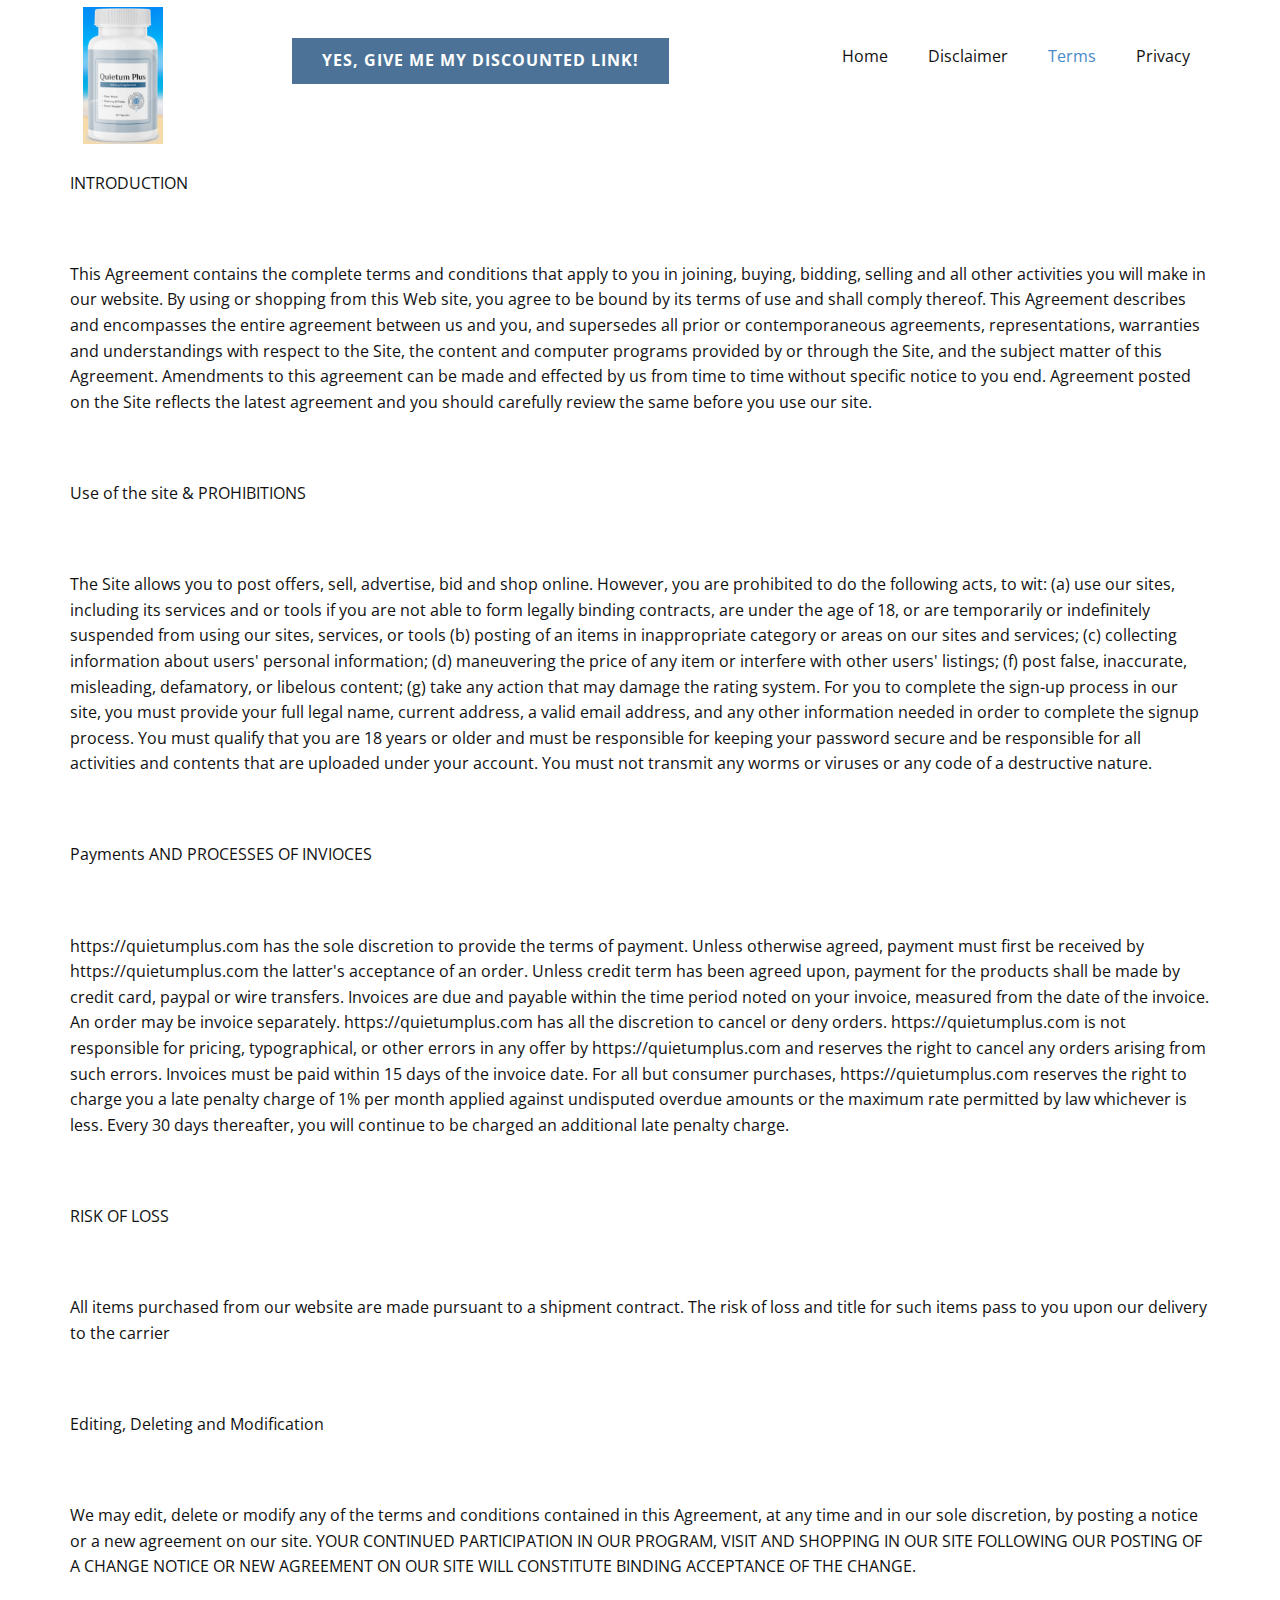
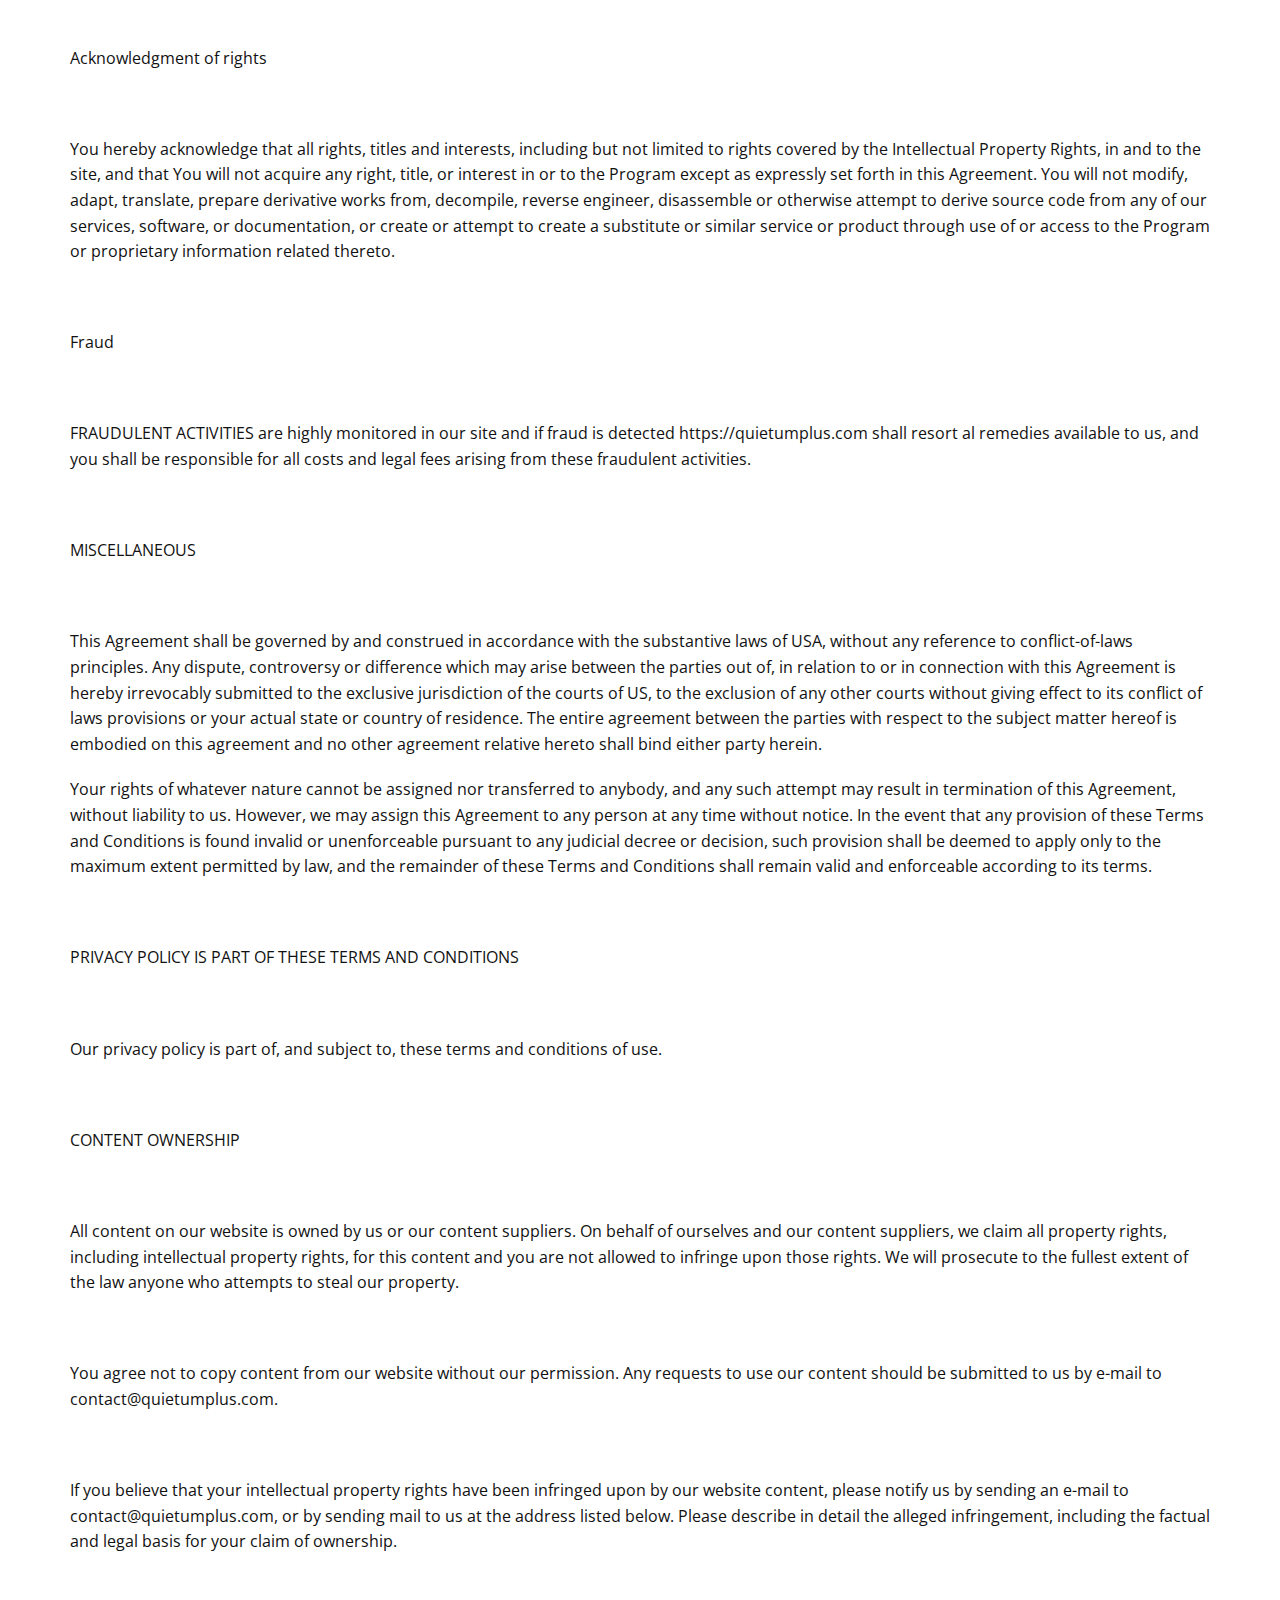
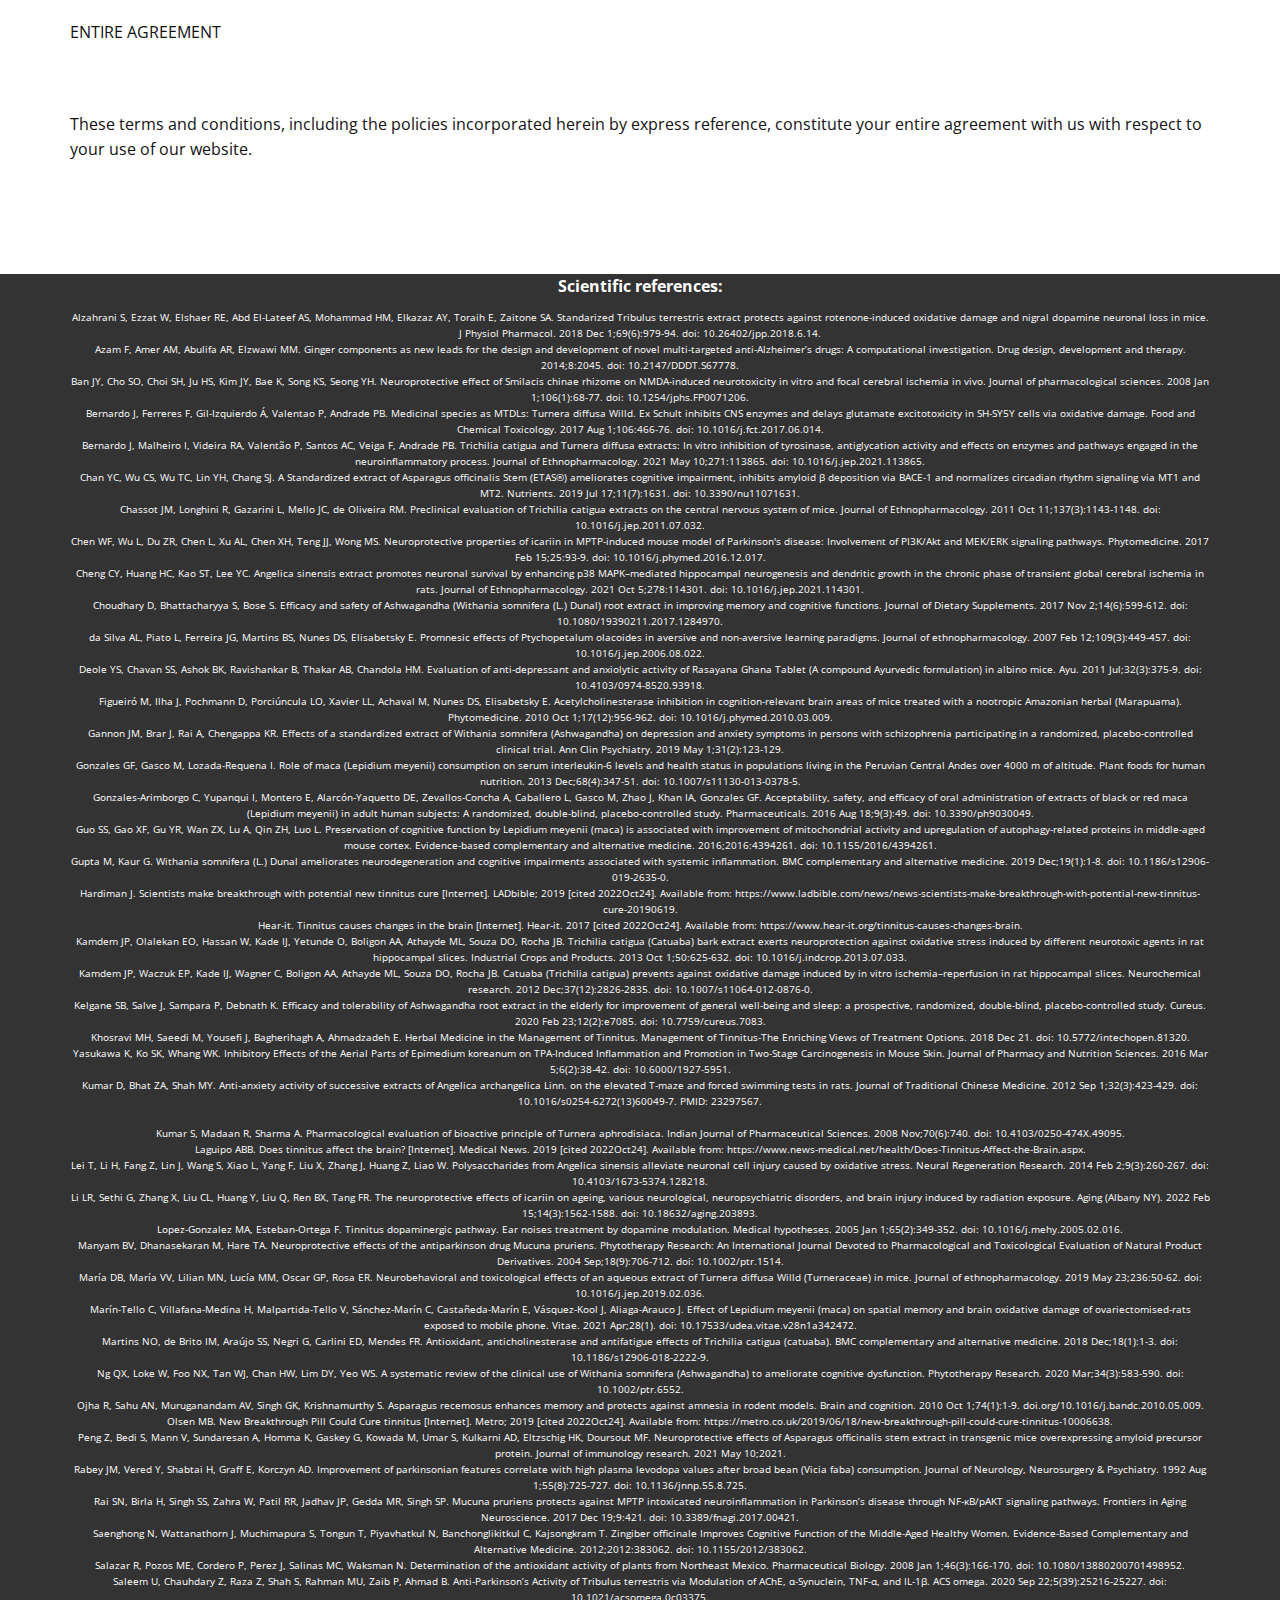
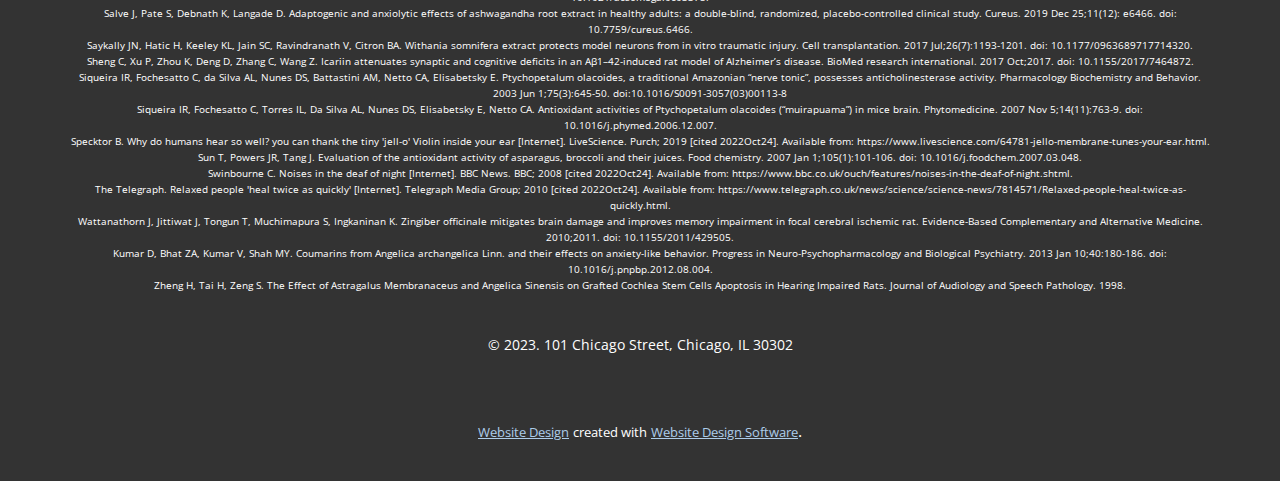
<file: Terms.html>
<!DOCTYPE html>
<html style="font-size: 16px;" lang="en"><head>
    <meta name="viewport" content="width=device-width, initial-scale=1.0">
    <meta charset="utf-8">
    <meta name="keywords" content="">
    <meta name="description" content="">
    <title>Terms</title>
    <link rel="stylesheet" href="nicepage.css" media="screen">
<link rel="stylesheet" href="Terms.css" media="screen">
    <script class="u-script" type="text/javascript" src="jquery.js" defer=""></script>
    <script class="u-script" type="text/javascript" src="nicepage.js" defer=""></script>
    <meta name="generator" content="Nicepage 5.5.0, nicepage.com">
    <link id="u-theme-google-font" rel="stylesheet" href="https://fonts.googleapis.com/css?family=Roboto:100,100i,300,300i,400,400i,500,500i,700,700i,900,900i|Open+Sans:300,300i,400,400i,500,500i,600,600i,700,700i,800,800i">
    
    
    <script type="application/ld+json">{
		"@context": "http://schema.org",
		"@type": "Organization",
		"name": "OfficialNutraStore"
}</script>
    <meta name="theme-color" content="#478ac9">
    <meta property="og:title" content="Terms">
    <meta property="og:description" content="">
    <meta property="og:type" content="website">
  <meta data-intl-tel-input-cdn-path="intlTelInput/"></head>
  <body class="u-body u-xl-mode" data-lang="en"><header class="u-clearfix u-header u-header" id="sec-c1ba"><div class="u-clearfix u-sheet u-valign-bottom-lg u-valign-bottom-xl u-valign-middle-xs u-sheet-1">
        <nav class="u-menu u-menu-dropdown u-offcanvas u-menu-1">
          <div class="menu-collapse" style="font-size: 1rem; letter-spacing: 0px;">
            <a class="u-button-style u-custom-left-right-menu-spacing u-custom-padding-bottom u-custom-top-bottom-menu-spacing u-nav-link u-text-active-palette-1-base u-text-hover-palette-2-base" href="#">
              <svg class="u-svg-link" viewBox="0 0 24 24"><use xmlns:xlink="http://www.w3.org/1999/xlink" xlink:href="#menu-hamburger"></use></svg>
              <svg class="u-svg-content" version="1.1" id="menu-hamburger" viewBox="0 0 16 16" x="0px" y="0px" xmlns:xlink="http://www.w3.org/1999/xlink" xmlns="http://www.w3.org/2000/svg"><g><rect y="1" width="16" height="2"></rect><rect y="7" width="16" height="2"></rect><rect y="13" width="16" height="2"></rect>
</g></svg>
            </a>
          </div>
          <div class="u-nav-container">
            <ul class="u-nav u-unstyled u-nav-1"><li class="u-nav-item"><a class="u-button-style u-nav-link u-text-active-palette-1-base u-text-hover-palette-2-base" href="Home.html" style="padding: 10px 20px;">Home</a>
</li><li class="u-nav-item"><a class="u-button-style u-nav-link u-text-active-palette-1-base u-text-hover-palette-2-base" href="Disclaimer.html" style="padding: 10px 20px;">Disclaimer</a>
</li><li class="u-nav-item"><a class="u-button-style u-nav-link u-text-active-palette-1-base u-text-hover-palette-2-base" href="Terms.html" style="padding: 10px 20px;">Terms</a>
</li><li class="u-nav-item"><a class="u-button-style u-nav-link u-text-active-palette-1-base u-text-hover-palette-2-base" href="Privacy.html" style="padding: 10px 20px;">Privacy</a>
</li></ul>
          </div>
          <div class="u-nav-container-collapse">
            <div class="u-black u-container-style u-inner-container-layout u-opacity u-opacity-95 u-sidenav">
              <div class="u-inner-container-layout u-sidenav-overflow">
                <div class="u-menu-close"></div>
                <ul class="u-align-center u-nav u-popupmenu-items u-unstyled u-nav-2"><li class="u-nav-item"><a class="u-button-style u-nav-link" href="Home.html">Home</a>
</li><li class="u-nav-item"><a class="u-button-style u-nav-link" href="Disclaimer.html">Disclaimer</a>
</li><li class="u-nav-item"><a class="u-button-style u-nav-link" href="Terms.html">Terms</a>
</li><li class="u-nav-item"><a class="u-button-style u-nav-link" href="Privacy.html">Privacy</a>
</li></ul>
              </div>
            </div>
            <div class="u-black u-menu-overlay u-opacity u-opacity-70"></div>
          </div>
        </nav>
        <a href="https://vclit.com/fGNTdS" class="u-border-none u-btn u-button-style u-hover-palette-1-dark-1 u-palette-1-dark-1 u-btn-1">YES, GIVE ME MY DISCOUNTED LINK!</a>
        <img class="u-image u-image-default u-preserve-proportions u-image-1" src="images/logo_81.png" alt="" data-image-width="84" data-image-height="143" data-href="https://vclit.com/fGNTdS">
      </div></header>
    <section class="u-align-left u-clearfix u-section-1" id="sec-3395">
      <div class="u-clearfix u-sheet u-sheet-1">
        <div class="fr-view u-clearfix u-rich-text u-text u-text-1">
          <p id="isPasted">INTRODUCTION</p>
          <p>
            <br>
          </p>
          <p>This Agreement contains the complete terms and conditions that apply to you in joining, buying, bidding, selling and all other activities you will make in our website. By using or shopping from this Web site, you agree to be bound by its terms of use and shall comply thereof. This Agreement describes and encompasses the entire agreement between us and you, and supersedes all prior or contemporaneous agreements, representations, warranties and understandings with respect to the Site, the content and computer programs provided by or through the Site, and the subject matter of this Agreement. Amendments to this agreement can be made and effected by us from time to time without specific notice to you end. Agreement posted on the Site reflects the latest agreement and you should carefully review the same before you use our site.</p>
          <p>
            <br>
          </p>
          <p>Use of the site &amp; PROHIBITIONS</p>
          <p>
            <br>
          </p>
          <p>The Site allows you to post offers, sell, advertise, bid and shop online. However, you are prohibited to do the following acts, to wit: (a) use our sites, including its services and or tools if you are not able to form legally binding contracts, are under the age of 18, or are temporarily or indefinitely suspended from using our sites, services, or tools (b) posting of an items in inappropriate category or areas on our sites and services; (c) collecting information about users' personal information; (d) maneuvering the price of any item or interfere with other users' listings; (f) post false, inaccurate, misleading, defamatory, or libelous content; (g) take any action that may damage the rating system. For you to complete the sign-up process in our site, you must provide your full legal name, current address, a valid email address, and any other information needed in order to complete the signup process. You must qualify that you are 18 years or older and must be responsible for keeping your password secure and be responsible for all activities and contents that are uploaded under your account. You must not transmit any worms or viruses or any code of a destructive nature.</p>
          <p>
            <br>
          </p>
          <p>Payments AND PROCESSES OF INVIOCES</p>
          <p>
            <br>
          </p>
          <p>https://quietumplus.com has the sole discretion to provide the terms of payment. Unless otherwise agreed, payment must first be received by https://quietumplus.com the latter's acceptance of an order. Unless credit term has been agreed upon, payment for the products shall be made by credit card, paypal or wire transfers. Invoices are due and payable within the time period noted on your invoice, measured from the date of the invoice. An order may be invoice separately. https://quietumplus.com has all the discretion to cancel or deny orders. https://quietumplus.com is not responsible for pricing, typographical, or other errors in any offer by https://quietumplus.com and reserves the right to cancel any orders arising from such errors. Invoices must be paid within 15 days of the invoice date. For all but consumer purchases, https://quietumplus.com reserves the right to charge you a late penalty charge of 1% per month applied against undisputed overdue amounts or the maximum rate permitted by law whichever is less. Every 30 days thereafter, you will continue to be charged an additional late penalty charge.</p>
          <p>
            <br>
          </p>
          <p>RISK OF LOSS</p>
          <p>
            <br>
          </p>
          <p>All items purchased from our website are made pursuant to a shipment contract. The risk of loss and title for such items pass to you upon our delivery to the carrier</p>
          <p>
            <br>
          </p>
          <p>Editing, Deleting and Modification</p>
          <p>
            <br>
          </p>
          <p>We may edit, delete or modify any of the terms and conditions contained in this Agreement, at any time and in our sole discretion, by posting a notice or a new agreement on our site. YOUR CONTINUED PARTICIPATION IN OUR PROGRAM, VISIT AND SHOPPING IN OUR SITE FOLLOWING OUR POSTING OF A CHANGE NOTICE OR NEW AGREEMENT ON OUR SITE WILL CONSTITUTE BINDING ACCEPTANCE OF THE CHANGE.</p>
          <p>
            <br>
          </p>
          <p>Acknowledgment of rights</p>
          <p>
            <br>
          </p>
          <p>You hereby acknowledge that all rights, titles and interests, including but not limited to rights covered by the Intellectual Property Rights, in and to the site, and that You will not acquire any right, title, or interest in or to the Program except as expressly set forth in this Agreement. You will not modify, adapt, translate, prepare derivative works from, decompile, reverse engineer, disassemble or otherwise attempt to derive source code from any of our services, software, or documentation, or create or attempt to create a substitute or similar service or product through use of or access to the Program or proprietary information related thereto.</p>
          <p>
            <br>
          </p>
          <p>Fraud</p>
          <p>
            <br>
          </p>
          <p>FRAUDULENT ACTIVITIES are highly monitored in our site and if fraud is detected https://quietumplus.com shall resort al remedies available to us, and you shall be responsible for all costs and legal fees arising from these fraudulent activities.</p>
          <p>
            <br>
          </p>
          <p>MISCELLANEOUS</p>
          <p>
            <br>
          </p>
          <p>This Agreement shall be governed by and construed in accordance with the substantive laws of USA, without any reference to conflict-of-laws principles. Any dispute, controversy or difference which may arise between the parties out of, in relation to or in connection with this Agreement is hereby irrevocably submitted to the exclusive jurisdiction of the courts of US, to the exclusion of any other courts without giving effect to its conflict of laws provisions or your actual state or country of residence. The entire agreement between the parties with respect to the subject matter hereof is embodied on this agreement and no other agreement relative hereto shall bind either party herein.</p>
          <p>Your rights of whatever nature cannot be assigned nor transferred to anybody, and any such attempt may result in termination of this Agreement, without liability to us. However, we may assign this Agreement to any person at any time without notice. In the event that any provision of these Terms and Conditions is found invalid or unenforceable pursuant to any judicial decree or decision, such provision shall be deemed to apply only to the maximum extent permitted by law, and the remainder of these Terms and Conditions shall remain valid and enforceable according to its terms.</p>
          <p>
            <br>
          </p>
          <p>PRIVACY POLICY IS PART OF THESE TERMS AND CONDITIONS</p>
          <p>
            <br>
          </p>
          <p>Our privacy policy is part of, and subject to, these terms and conditions of use.</p>
          <p>
            <br>
          </p>
          <p>CONTENT OWNERSHIP</p>
          <p>
            <br>
          </p>
          <p>All content on our website is owned by us or our content suppliers. On behalf of ourselves and our content suppliers, we claim all property rights, including intellectual property rights, for this content and you are not allowed to infringe upon those rights. We will prosecute to the fullest extent of the law anyone who attempts to steal our property.</p>
          <p>
            <br>
          </p>
          <p>You agree not to copy content from our website without our permission. Any requests to use our content should be submitted to us by e-mail to contact@quietumplus.com.</p>
          <p>
            <br>
          </p>
          <p>If you believe that your intellectual property rights have been infringed upon by our website content, please notify us by sending an e-mail to contact@quietumplus.com, or by sending mail to us at the address listed below. Please describe in detail the alleged infringement, including the factual and legal basis for your claim of ownership.</p>
          <p>
            <br>
          </p>
          <p>ENTIRE AGREEMENT</p>
          <p>
            <br>
          </p>
          <p>These terms and conditions, including the policies incorporated herein by express reference, constitute your entire agreement with us with respect to your use of our website.</p>
          <p>
            <br>
          </p>
          <p>
            <br>
          </p>
        </div>
      </div>
    </section>
    
    
    <footer class="u-align-center u-clearfix u-footer u-grey-80 u-footer" id="sec-8737"><div class="u-clearfix u-sheet u-sheet-1">
        <p class="u-small-text u-text u-text-variant u-text-1"> Scientific references:</p>
        <p class="u-small-text u-text u-text-variant u-text-2"> Alzahrani S, Ezzat W, Elshaer RE, Abd El-Lateef AS, Mohammad HM, 
Elkazaz AY, Toraih E, Zaitone SA. Standarized Tribulus terrestris 
extract protects against rotenone-induced oxidative damage and nigral 
dopamine neuronal loss in mice. J Physiol Pharmacol. 2018 Dec 
1;69(6):979-94. doi: 10.26402/jpp.2018.6.14. <br>Azam F, Amer AM, Abulifa AR, Elzwawi MM. Ginger components as 
new leads for the design and development of novel multi-targeted 
anti-Alzheimer’s drugs: A computational investigation. Drug design, 
development and therapy. 2014;8:2045. doi: 10.2147/DDDT.S67778.<br> Ban JY, Cho SO, Choi SH, Ju HS, Kim JY, Bae K, Song KS, Seong YH. 
Neuroprotective effect of Smilacis chinae rhizome on NMDA-induced 
neurotoxicity in vitro and focal cerebral ischemia in vivo. Journal of 
pharmacological sciences. 2008 Jan 1;106(1):68-77. doi: 
10.1254/jphs.FP0071206.<br> Bernardo J, Ferreres F, Gil-Izquierdo Á, Valentao P, Andrade PB. 
Medicinal species as MTDLs: Turnera diffusa Willd. Ex Schult inhibits 
CNS enzymes and delays glutamate excitotoxicity in SH-SY5Y cells via 
oxidative damage. Food and Chemical Toxicology. 2017 Aug 1;106:466-76. 
doi: 10.1016/j.fct.2017.06.014.<br> Bernardo J, Malheiro I, Videira RA, Valentão P, Santos AC, Veiga F, 
Andrade PB. Trichilia catigua and Turnera diffusa extracts: In vitro 
inhibition of tyrosinase, antiglycation activity and effects on enzymes 
and pathways engaged in the neuroinflammatory process. Journal of 
Ethnopharmacology. 2021 May 10;271:113865. doi: 
10.1016/j.jep.2021.113865.<br> Chan YC, Wu CS, Wu TC, Lin YH, Chang SJ. A Standardized extract of 
Asparagus officinalis Stem (ETAS®) ameliorates cognitive impairment, 
inhibits amyloid β deposition via BACE-1 and normalizes circadian rhythm
 signaling via MT1 and MT2. Nutrients. 2019 Jul 17;11(7):1631. doi: 
10.3390/nu11071631.<br> Chassot JM, Longhini R, Gazarini L, Mello JC, de Oliveira RM. 
Preclinical evaluation of Trichilia catigua extracts on the central 
nervous system of mice. Journal of Ethnopharmacology. 2011 Oct 
11;137(3):1143-1148. doi: 10.1016/j.jep.2011.07.032.<br> Chen WF, Wu L, Du ZR, Chen L, Xu AL, Chen XH, Teng JJ, Wong MS. 
Neuroprotective properties of icariin in MPTP-induced mouse model of 
Parkinson's disease: Involvement of PI3K/Akt and MEK/ERK signaling 
pathways. Phytomedicine. 2017 Feb 15;25:93-9. doi: 
10.1016/j.phymed.2016.12.017.<br> Cheng CY, Huang HC, Kao ST, Lee YC. 
Angelica sinensis extract promotes neuronal survival by enhancing p38 
MAPK–mediated hippocampal neurogenesis and dendritic growth in the 
chronic phase of transient global cerebral ischemia in rats. Journal of 
Ethnopharmacology. 2021 Oct 5;278:114301. doi: 
10.1016/j.jep.2021.114301.<br> Choudhary D, Bhattacharyya S, Bose S. Efficacy and safety of 
Ashwagandha (Withania somnifera (L.) Dunal) root extract in improving 
memory and cognitive functions. Journal of Dietary Supplements. 2017 Nov
 2;14(6):599-612. doi: 10.1080/19390211.2017.1284970.<br> da Silva AL, Piato L, Ferreira JG, Martins BS, Nunes DS, Elisabetsky
 E. Promnesic effects of Ptychopetalum olacoides in aversive and 
non-aversive learning paradigms. Journal of ethnopharmacology. 2007 Feb 
12;109(3):449-457. doi: 10.1016/j.jep.2006.08.022.<br> Deole YS, Chavan SS, Ashok BK, Ravishankar B, Thakar AB, Chandola 
HM. Evaluation of anti-depressant and anxiolytic activity of Rasayana 
Ghana Tablet (A compound Ayurvedic formulation) in albino mice. Ayu. 
2011 Jul;32(3):375-9. doi: 10.4103/0974-8520.93918.<br> Figueiró M, Ilha J, Pochmann D, Porciúncula LO, Xavier LL, Achaval 
M, Nunes DS, Elisabetsky E. Acetylcholinesterase inhibition in 
cognition-relevant brain areas of mice treated with a nootropic 
Amazonian herbal (Marapuama). Phytomedicine. 2010 Oct 1;17(12):956-962. 
doi: 10.1016/j.phymed.2010.03.009.<br> Gannon JM, Brar J, Rai A, Chengappa KR. Effects of a standardized 
extract of Withania somnifera (Ashwagandha) on depression and anxiety 
symptoms in persons with schizophrenia participating in a randomized, 
placebo-controlled clinical trial. Ann Clin Psychiatry. 2019 May 
1;31(2):123-129.<br> Gonzales GF, Gasco M, Lozada-Requena I.
 Role of maca (Lepidium meyenii) consumption on serum interleukin-6 
levels and health status in populations living in the Peruvian Central 
Andes over 4000 m of altitude. Plant foods for human nutrition. 2013 
Dec;68(4):347-51. doi: 10.1007/s11130-013-0378-5.<br> Gonzales-Arimborgo C, Yupanqui I, Montero E, Alarcón-Yaquetto DE, 
Zevallos-Concha A, Caballero L, Gasco M, Zhao J, Khan IA, Gonzales GF. 
Acceptability, safety, and efficacy of oral administration of extracts 
of black or red maca (Lepidium meyenii) in adult human subjects: A 
randomized, double-blind, placebo-controlled study. Pharmaceuticals. 
2016 Aug 18;9(3):49. doi: 10.3390/ph9030049.<br> Guo SS, Gao XF, Gu YR, Wan ZX, Lu A, 
Qin ZH, Luo L. Preservation of cognitive function by Lepidium meyenii 
(maca) is associated with improvement of mitochondrial activity and 
upregulation of autophagy-related proteins in middle-aged mouse cortex. 
Evidence-based complementary and alternative medicine. 
2016;2016:4394261. doi: 10.1155/2016/4394261.<br> Gupta M, Kaur G. Withania somnifera (L.) Dunal ameliorates 
neurodegeneration and cognitive impairments associated with systemic 
inflammation. BMC complementary and alternative medicine. 2019 
Dec;19(1):1-8. doi: 10.1186/s12906-019-2635-0.<br> Hardiman J. Scientists make 
breakthrough with potential new tinnitus cure [Internet]. LADbible; 2019
 [cited 2022Oct24]. Available from: 
https://www.ladbible.com/news/news-scientists-make-breakthrough-with-potential-new-tinnitus-cure-20190619.<br> Hear-it. Tinnitus causes changes in the brain [Internet]. Hear-it. 
2017 [cited 2022Oct24]. Available from: 
https://www.hear-it.org/tinnitus-causes-changes-brain.<br> Kamdem JP, Olalekan EO, Hassan W, Kade IJ, Yetunde O, Boligon AA, 
Athayde ML, Souza DO, Rocha JB. Trichilia catigua (Catuaba) bark extract
 exerts neuroprotection against oxidative stress induced by different 
neurotoxic agents in rat hippocampal slices. Industrial Crops and 
Products. 2013 Oct 1;50:625-632. doi: 10.1016/j.indcrop.2013.07.033.<br> Kamdem JP, Waczuk EP, Kade IJ, Wagner C, Boligon AA, Athayde ML, 
Souza DO, Rocha JB. Catuaba (Trichilia catigua) prevents against 
oxidative damage induced by in vitro ischemia–reperfusion in rat 
hippocampal slices. Neurochemical research. 2012 Dec;37(12):2826-2835. 
doi: 10.1007/s11064-012-0876-0.<br> Kelgane SB, Salve J, Sampara P, Debnath
 K. Efficacy and tolerability of Ashwagandha root extract in the elderly
 for improvement of general well-being and sleep: a prospective, 
randomized, double-blind, placebo-controlled study. Cureus. 2020 Feb 
23;12(2):e7085. doi: 10.7759/cureus.7083.<br> Khosravi MH, Saeedi M, Yousefi J, Bagherihagh A, Ahmadzadeh E. 
Herbal Medicine in the Management of Tinnitus. Management of 
Tinnitus-The Enriching Views of Treatment Options. 2018 Dec 21. doi: 
10.5772/intechopen.81320.<br> Yasukawa K, Ko SK, Whang WK. Inhibitory Effects of the Aerial Parts 
of Epimedium koreanum on TPA-Induced Inflammation and Promotion in 
Two-Stage Carcinogenesis in Mouse Skin. Journal of Pharmacy and 
Nutrition Sciences. 2016 Mar 5;6(2):38-42. doi: 10.6000/1927-5951.<br> Kumar D, Bhat ZA, Shah MY. Anti-anxiety activity of successive 
extracts of Angelica archangelica Linn. on the elevated T-maze and 
forced swimming tests in rats. Journal of Traditional Chinese Medicine. 
2012 Sep 1;32(3):423-429. doi: 10.1016/s0254-6272(13)60049-7. PMID: 
23297567.<br>
          <br> Kumar S, Madaan R, Sharma A. Pharmacological evaluation of bioactive
 principle of Turnera aphrodisiaca. Indian Journal of Pharmaceutical 
Sciences. 2008 Nov;70(6):740. doi: 10.4103/0250-474X.49095.<br> Laguipo ABB. Does tinnitus affect the brain? [Internet]. Medical 
News. 2019 [cited 2022Oct24]. Available from: 
https://www.news-medical.net/health/Does-Tinnitus-Affect-the-Brain.aspx.<br> Lei T, Li H, Fang Z, Lin J, Wang S, Xiao L, Yang F, Liu X, Zhang J, 
Huang Z, Liao W. Polysaccharides from Angelica sinensis alleviate 
neuronal cell injury caused by oxidative stress. Neural Regeneration 
Research. 2014 Feb 2;9(3):260-267. doi: 10.4103/1673-5374.128218.<br> Li LR, Sethi G, Zhang X, Liu CL, Huang Y, Liu Q, Ren BX, Tang FR. 
The neuroprotective effects of icariin on ageing, various neurological, 
neuropsychiatric disorders, and brain injury induced by radiation 
exposure. Aging (Albany NY). 2022 Feb 15;14(3):1562-1588. doi: 
10.18632/aging.203893.<br> Lopez-Gonzalez MA, Esteban-Ortega F. Tinnitus dopaminergic pathway. 
Ear noises treatment by dopamine modulation. Medical hypotheses. 2005 
Jan 1;65(2):349-352. doi: 10.1016/j.mehy.2005.02.016.<br> Manyam BV, Dhanasekaran M, Hare TA. Neuroprotective effects of the 
antiparkinson drug Mucuna pruriens. Phytotherapy Research: An 
International Journal Devoted to Pharmacological and Toxicological 
Evaluation of Natural Product Derivatives. 2004 Sep;18(9):706-712. doi: 
10.1002/ptr.1514.<br> María DB, María VV, Lilian MN, Lucía MM, Oscar GP, Rosa ER. 
Neurobehavioral and toxicological effects of an aqueous extract of 
Turnera diffusa Willd (Turneraceae) in mice. Journal of 
ethnopharmacology. 2019 May 23;236:50-62. doi: 
10.1016/j.jep.2019.02.036.<br> Marín-Tello C, Villafana-Medina H, Malpartida-Tello V, Sánchez-Marín
 C, Castañeda-Marín E, Vásquez-Kool J, Aliaga-Arauco J. Effect of 
Lepidium meyenii (maca) on spatial memory and brain oxidative damage of 
ovariectomised-rats exposed to mobile phone. Vitae. 2021 Apr;28(1). doi:
 10.17533/udea.vitae.v28n1a342472.<br> Martins NO, de Brito IM, Araújo SS, Negri G, Carlini ED, Mendes FR. 
Antioxidant, anticholinesterase and antifatigue effects of Trichilia 
catigua (catuaba). BMC complementary and alternative medicine. 2018 
Dec;18(1):1-3. doi: 10.1186/s12906-018-2222-9.<br> Ng QX, Loke W, Foo NX, Tan WJ, Chan HW, Lim DY, Yeo WS. A systematic
 review of the clinical use of Withania somnifera (Ashwagandha) to 
ameliorate cognitive dysfunction. Phytotherapy Research. 2020 
Mar;34(3):583-590. doi: 10.1002/ptr.6552.<br> Ojha R, Sahu AN, Muruganandam AV, Singh GK, Krishnamurthy S. 
Asparagus recemosus enhances memory and protects against amnesia in 
rodent models. Brain and cognition. 2010 Oct 1;74(1):1-9. 
doi.org/10.1016/j.bandc.2010.05.009.<br> Olsen MB. New Breakthrough Pill Could Cure tinnitus [Internet]. 
Metro; 2019 [cited 2022Oct24]. Available from: 
https://metro.co.uk/2019/06/18/new-breakthrough-pill-could-cure-tinnitus-10006638.<br> Peng Z, Bedi S, Mann V, Sundaresan A, Homma K, Gaskey G, Kowada M, 
Umar S, Kulkarni AD, Eltzschig HK, Doursout MF. Neuroprotective effects 
of Asparagus officinalis stem extract in transgenic mice overexpressing 
amyloid precursor protein. Journal of immunology research. 2021 May 
10;2021.<br> Rabey JM, Vered Y, Shabtai H, Graff E, Korczyn AD. Improvement of 
parkinsonian features correlate with high plasma levodopa values after 
broad bean (Vicia faba) consumption. Journal of Neurology, Neurosurgery 
&amp; Psychiatry. 1992 Aug 1;55(8):725-727. doi: 10.1136/jnnp.55.8.725.<br> Rai SN, Birla H, Singh SS, Zahra W, Patil RR, Jadhav JP, Gedda MR, 
Singh SP. Mucuna pruriens protects against MPTP intoxicated 
neuroinflammation in Parkinson’s disease through NF-κB/pAKT signaling 
pathways. Frontiers in Aging Neuroscience. 2017 Dec 19;9:421. doi: 
10.3389/fnagi.2017.00421.<br> Saenghong N, Wattanathorn J, Muchimapura S, Tongun T, Piyavhatkul N,
 Banchonglikitkul C, Kajsongkram T. Zingiber officinale Improves 
Cognitive Function of the Middle-Aged Healthy Women. Evidence-Based 
Complementary and Alternative Medicine. 2012;2012:383062. doi: 
10.1155/2012/383062.<br> Salazar R, Pozos ME, Cordero P, Perez J, Salinas MC, Waksman N. 
Determination of the antioxidant activity of plants from Northeast 
Mexico. Pharmaceutical Biology. 2008 Jan 1;46(3):166-170. doi: 
10.1080/13880200701498952.<br> Saleem U, Chauhdary Z, Raza Z, Shah S, Rahman MU, Zaib P, Ahmad B. 
Anti-Parkinson’s Activity of Tribulus terrestris via Modulation of AChE,
 α-Synuclein, TNF-α, and IL-1β. ACS omega. 2020 Sep 
22;5(39):25216-25227. doi: 10.1021/acsomega.0c03375.<br> Salve J, Pate S, Debnath K, Langade D. Adaptogenic and anxiolytic 
effects of ashwagandha root extract in healthy adults: a double-blind, 
randomized, placebo-controlled clinical study. Cureus. 2019 Dec 
25;11(12): e6466. doi: 10.7759/cureus.6466.<br> Saykally JN, Hatic H, Keeley KL, Jain SC, Ravindranath V, Citron BA.
 Withania somnifera extract protects model neurons from in vitro 
traumatic injury. Cell transplantation. 2017 Jul;26(7):1193-1201. doi: 
10.1177/0963689717714320.<br> Sheng C, Xu P, Zhou K, Deng D, Zhang C, Wang Z. Icariin attenuates 
synaptic and cognitive deficits in an Aβ1–42-induced rat model of 
Alzheimer’s disease. BioMed research international. 2017 Oct;2017. doi: 
10.1155/2017/7464872.<br> Siqueira IR, Fochesatto C, da Silva AL, Nunes DS, Battastini AM, 
Netto CA, Elisabetsky E. Ptychopetalum olacoides, a traditional 
Amazonian “nerve tonic”, possesses anticholinesterase activity. 
Pharmacology Biochemistry and Behavior. 2003 Jun 1;75(3):645-50. 
doi:10.1016/S0091-3057(03)00113-8<br> Siqueira IR, Fochesatto C, Torres IL, Da Silva AL, Nunes DS, 
Elisabetsky E, Netto CA. Antioxidant activities of Ptychopetalum 
olacoides (“muirapuama”) in mice brain. Phytomedicine. 2007 Nov 
5;14(11):763-9. doi: 10.1016/j.phymed.2006.12.007.<br> Specktor B. Why do humans hear so well? you can thank the tiny 
'jell-o' Violin inside your ear [Internet]. LiveScience. Purch; 2019 
[cited 2022Oct24]. Available from: 
https://www.livescience.com/64781-jello-membrane-tunes-your-ear.html.<br> Sun T, Powers JR, Tang J. Evaluation of the antioxidant activity of 
asparagus, broccoli and their juices. Food chemistry. 2007 Jan 
1;105(1):101-106. doi: 10.1016/j.foodchem.2007.03.048.<br> Swinbourne C. Noises in the deaf of night [Internet]. BBC News. 
BBC; 2008 [cited 2022Oct24]. Available from: 
https://www.bbc.co.uk/ouch/features/noises-in-the-deaf-of-night.shtml.<br> The Telegraph. Relaxed people 'heal twice as quickly' [Internet]. 
Telegraph Media Group; 2010 [cited 2022Oct24]. Available from: 
https://www.telegraph.co.uk/news/science/science-news/7814571/Relaxed-people-heal-twice-as-quickly.html.<br> Wattanathorn J, Jittiwat J, Tongun T, Muchimapura S, Ingkaninan K. 
Zingiber officinale mitigates brain damage and improves memory 
impairment in focal cerebral ischemic rat. Evidence-Based Complementary 
and Alternative Medicine. 2010;2011. doi: 10.1155/2011/429505.<br> Kumar D, Bhat ZA, Kumar V, Shah MY. Coumarins from Angelica 
archangelica Linn. and their effects on anxiety-like behavior. Progress 
in Neuro-Psychopharmacology and Biological Psychiatry. 2013 Jan 
10;40:180-186. doi: 10.1016/j.pnpbp.2012.08.004.<br> Zheng H, Tai H, Zeng S. The Effect of Astragalus Membranaceus and 
Angelica Sinensis on Grafted Cochlea Stem Cells Apoptosis in Hearing 
Impaired Rats. Journal of Audiology and Speech Pathology. 1998.
        </p>
        <p class="u-small-text u-text u-text-variant u-text-3"> © 2023. 101 Chicago Street, Chicago, IL 30302</p>
      </div></footer>
    <section class="u-backlink u-clearfix u-grey-80">
      <a class="u-link" href="https://nicepage.com/website-design" target="_blank">
        <span>Website Design</span>
      </a>
      <p class="u-text">
        <span>created with</span>
      </p>
      <a class="u-link" href="" target="_blank">
        <span>Website Design Software</span>
      </a>. 
    </section>
  
</body></html>
</file>
<file: Home.css>
.u-section-1 {
  min-height: 318px;
}

.u-section-1 .u-sheet-1 {
  min-height: 682px;
}

.u-section-1 .u-layout-wrap-1 {
  margin: 0 auto 0 0;
}

.u-section-1 .u-layout-cell-1 {
  min-height: 682px;
}

.u-section-1 .u-container-layout-1 {
  padding: 0 11px;
}

.u-section-1 .u-text-1 {
  font-weight: 700;
  margin: 0 auto;
}

.u-section-1 .u-btn-1 {
  background-image: none;
  padding: 0;
}

.u-section-1 .u-text-2 {
  font-weight: 700;
  font-size: 1.5rem;
  margin: 0 59px 0 39px;
}

.u-section-1 .u-text-3 {
  font-weight: 700;
  font-size: 1.125rem;
  margin: 14px 0 0;
}

.u-section-1 .u-btn-2 {
  font-weight: 700;
  text-transform: uppercase;
  letter-spacing: 1px;
  background-image: none;
  font-size: 1rem;
  margin: 22px auto 0 9px;
}

.u-section-1 .u-btn-3 {
  font-weight: 700;
  font-size: 0.875rem;
  letter-spacing: 0px;
  text-transform: uppercase;
  margin: -33px auto 0 397px;
  padding: 0;
}

.u-section-1 .u-image-1 {
  min-height: 682px;
  background-image: url("images/tsl-main.png");
  background-position: 50% 50%;
}

.u-section-1 .u-container-layout-2 {
  padding: 30px 60px;
}

@media (max-width: 1199px) {
  .u-section-1 .u-sheet-1 {
    min-height: 89px;
  }

  .u-section-1 .u-layout-wrap-1 {
    margin-right: initial;
    margin-left: initial;
  }

  .u-section-1 .u-layout-cell-1 {
    min-height: 637px;
  }

  .u-section-1 .u-container-layout-1 {
    padding-left: 0;
    padding-right: 0;
  }

  .u-section-1 .u-text-2 {
    margin-left: 11px;
    margin-right: 11px;
  }

  .u-section-1 .u-text-3 {
    margin-left: 11px;
    margin-right: 11px;
  }

  .u-section-1 .u-btn-2 {
    margin-top: 4px;
    margin-left: 35px;
  }

  .u-section-1 .u-btn-3 {
    margin-top: -34px;
    margin-right: -151px;
    margin-left: auto;
  }

  .u-section-1 .u-image-1 {
    min-height: 562px;
  }
}

@media (max-width: 991px) {
   .u-section-1 {
    min-height: 66px;
  }

  .u-section-1 .u-sheet-1 {
    min-height: 798px;
  }

  .u-section-1 .u-layout-wrap-1 {
    margin-bottom: 30px;
    margin-right: initial;
    margin-left: initial;
  }

  .u-section-1 .u-layout-cell-1 {
    min-height: 768px;
  }

  .u-section-1 .u-text-2 {
    margin-right: 0;
    margin-left: 0;
  }

  .u-section-1 .u-text-3 {
    margin-left: 0;
    margin-right: 0;
  }

  .u-section-1 .u-btn-2 {
    margin-top: 11px;
    margin-left: -9px;
    margin-right: -9px;
  }

  .u-section-1 .u-btn-3 {
    margin-right: -163px;
    margin-bottom: -7px;
  }

  .u-section-1 .u-image-1 {
    min-height: 430px;
  }

  .u-section-1 .u-container-layout-2 {
    padding-left: 30px;
    padding-right: 30px;
  }
}

@media (max-width: 767px) {
  .u-section-1 .u-sheet-1 {
    min-height: 89px;
  }

  .u-section-1 .u-layout-cell-1 {
    min-height: 659px;
  }

  .u-section-1 .u-text-2 {
    font-size: 1.25rem;
    margin-left: 50px;
    margin-right: 50px;
  }

  .u-section-1 .u-text-3 {
    width: auto;
    margin-top: 5px;
    margin-left: 50px;
    margin-right: 50px;
  }

  .u-section-1 .u-btn-2 {
    margin-top: 0;
    margin-left: auto;
    margin-right: auto;
  }

  .u-section-1 .u-btn-3 {
    margin-top: 7px;
    margin-right: auto;
    margin-bottom: 0;
  }

  .u-section-1 .u-image-1 {
    min-height: 478px;
  }

  .u-section-1 .u-container-layout-2 {
    padding-left: 10px;
    padding-right: 10px;
  }
}

@media (max-width: 575px) {
  .u-section-1 .u-layout-cell-1 {
    min-height: 100px;
  }

  .u-section-1 .u-text-2 {
    margin-right: 0;
    margin-left: 0;
  }

  .u-section-1 .u-text-3 {
    margin-left: 0;
    margin-right: 0;
  }

  .u-section-1 .u-btn-2 {
    font-size: 0.875rem;
  }

  .u-section-1 .u-image-1 {
    min-height: 301px;
  }
} .u-section-2 {
  background-image: none;
}

.u-section-2 .u-sheet-1 {
  min-height: 78px;
}

.u-section-2 .u-text-1 {
  font-weight: 700;
  margin: 0;
}

.u-section-2 .u-btn-1 {
  background-image: none;
  padding: 0;
}

@media (max-width: 767px) {
  .u-section-2 .u-sheet-1 {
    min-height: 137px;
  }

  .u-section-2 .u-text-1 {
    width: auto;
    margin-bottom: 20px;
  }
}

@media (max-width: 575px) {
  .u-section-2 .u-sheet-1 {
    min-height: 85px;
  }

  .u-section-2 .u-text-1 {
    margin-bottom: 7px;
  }
}.u-section-3 .u-sheet-1 {
  min-height: 619px;
}

.u-section-3 .u-image-1 {
  width: 813px;
  height: 610px;
  margin: 9px auto 0;
}

@media (max-width: 991px) {
  .u-section-3 .u-sheet-1 {
    min-height: 549px;
  }

  .u-section-3 .u-image-1 {
    width: 720px;
    height: 540px;
  }
}

@media (max-width: 767px) {
  .u-section-3 .u-sheet-1 {
    min-height: 414px;
  }

  .u-section-3 .u-image-1 {
    width: 540px;
    height: 405px;
  }
}

@media (max-width: 575px) {
  .u-section-3 .u-sheet-1 {
    min-height: 293px;
  }

  .u-section-3 .u-image-1 {
    height: 304px;
    margin-top: 0;
    margin-right: initial;
    margin-left: initial;
    width: auto;
  }
} .u-section-4 {
  background-image: none;
}

.u-section-4 .u-sheet-1 {
  min-height: 52px;
}

.u-section-4 .u-text-1 {
  font-weight: 700;
  margin: -1px 0 14px;
}

.u-section-4 .u-btn-1 {
  background-image: none;
  padding: 0;
}

@media (max-width: 767px) {
  .u-section-4 .u-sheet-1 {
    min-height: 100px;
  }

  .u-section-4 .u-text-1 {
    width: auto;
    margin-top: 11px;
    margin-bottom: 11px;
  }
}

@media (max-width: 575px) {
  .u-section-4 .u-sheet-1 {
    min-height: 84px;
  }

  .u-section-4 .u-text-1 {
    margin-top: 12px;
    margin-bottom: 20px;
  }
}.u-section-5 .u-sheet-1 {
  min-height: 295px;
}

.u-section-5 .u-list-1 {
  grid-template-rows: auto;
  margin-top: 0;
  margin-bottom: 0;
}

.u-section-5 .u-repeater-1 {
  grid-template-columns: calc(33.3333% - 6.66667px) calc(33.3333% - 6.66667px) calc(33.3333% - 6.66667px);
  grid-gap: 10px 10px;
  min-height: 295px;
}

.u-section-5 .u-container-layout-1 {
  padding: 30px 30px 4px;
}

.u-section-5 .u-image-1 {
  width: 111px;
  height: 111px;
  background-image: url("images/1.png");
  background-position: 50% 50%;
  margin: 0 auto;
}

.u-section-5 .u-text-1 {
  width: 206px;
  margin: 0 auto;
}

.u-section-5 .u-text-2 {
  margin: 12px 1px 0;
}

.u-section-5 .u-container-layout-2 {
  padding: 30px 30px 4px;
}

.u-section-5 .u-image-2 {
  width: 111px;
  height: 111px;
  background-image: url("images/2.png");
  background-position: 50% 50%;
  margin: 0 auto;
}

.u-section-5 .u-text-3 {
  width: 206px;
  margin: 0 auto;
}

.u-section-5 .u-text-4 {
  margin: 12px 1px 0;
}

.u-section-5 .u-container-layout-3 {
  padding: 30px 30px 4px;
}

.u-section-5 .u-image-3 {
  width: 111px;
  height: 111px;
  background-image: url("images/3.png");
  background-position: 50% 50%;
  margin: 0 auto;
}

.u-section-5 .u-text-5 {
  width: 206px;
  margin: 0 auto;
}

.u-section-5 .u-text-6 {
  margin: 12px 1px 0;
}

@media (max-width: 1199px) {
  .u-section-5 .u-sheet-1 {
    min-height: 414px;
  }

  .u-section-5 .u-list-1 {
    margin-bottom: 20px;
  }

  .u-section-5 .u-repeater-1 {
    min-height: 242px;
  }

  .u-section-5 .u-container-layout-1 {
    padding-bottom: 0;
  }

  .u-section-5 .u-text-2 {
    margin-left: 0;
    margin-right: 0;
  }

  .u-section-5 .u-container-layout-2 {
    padding-bottom: 29px;
  }

  .u-section-5 .u-text-4 {
    margin-left: 0;
    margin-right: 0;
  }

  .u-section-5 .u-container-layout-3 {
    padding-bottom: 25px;
  }

  .u-section-5 .u-text-6 {
    margin-left: 0;
    margin-right: 0;
  }
}

@media (max-width: 991px) {
  .u-section-5 .u-sheet-1 {
    min-height: 380px;
  }

  .u-section-5 .u-list-1 {
    margin-bottom: 10px;
  }

  .u-section-5 .u-repeater-1 {
    min-height: 363px;
  }

  .u-section-5 .u-container-layout-1 {
    padding-left: 14px;
    padding-right: 14px;
  }

  .u-section-5 .u-text-1 {
    width: auto;
    margin-left: 0;
    margin-right: 0;
  }

  .u-section-5 .u-text-2 {
    margin-left: 16px;
    margin-right: 16px;
  }

  .u-section-5 .u-container-layout-2 {
    padding-left: 14px;
    padding-right: 14px;
    padding-bottom: 0;
  }

  .u-section-5 .u-text-3 {
    width: auto;
    margin-left: 0;
    margin-right: 0;
  }

  .u-section-5 .u-text-4 {
    margin-left: 16px;
    margin-right: 16px;
  }

  .u-section-5 .u-container-layout-3 {
    padding-left: 14px;
    padding-right: 14px;
    padding-bottom: 0;
  }

  .u-section-5 .u-text-5 {
    width: auto;
    margin-left: 0;
    margin-right: 0;
  }

  .u-section-5 .u-text-6 {
    margin-left: 16px;
    margin-right: 16px;
  }
}

@media (max-width: 767px) {
  .u-section-5 .u-sheet-1 {
    min-height: 440px;
  }

  .u-section-5 .u-list-1 {
    margin-bottom: 20px;
  }

  .u-section-5 .u-repeater-1 {
    min-height: 420px;
  }

  .u-section-5 .u-container-layout-1 {
    padding-left: 10px;
    padding-right: 10px;
  }

  .u-section-5 .u-text-2 {
    margin-left: 0;
    margin-right: 0;
  }

  .u-section-5 .u-container-layout-2 {
    padding-left: 10px;
    padding-right: 10px;
  }

  .u-section-5 .u-text-4 {
    margin-left: 0;
    margin-right: 0;
  }

  .u-section-5 .u-container-layout-3 {
    padding-left: 10px;
    padding-right: 10px;
  }

  .u-section-5 .u-text-6 {
    margin-left: 0;
    margin-right: 0;
  }
}

@media (max-width: 575px) {
  .u-section-5 .u-list-1 {
    height: auto;
  }

  .u-section-5 .u-repeater-1 {
    grid-template-columns: 100%;
    min-height: 570px;
  }
} .u-section-6 {
  background-image: none;
}

.u-section-6 .u-sheet-1 {
  min-height: 108px;
}

.u-section-6 .u-text-1 {
  font-weight: 700;
  margin: 0;
}

.u-section-6 .u-btn-1 {
  font-weight: 700;
  text-transform: uppercase;
  letter-spacing: 1px;
  background-image: none;
  margin: 12px auto;
}

@media (max-width: 1199px) {
  .u-section-6 .u-sheet-1 {
    min-height: 161px;
  }

  .u-section-6 .u-text-1 {
    width: auto;
    margin-top: 15px;
  }

  .u-section-6 .u-btn-1 {
    margin-top: 8px;
    margin-bottom: 15px;
  }
}

@media (max-width: 575px) {
  .u-section-6 .u-btn-1 {
    margin-left: -19px;
    margin-right: -19px;
  }
}
</file>
<file: Disclaimer.css>
.u-section-1 .u-sheet-1 {
  min-height: 2605px;
}

.u-section-1 .u-text-1 {
  margin: 0 0 60px;
}

@media (max-width: 767px) {
  .u-section-1 .u-text-1 {
    margin-top: 60px;
  }
}
</file>
<file: Privacy.css>
.u-section-1 .u-sheet-1 {
  min-height: 127px;
}

.u-section-1 .u-text-1 {
  margin: 7px 0 60px;
}
</file>
<file: Terms.css>
.u-section-1 .u-sheet-1 {
  min-height: 127px;
}

.u-section-1 .u-text-1 {
  margin: 7px 0 0;
}
</file>
